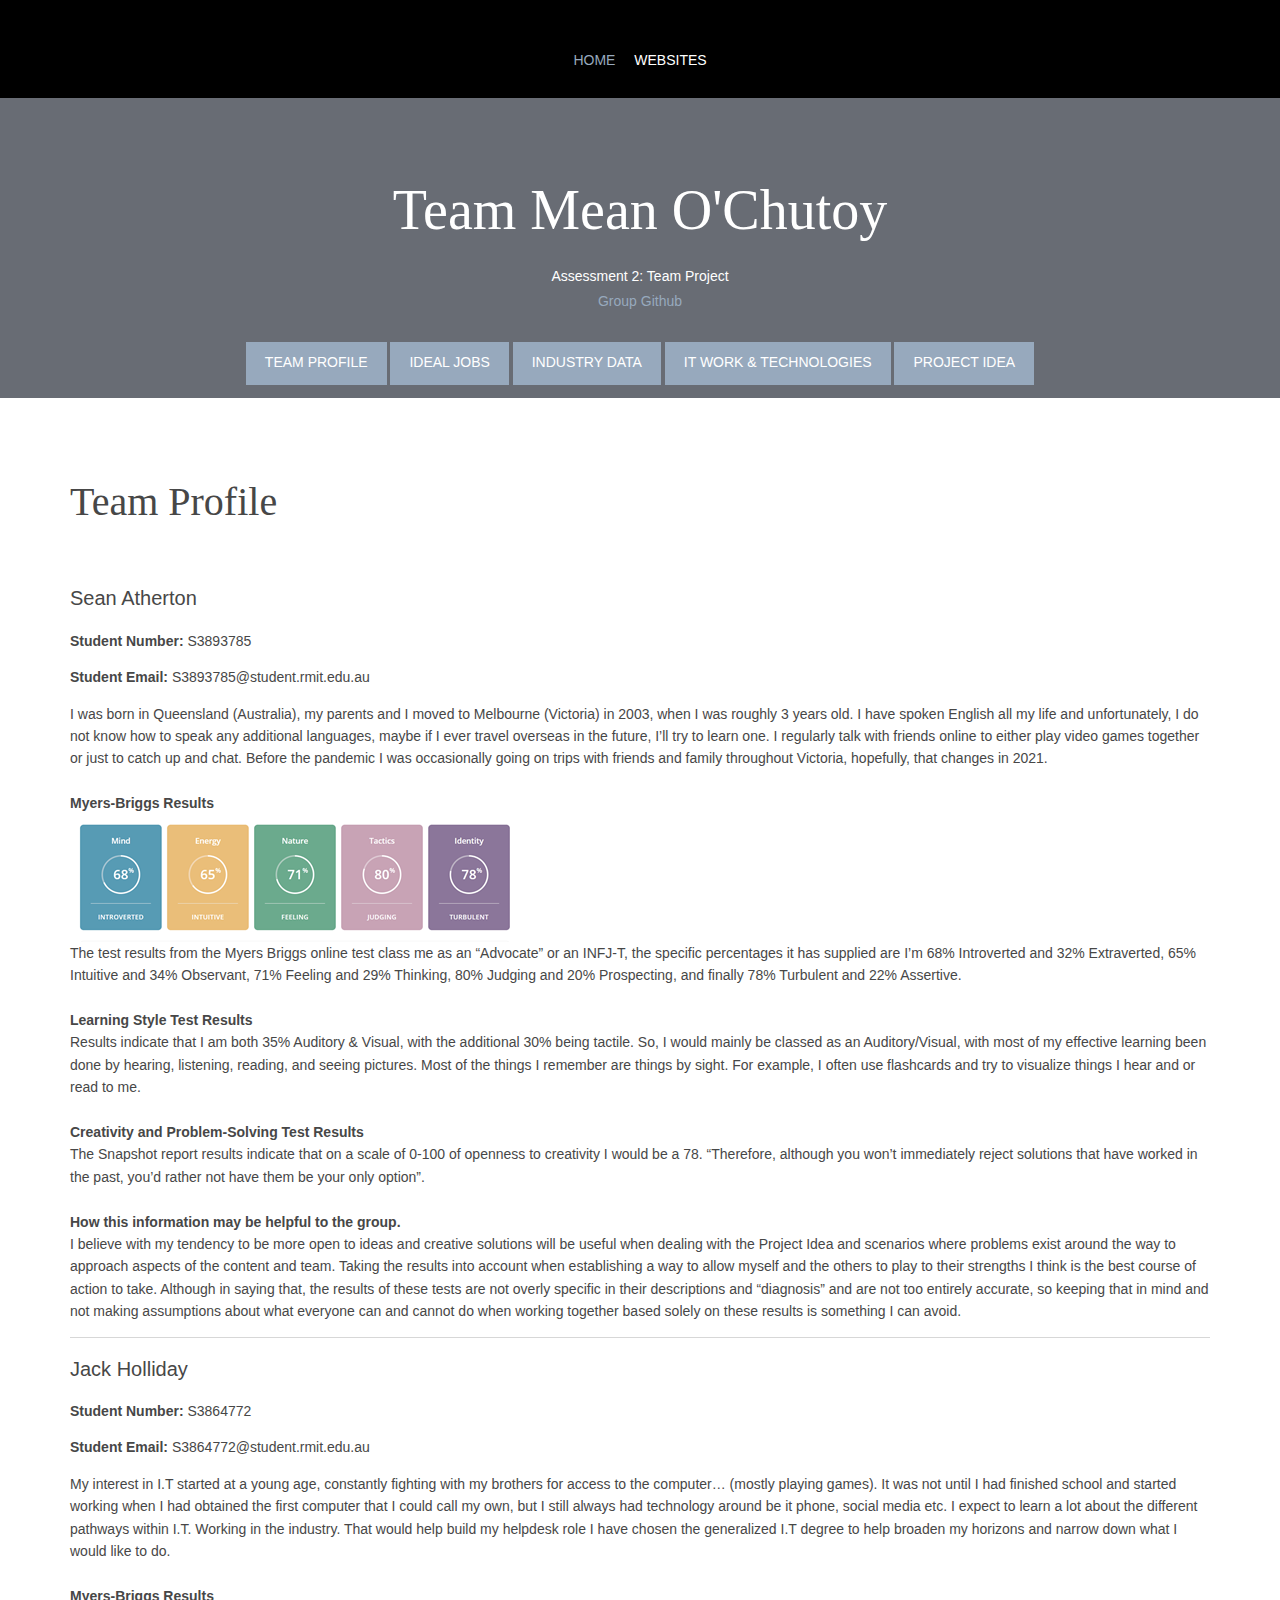
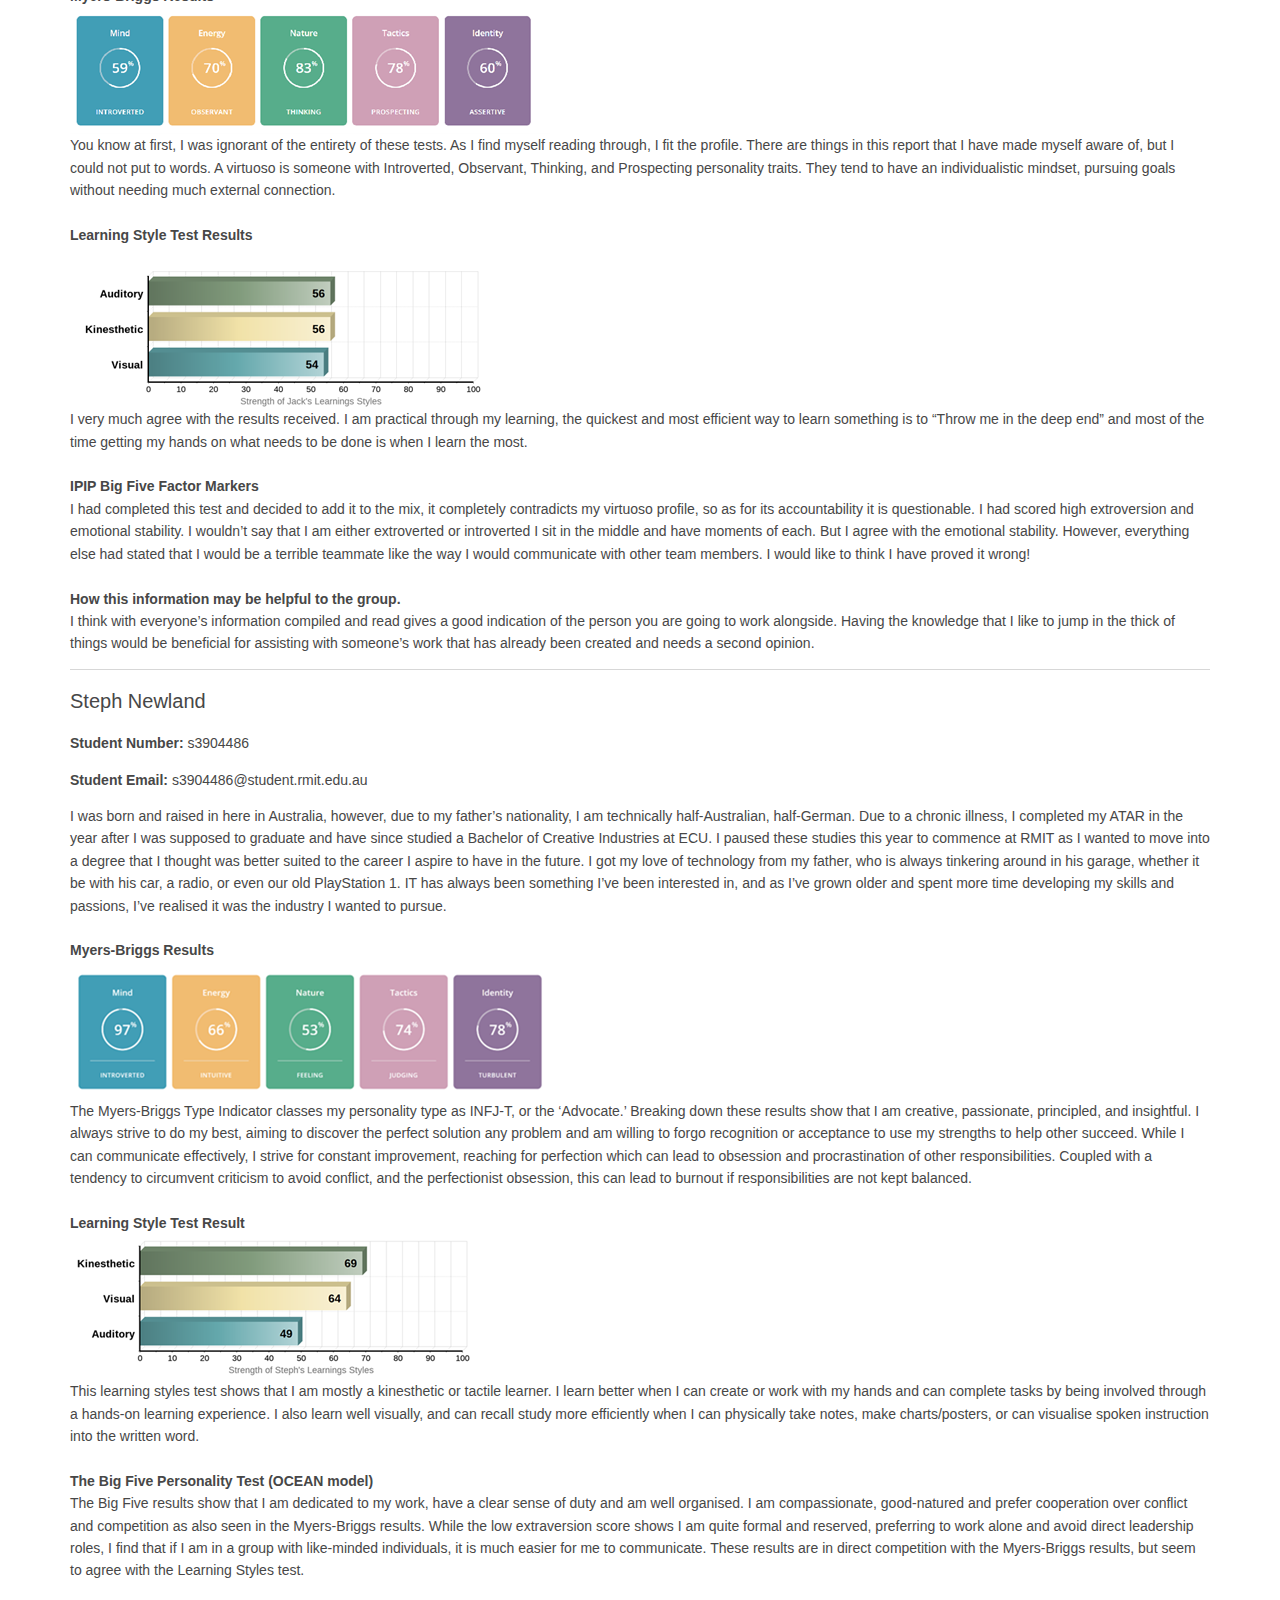
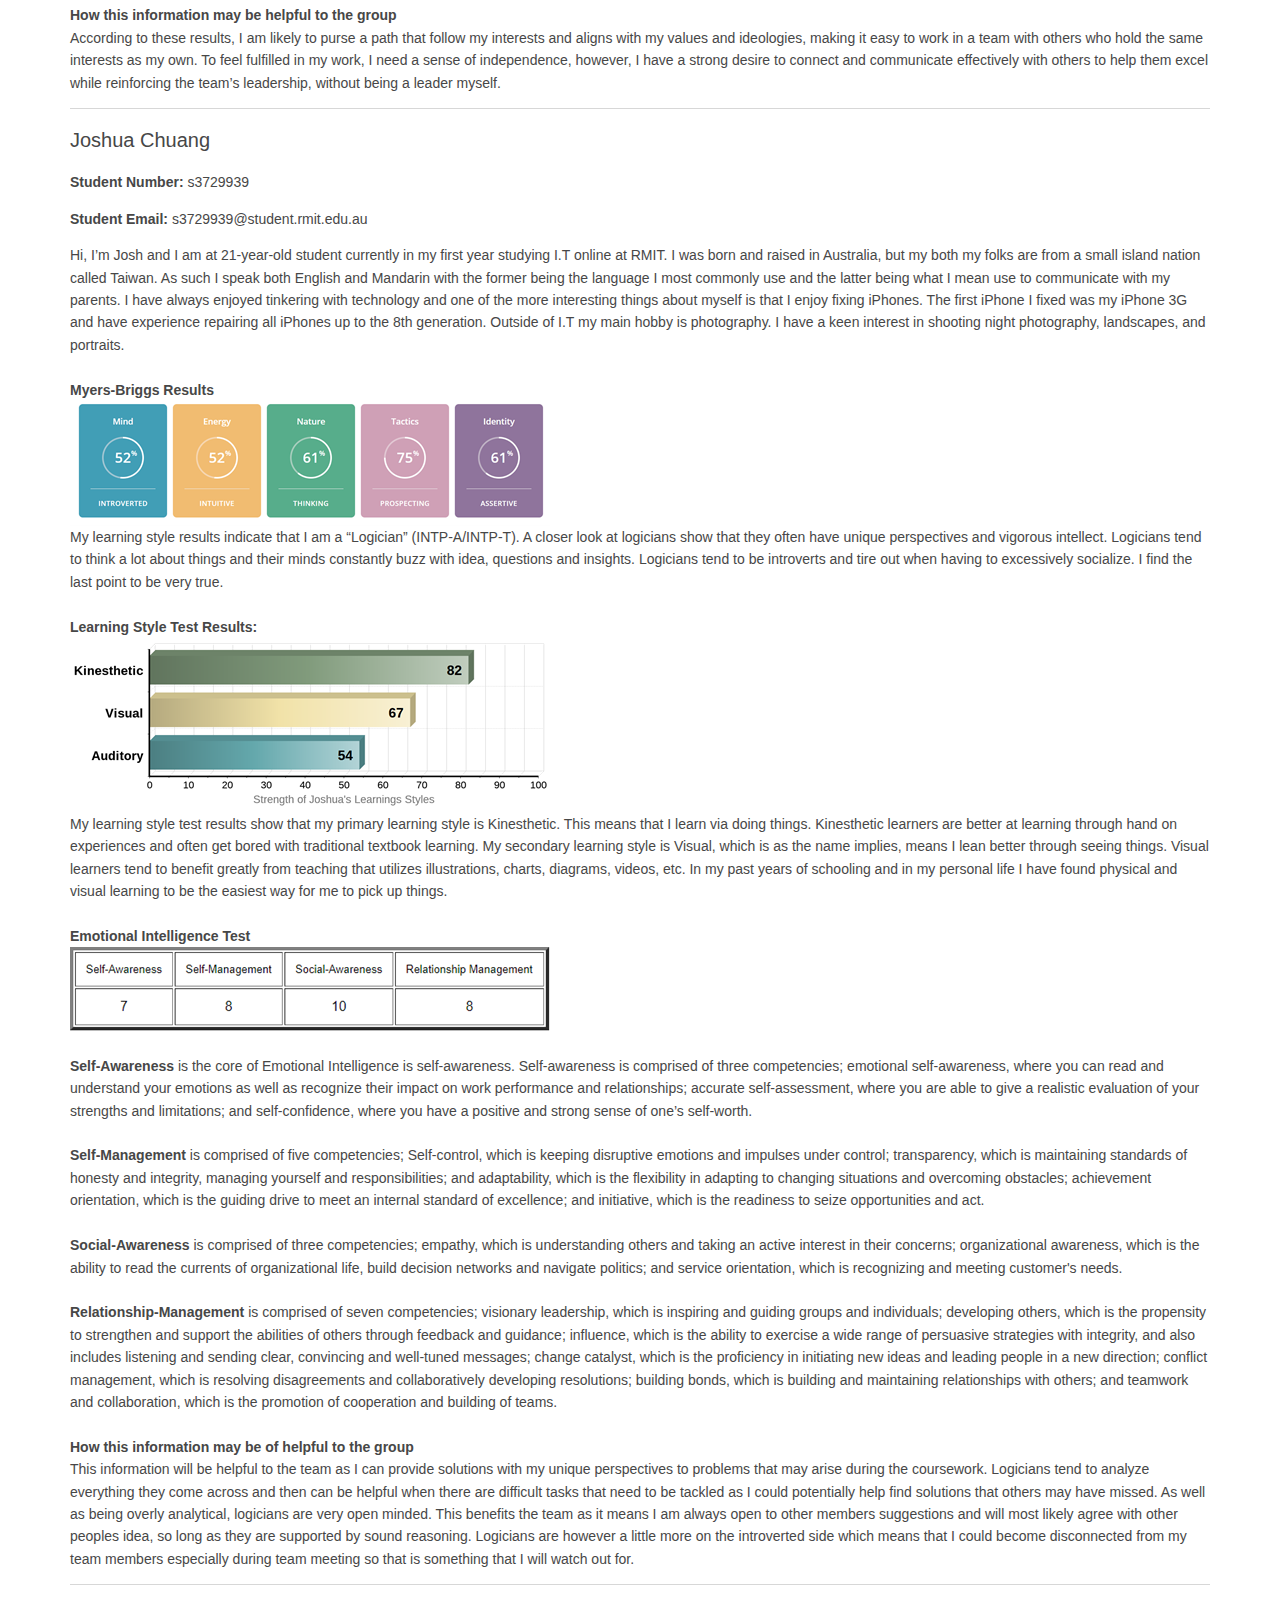
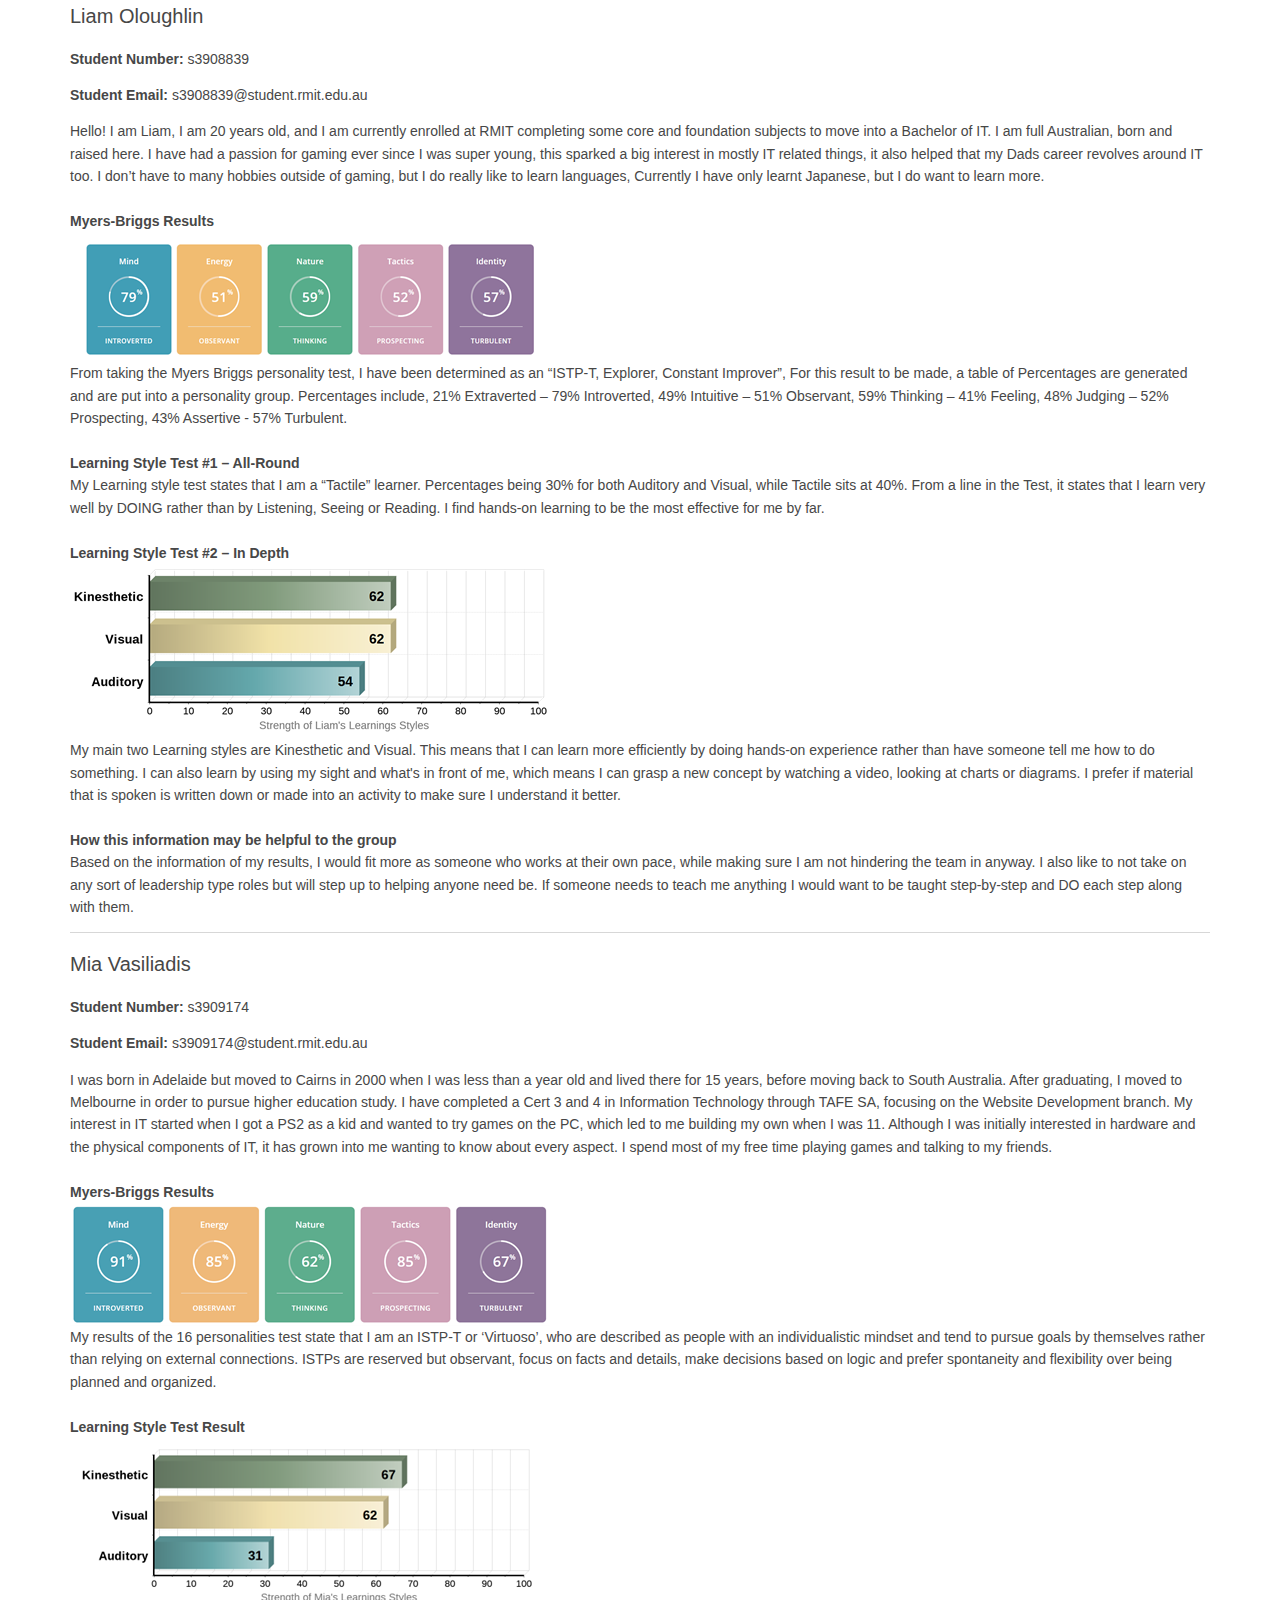
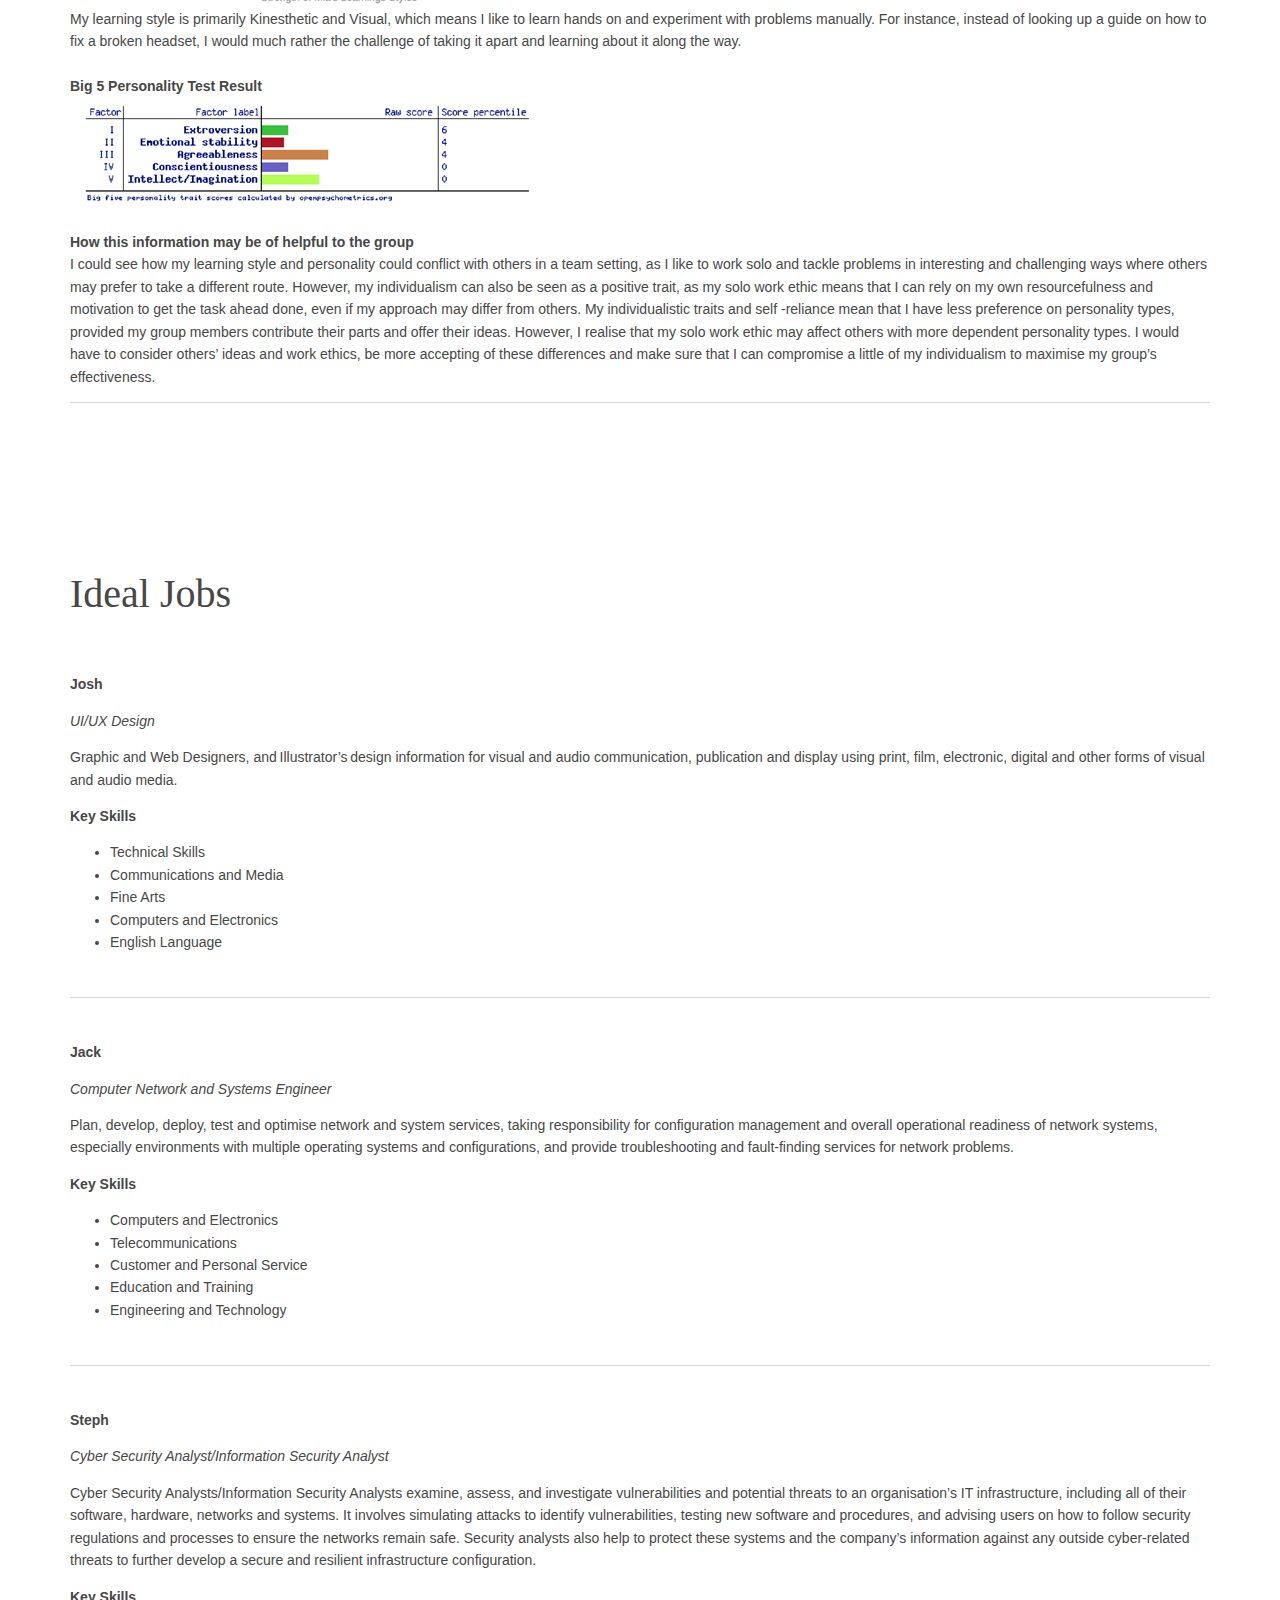
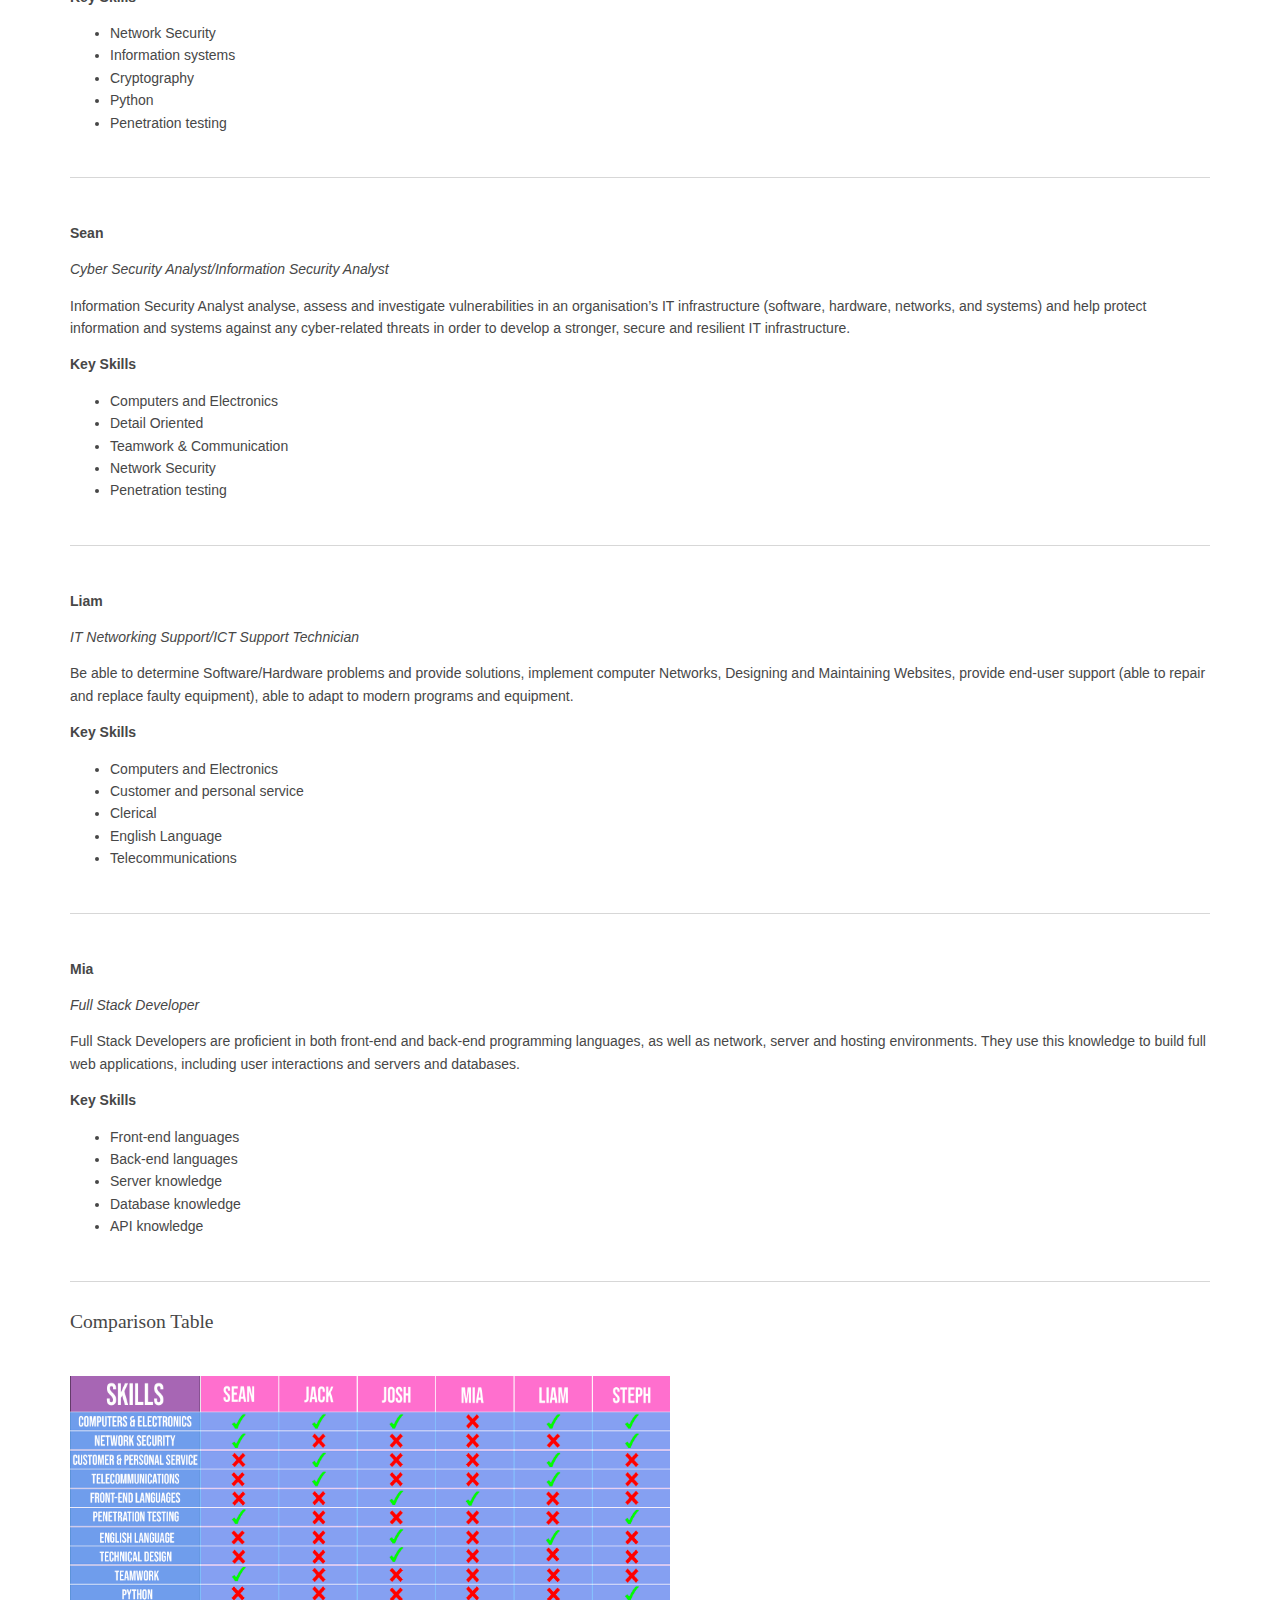
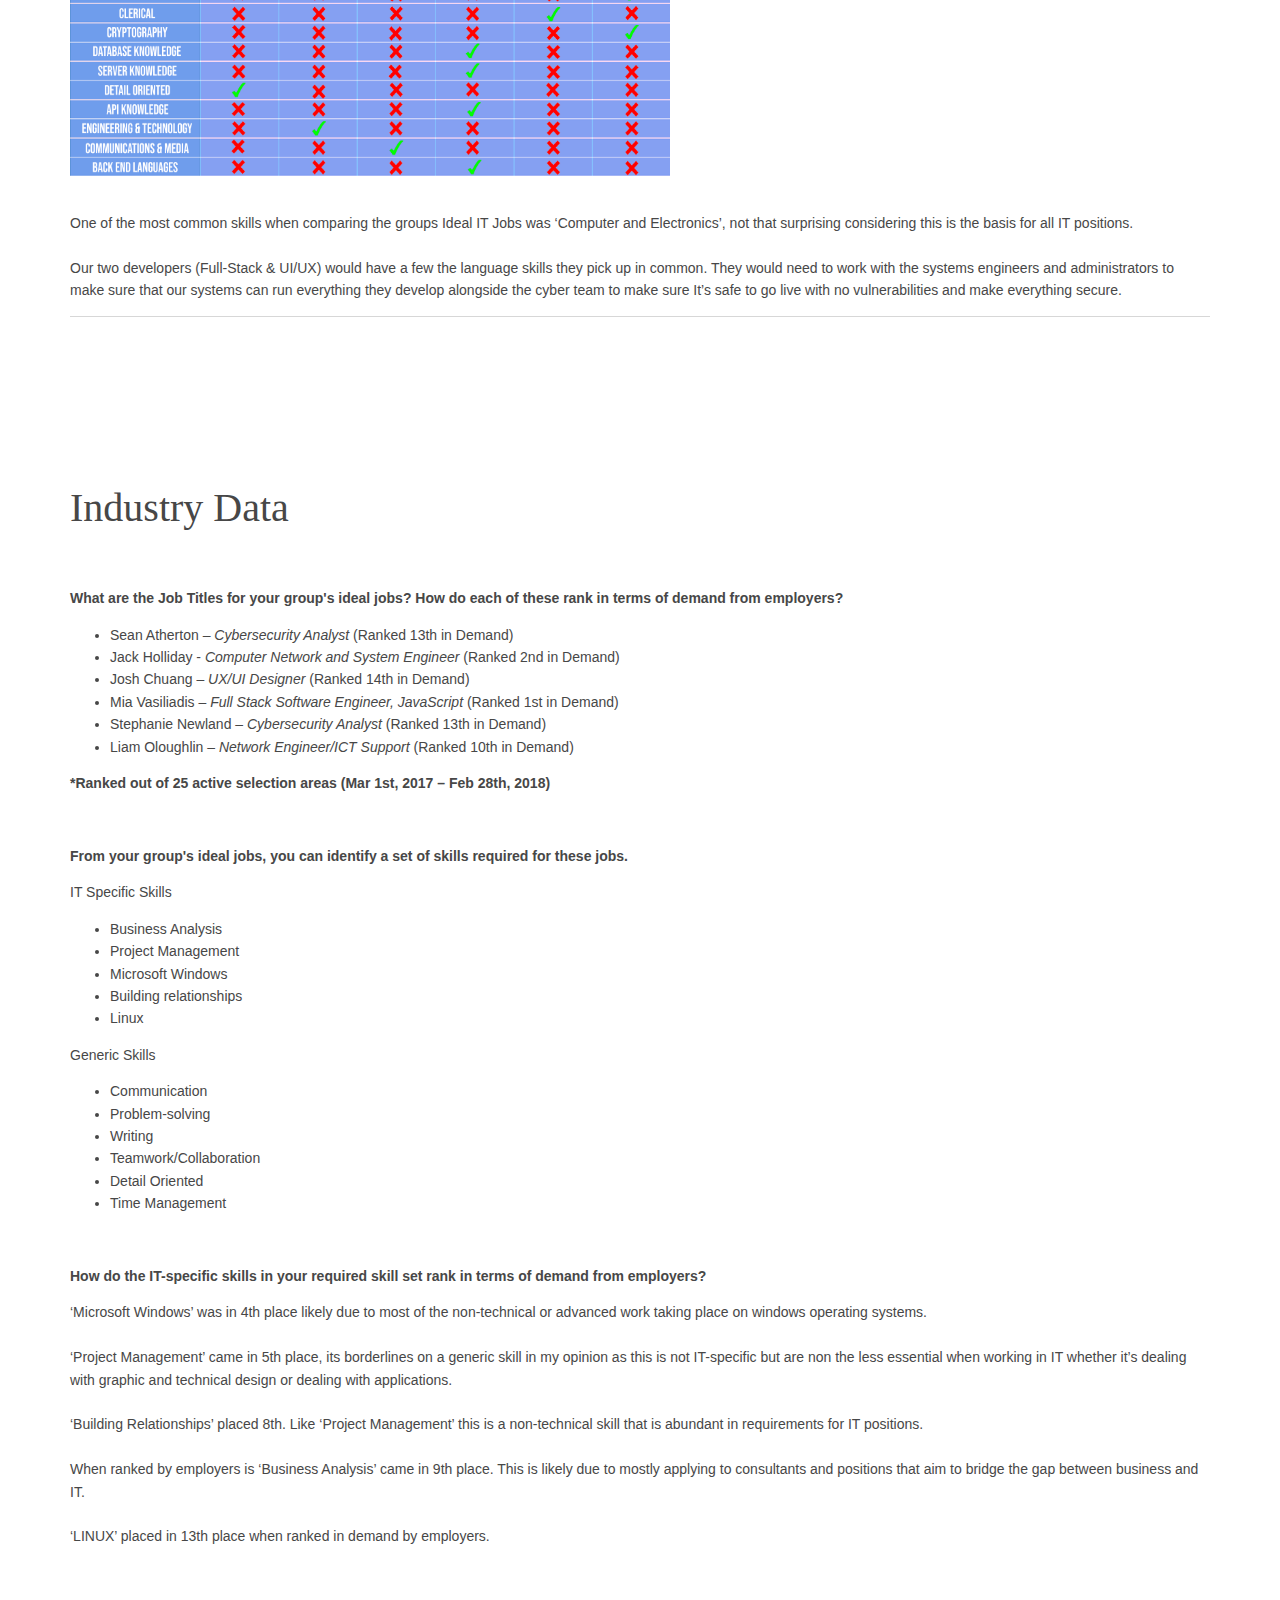
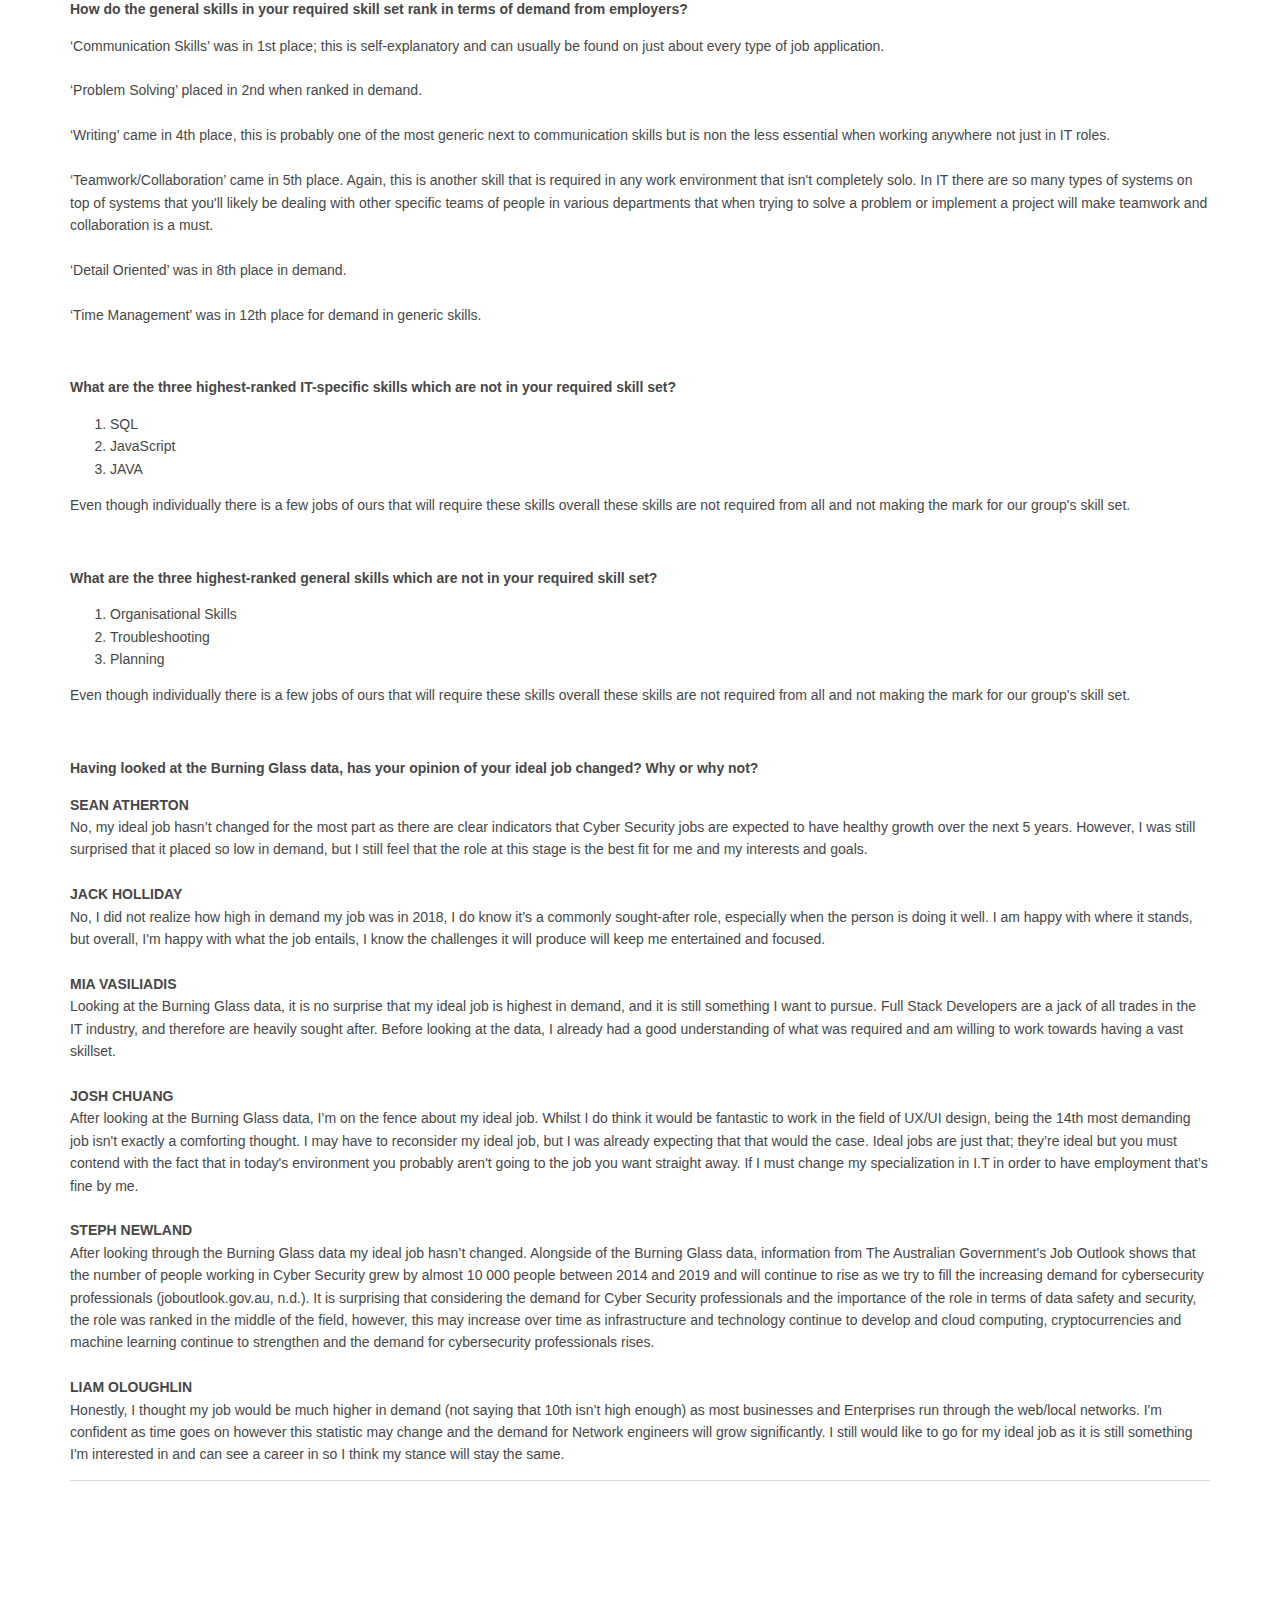
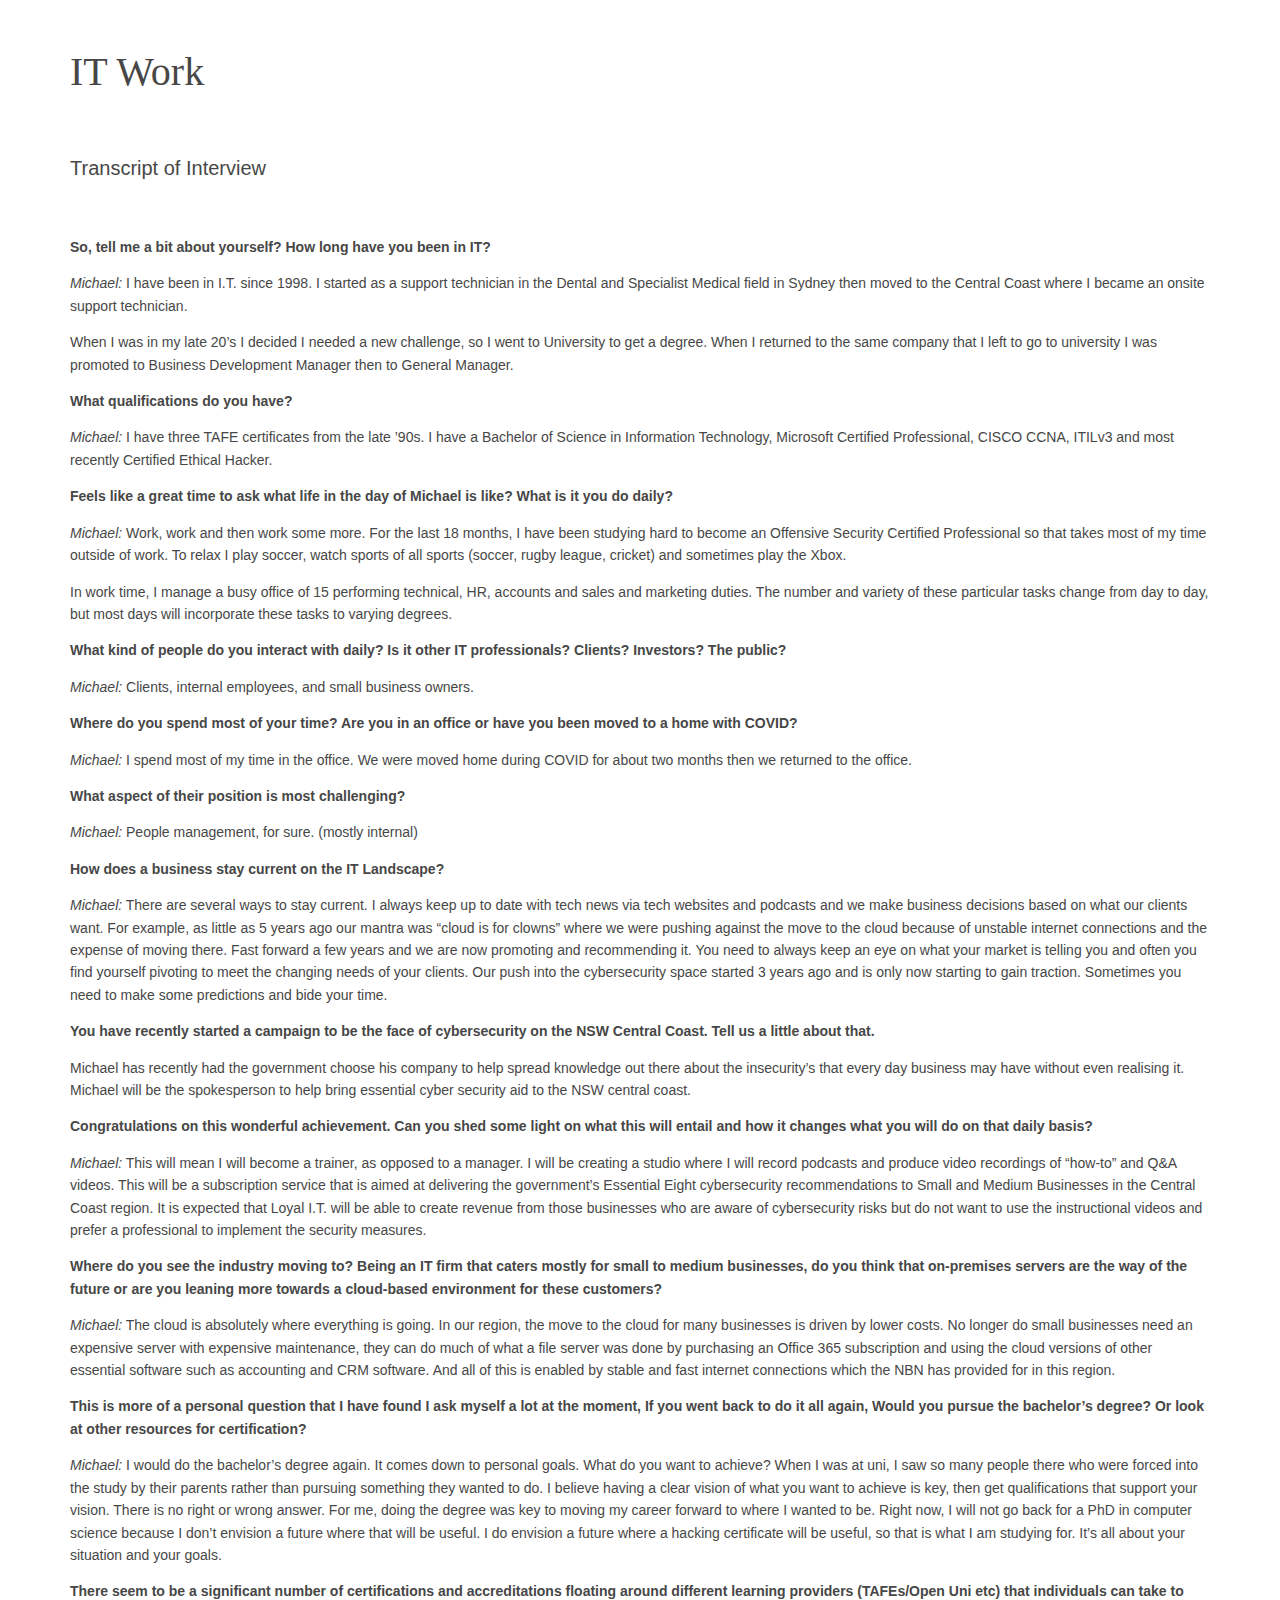
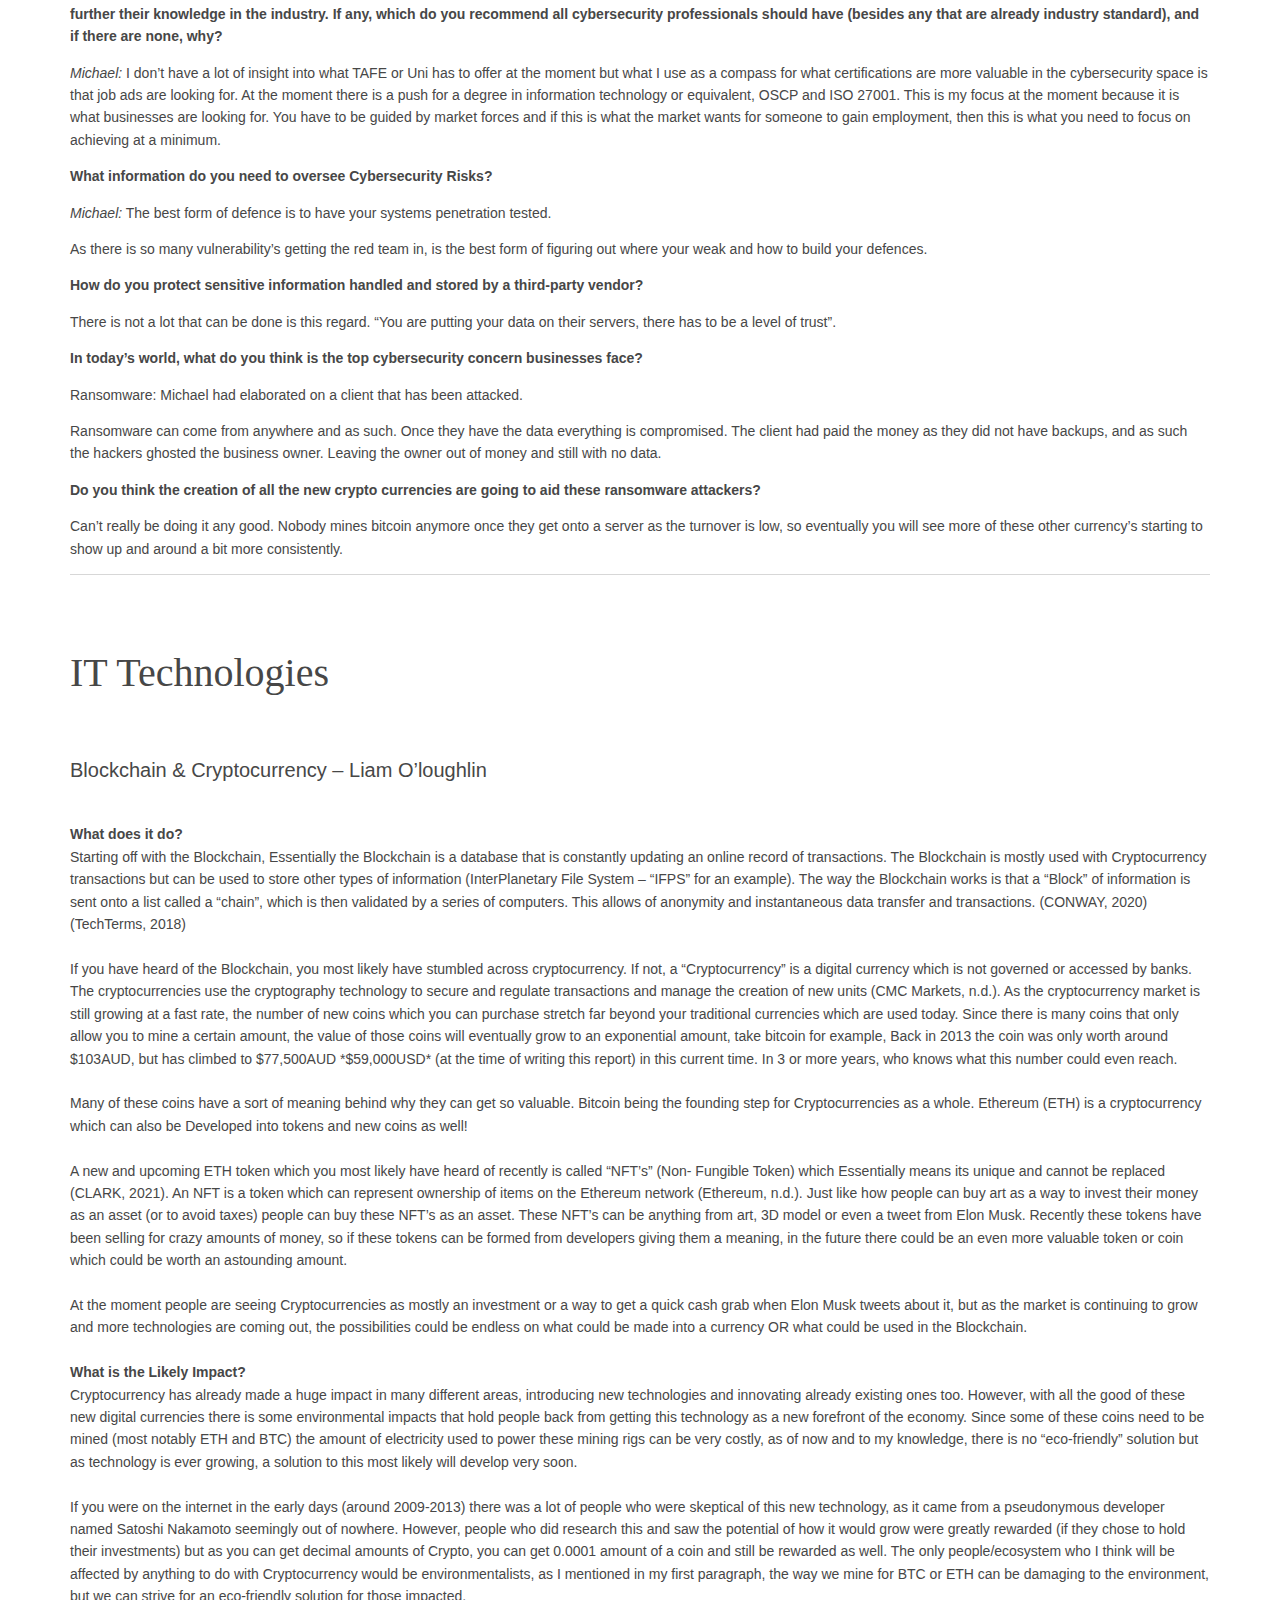
<file: index.html>
<!DOCTYPE html>

<html lang="">

<head>
<title>A2</title>
<meta charset="utf-8">
<meta name="viewport" content="width=device-width, initial-scale=1.0, maximum-scale=1.0, user-scalable=no">
<link href="layout/styles/layout.css" rel="stylesheet" type="text/css" media="all">
</head>

<body id="top">

<div class="wrapper row1">
  <header id="header" class="hoc clear">
    <div id="logo" class="fl_left">

    </div>
    <nav id="mainav" class="center">

      <ul class="clear">
        <li class="active"><a href="index.html">Home</a></li>
        <li><a href="websites.html">Websites</a></li>
      </ul>
    </nav>
  </header>
</div>


<div class="bgded overlay" style="height:300px">
  <div id="pageintro" class="hoc clear" style="height:300px">
    <!-- ################################################################################################ -->
    <article>
      <h3 class="heading" style="color:white;">Team Mean O'Chutoy</h3>
      <p style="color:white;">Assessment 2: Team Project</p>
        <a href="https://github.com/loloughlin1705/ssjjml"> Group Github</a>
      <footer><a class="btn" href="#one">Team Profile</a>
              <a class="btn" href="#two">Ideal Jobs</a>
              <a class="btn" href="#three">Industry Data</a>
              <a class="btn" href="#four">IT Work & Technologies</a>
              <a class="btn" href="#five">Project Idea</a>

      </footer>
    </article>
  </div>
</div>



    </div>
  </div>

    <div id="one" a href="one" class="wrapper row3">
      <main class="hoc container clear">
        <div class="content">

        <h1 style="font-size:40px;">Team Profile</h1>
        <br>
        <p style="font-size:20px;">Sean Atherton</p>
        <p><b>Student Number:</b> S3893785</p>
        <p><b>Student Email:</b> S3893785@student.rmit.edu.au</p>
        <p>I was born in Queensland (Australia), my parents and I moved to Melbourne (Victoria) in 2003, when I was roughly 3 years old.
           I have spoken English all my life and unfortunately, I do not know how to speak any additional languages, maybe if I ever travel overseas in the future, I’ll try to learn one.
           I regularly talk with friends online to either play video games together or just to catch up and chat.
           Before the pandemic I was occasionally going on trips with friends and family throughout Victoria, hopefully, that changes in 2021.
           <br>
           <br>
           <b>Myers-Briggs Results</b>
           <br>
           <img src="images/demo/seanmb.png" alt="">
           <br>
           The test results from the Myers Briggs online test class me as an “Advocate” or an INFJ-T, the specific percentages it has supplied are I’m 68% Introverted and 32% Extraverted, 65% Intuitive and 34% Observant, 71% Feeling and 29% Thinking, 80% Judging and 20% Prospecting, and finally 78% Turbulent and 22% Assertive.
           <br>
           <br>
           <b>Learning Style Test Results</b>
           <br>
           Results indicate that I am both 35% Auditory & Visual, with the additional 30% being tactile. So, I would mainly be classed as an Auditory/Visual, with most of my effective learning been done by hearing, listening, reading, and seeing pictures. Most of the things I remember are things by sight. For example, I often use flashcards and try to visualize things I hear and or read to me.
           <br>
           <br>
           <b>Creativity and Problem-Solving Test Results</b>
           <br>
           The Snapshot report results indicate that on a scale of 0-100 of openness to creativity I would be a 78. “Therefore, although you won’t immediately reject solutions that have worked in the past, you’d rather not have them be your only option”.
           <br>
           <br>
           <b>How this information may be helpful to the group.</b>
           <br>
           I believe with my tendency to be more open to ideas and creative solutions will be useful when dealing with the Project Idea and scenarios where problems exist around the way to approach aspects of the content and team.
           Taking the results into account when establishing a way to allow myself and the others to play to their strengths I think is the best course of action to take. Although in saying that, the results of these tests are not overly specific in their descriptions and “diagnosis” and are not too entirely accurate, so keeping that in mind and not making assumptions about what everyone can and cannot do when working together based solely on these results is something I can avoid.
         </p>

           <hr>


        <p style="font-size:20px;">Jack Holliday</p>
        <p><b>Student Number:</b> S3864772</p>
        <p><b>Student Email:</b> S3864772@student.rmit.edu.au</p>
        <p>My interest in I.T started at a young age, constantly fighting with my brothers for access to the computer… (mostly playing games).
           It was not until I had finished school and started working when I had obtained the first computer that I could call my own, but I still always had technology around be it phone, social media etc.
           I expect to learn a lot about the different pathways within I.T. Working in the industry. That would help build my helpdesk role I have chosen the generalized I.T degree to help broaden my horizons and narrow down what I would like to do.
           <br>
           <br>
           <b>Myers-Briggs Results</b>
           <br>
           <img src="images/demo/jackmb.png" alt="">
           <br>
           You know at first, I was ignorant of the entirety of these tests. As I find myself reading through, I fit the profile. There are things in this report that I have made myself aware of, but I could not put to words. A virtuoso is someone with Introverted, Observant, Thinking, and Prospecting personality traits. They tend to have an individualistic mindset, pursuing goals without needing much external connection.
           <br>
           <br>
           <b>Learning Style Test Results</b>
           <br>
           <img src="images/demo/jackls.png" alt="">
           <br>
           I very much agree with the results received. I am practical through my learning, the quickest and most efficient way to learn something is to “Throw me in the deep end” and most of the time getting my hands on what needs to be done is when I learn the most.
           <br>
           <br>
           <b>IPIP Big Five Factor Markers</b>
           <br>
           I had completed this test and decided to add it to the mix, it completely contradicts my virtuoso profile, so as for its accountability it is questionable. I had scored high extroversion and emotional stability. I wouldn’t say that I am either extroverted or introverted I sit in the middle and have moments of each. But I agree with the emotional stability.
           However, everything else had stated that I would be a terrible teammate like the way I would communicate with other team members. I would like to think I have proved it wrong!
           <br>
           <br>
           <b>How this information may be helpful to the group.</b>
           <br>
           I think with everyone’s information compiled and read gives a good indication of the person you are going to work alongside. Having the knowledge that I like to jump in the thick of things would be beneficial for assisting with someone’s work that has already been created and needs a second opinion.
         </p>

           <hr>


         <p style="font-size:20px;">Steph Newland</p>
         <p><b>Student Number:</b> s3904486</p>
         <p><b>Student Email:</b> s3904486@student.rmit.edu.au</p>
         <p>I was born and raised in here in Australia, however, due to my father’s nationality, I am technically half-Australian, half-German. Due to a chronic illness, I completed my ATAR in the year after I was supposed to graduate and have since studied a Bachelor of Creative Industries at ECU. I paused these studies this year to commence at RMIT as I wanted to move into a degree that I thought was better suited to the career I aspire to have in the future. I got my love of technology from my father, who is always tinkering around in his garage, whether it be with his car, a radio, or even our old PlayStation 1. IT has always been something I’ve been interested in, and as I’ve grown older and spent more time developing my skills and passions, I’ve realised it was the industry I wanted to pursue.
         <br>
         <br>
         <b>Myers-Briggs Results</b>
         <br>
         <img src="images/demo/stephmb.png" alt="">
         <br>
         The Myers-Briggs Type Indicator classes my personality type as INFJ-T, or the ‘Advocate.’ Breaking down these results show that I am creative, passionate, principled, and insightful. I always strive to do my best, aiming to discover the perfect solution any problem and am willing to forgo recognition or acceptance to use my strengths to help other succeed. While I can communicate effectively, I strive for constant improvement, reaching for perfection which can lead to obsession and procrastination of other responsibilities. Coupled with a tendency to circumvent criticism to avoid conflict, and the perfectionist obsession, this can lead to burnout if responsibilities are not kept balanced.
         <br>
         <br>
         <b>Learning Style Test Result</b>
         <br>
         <img src="images/demo/stephls.png" alt="">
         <br>
         This learning styles test shows that I am mostly a kinesthetic or tactile learner. I learn better when I can create or work with my hands and can complete tasks by being involved through a hands-on learning experience. I also learn well visually, and can recall study more efficiently when I can physically take notes, make charts/posters, or can visualise spoken instruction into the written word.
         <br>
         <br>
         <b>The Big Five Personality Test (OCEAN model)</b>
         <br>
         The Big Five results show that I am dedicated to my work, have a clear sense of duty and am well organised. I am compassionate, good-natured and prefer cooperation over conflict and competition as also seen in the Myers-Briggs results. While the low extraversion score shows I am quite formal and reserved, preferring to work alone and avoid direct leadership roles, I find that if I am in a group with like-minded individuals, it is much easier for me to communicate. These results are in direct competition with the Myers-Briggs results, but seem to agree with the Learning Styles test.
         <br>
         <br>
         <b>How this information may be helpful to the group</b>
         <br>
         According to these results, I am likely to purse a path that follow my interests and aligns with my values and ideologies, making it easy to work in a team with others who hold the same interests as my own. To feel fulfilled in my work, I need a sense of independence, however, I have a strong desire to connect and communicate effectively with others to help them excel while reinforcing the team’s leadership, without being a leader myself.
       </p>
       <hr>

         <p style="font-size:20px;">Joshua Chuang</p>
         <p><b>Student Number:</b> s3729939</p>
         <p><b>Student Email:</b> s3729939@student.rmit.edu.au</p>
         <p>Hi, I’m Josh and I am at 21-year-old student currently in my first year studying I.T online at RMIT. I was born and raised in Australia, but my both my folks are from a small island nation called Taiwan. As such I speak both English and Mandarin with the former being the language I most commonly use and the latter being what I mean use to communicate with my parents. I have always enjoyed tinkering with technology and one of the more interesting things about myself is that I enjoy fixing iPhones. The first iPhone I fixed was my iPhone 3G and have experience repairing all iPhones up to the 8th generation. Outside of I.T my main hobby is photography. I have a keen interest in shooting night photography, landscapes, and portraits.
         <br>
         <br>
         <b>Myers-Briggs Results</b>
         <br>
         <img src="images/demo/joshmb.png" alt="">
         <br>
         My learning style results indicate that I am a “Logician” (INTP-A/INTP-T). A closer look at logicians show that they often have unique perspectives and vigorous intellect. Logicians tend to think a lot about things and their minds constantly buzz with idea, questions and insights. Logicians tend to be introverts and tire out when having to excessively socialize. I find the last point to be very true.
         <br>
         <br>
         <b>Learning Style Test Results:</b>
         <br>
         <img src="images/demo/joshls.png" alt="">
         <br>
         My learning style test results show that my primary learning style is Kinesthetic. This means that I learn via doing things. Kinesthetic learners are better at learning through hand on experiences and often get bored with traditional textbook learning. My secondary learning style is Visual, which is as the name implies, means I lean better through seeing things. Visual learners tend to benefit greatly from teaching that utilizes illustrations, charts, diagrams, videos, etc. In my past years of schooling and in my personal life I have found physical and visual learning to be the easiest way for me to pick up things.
         <br>
         <br>
         <b>Emotional Intelligence Test</b>
         <br>
         <img src="images/demo/joshie.png" alt="">
         <br>
         <br>
        <b> Self-Awareness</b> is the core of Emotional Intelligence is self-awareness. Self-awareness is comprised of three competencies; emotional self-awareness, where you can read and understand your emotions as well as recognize their impact on work performance and relationships; accurate self-assessment, where you are able to give a realistic evaluation of your strengths and limitations; and self-confidence, where you have a positive and strong sense of one’s self-worth.
        <br>
        <br>
         <b>Self-Management</b> is comprised of five competencies; Self-control, which is keeping disruptive emotions and impulses under control; transparency, which is maintaining standards of honesty and integrity, managing yourself and responsibilities; and adaptability, which is the flexibility in adapting to changing situations and overcoming obstacles; achievement orientation, which is the guiding drive to meet an internal standard of excellence; and initiative, which is the readiness to seize opportunities and act.
         <br>
         <br>
        <b>Social-Awareness</b> is comprised of three competencies; empathy, which is understanding others and taking an active interest in their concerns; organizational awareness, which is the ability to read the currents of organizational life, build decision networks and navigate politics; and service orientation, which is recognizing and meeting customer's needs.
        <br>
        <br>
        <b>Relationship-Management</b> is comprised of seven competencies; visionary leadership, which is inspiring and guiding groups and individuals; developing others, which is the propensity to strengthen and support the abilities of others through feedback and guidance; influence, which is the ability to exercise a wide range of persuasive strategies with integrity, and also includes listening and sending clear, convincing and well-tuned messages; change catalyst, which is the proficiency in initiating new ideas and leading people in a new direction; conflict management, which is resolving disagreements and collaboratively developing resolutions; building bonds, which is building and maintaining relationships with others; and teamwork and collaboration, which is the promotion of cooperation and building of teams.
        <br>
        <br>
        <b>How this information may be of helpful to the group</b>
        <br>
        This information will be helpful to the team as I can provide solutions with my unique perspectives to problems that may arise during the coursework. Logicians tend to analyze everything they come across and then can be helpful when there are difficult tasks that need to be tackled as I could potentially help find solutions that others may have missed. As well as being overly analytical, logicians are very open minded. This benefits the team as it means I am always open to other members suggestions and will most likely agree with other peoples idea, so long as they are supported by sound reasoning. Logicians are however a little more on the introverted side which means that I could become disconnected from my team members especially during team meeting so that is something that I will watch out for.
      </p>

       <hr>

       <p style="font-size:20px;">Liam Oloughlin</p>
       <p><b>Student Number:</b> s3908839</p>
       <p><b>Student Email:</b> s3908839@student.rmit.edu.au</p>
       <p>Hello! I am Liam, I am 20 years old, and I am currently enrolled at RMIT completing some core and foundation subjects to move into a Bachelor of IT. I am full Australian, born and raised here. I have had a passion for gaming ever since I was super young, this sparked a big interest in mostly IT related things, it also helped that my Dads career revolves around IT too. I don’t have to many hobbies outside of gaming, but I do really like to learn languages, Currently I have only learnt Japanese, but I do want to learn more.
         <br>
         <br>
         <b>Myers-Briggs Results</b>
         <br>
         <img src="images/demo/liammb.png" alt="">
         <br>
         From taking the Myers Briggs personality test, I have been determined as an “ISTP-T, Explorer, Constant Improver”, For this result to be made, a table of Percentages are generated and are put into a personality group. Percentages include, 21% Extraverted – 79% Introverted, 49% Intuitive – 51% Observant, 59% Thinking – 41% Feeling, 48% Judging – 52% Prospecting, 43% Assertive - 57% Turbulent.
         <br>
         <br>
         <b>Learning Style Test #1 – All-Round</b>
         <br>
         My Learning style test states that I am a “Tactile” learner. Percentages being 30% for both Auditory and Visual, while Tactile sits at 40%. From a line in the Test, it states that I learn very well by DOING rather than by Listening, Seeing or Reading. I find hands-on learning to be the most effective for me by far.
         <br>
         <br>
         <b>Learning Style Test #2 – In Depth</b>
         <br>
         <img src="images/demo/liamls.png" alt="">
         <br>
         My main two Learning styles are Kinesthetic and Visual. 	This means that I can learn more efficiently by doing hands-on experience rather than have someone tell me how to do something. I can also learn by using my sight and what's in front of me, which means I can grasp a new concept by watching a video, looking at charts or diagrams. I prefer if material that is spoken is written down or made into an activity to make sure I understand it better.
        <br>
        <br>
        <b>How this information may be helpful to the group</b>
        <br>
        Based on the information of my results, I would fit more as someone who works at their own pace, while making sure I am not hindering the team in anyway. I also like to not take on any sort of leadership type roles but will step up to helping anyone need be. If someone needs to teach me anything I would want to be taught step-by-step and DO each step along with them.
      </p>
       <hr>

       <p style="font-size:20px;">Mia Vasiliadis</p>
       <p><b>Student Number:</b> s3909174</p>
       <p><b>Student Email:</b> s3909174@student.rmit.edu.au</p>
       <p>I was born in Adelaide but moved to Cairns in 2000 when I was less than a year old and lived there for 15 years, before moving back to South Australia. After graduating, I moved to Melbourne in order to pursue higher education study. I have completed a Cert 3 and 4 in Information Technology through TAFE SA, focusing on the Website Development branch. My interest in IT started when I got a PS2 as a kid and wanted to try games on the PC, which led to me building my own when I was 11. Although I was initially interested in hardware and the physical components of IT, it has grown into me wanting to know about every aspect. I spend most of my free time playing games and talking to my friends.
         <br>
         <br>
         <b>Myers-Briggs Results</b>
         <br>
         <img src="images/demo/miamb.png" alt="">
         <br>
         My results of the 16 personalities test state that I am an ISTP-T or ‘Virtuoso’, who are described as people with an individualistic mindset and tend to pursue goals by themselves rather than relying on external connections. ISTPs are reserved but observant, focus on facts and details, make decisions based on logic and prefer spontaneity and flexibility over being planned and organized.
         <br>
         <br>
         <b>Learning Style Test Result</b>
         <br>
         <img src="images/demo/mials.png" alt="">
          <br>
          My learning style is primarily Kinesthetic and Visual, which means I like to learn hands on and experiment with problems manually. For instance, instead of looking up a guide on how to fix a broken headset, I would much rather the challenge of taking it apart and learning about it along the way.
         <br>
         <br>
         <b>Big 5 Personality Test Result</b>
         <br>
         <img src="images/demo/miabig5.png" alt="">
         <br>
        <br>
          <b>How this information may be of helpful to the group</b>
          <br>
          I could see how my learning style and personality could conflict with others in a team setting, as I like to work solo and tackle problems in interesting and challenging ways where others may prefer to take a different route. However, my individualism can also be seen as a positive trait, as my solo work ethic means that I can rely on my own resourcefulness and motivation to get the task ahead done, even if my approach may differ from others. My individualistic traits and self -reliance mean that I have less preference on personality types, provided my group members contribute their parts and offer their ideas. However, I realise that my solo work ethic may affect others with more dependent personality types. I would have to consider others’ ideas and work ethics, be more accepting of these differences and make sure that I can compromise a little of my individualism to maximise my group’s effectiveness.
        </p>

       <hr>

        </div>
      </div>


    <div id="two" a href="two" class="wrapper row3">
      <main class="hoc container clear">
        <h1 style="font-size:40px;">Ideal Jobs</h1>
        <br>
        <p><b>Josh</b></p>
        <p><i>UI/UX Design</i></p>
        <p>Graphic and Web Designers, and Illustrator’s design information for visual and audio communication, publication and display using print, film, electronic, digital and other forms of visual and audio media.</p>
        <p><b>Key Skills</b></p>
        <ul>
          <li>Technical Skills</li>
          <li>Communications and Media</li>
          <li>Fine Arts</li>
          <li>Computers and Electronics</li>
          <li>English Language</li>
        </ul>
        <br>
        <hr>
        <br>

        <p><b>Jack</b></p>
        <p><i>Computer Network and Systems Engineer</i></p>
        <p>Plan, develop, deploy, test and optimise network and system services, taking responsibility for configuration management and overall operational readiness of network systems, especially environments with multiple operating systems and configurations, and provide troubleshooting and fault-finding services for network problems. </p>
        <p><b>Key Skills</b></p>
        <ul>
          <li>Computers and Electronics</li>
          <li>Telecommunications</li>
          <li>Customer and Personal Service</li>
          <li>Education and Training</li>
          <li>Engineering and Technology</li>
        </ul>
        <br>
          <hr>
          <br>

        <p><b>Steph</b></p>
        <p><i>Cyber Security Analyst/Information Security Analyst</i></p>
        <p>Cyber Security Analysts/Information Security Analysts examine, assess, and investigate vulnerabilities and potential threats to an organisation&rsquo;s IT infrastructure, including all of their software, hardware, networks and systems. It involves simulating attacks to identify vulnerabilities, testing new software and procedures, and advising users on how to follow security regulations and processes to ensure the networks remain safe. Security analysts also help to protect these systems and the company&rsquo;s information against any outside cyber-related threats to further develop a secure and resilient infrastructure configuration.</p>
        <p><b>Key Skills</b></p>
        <ul>
          <li>Network Security</li>
          <li>Information systems</li>
          <li>Cryptography</li>
          <li>Python</li>
          <li>Penetration testing</li>
        </ul>
        <br>
        <hr>
        <br>


        <p><b>Sean</b></p>
        <p><i>Cyber Security Analyst/Information Security Analyst</i></p>
        <p>Information Security Analyst analyse, assess and investigate vulnerabilities in an organisation&rsquo;s IT infrastructure (software, hardware, networks, and systems) and help protect information and systems against any cyber-related threats in order to develop a stronger, secure and resilient IT infrastructure.  </p>
        <p><b>Key Skills</b></p>
        <ul>
          <li>Computers and Electronics</li>
          <li>Detail Oriented</li>
          <li>Teamwork &amp; Communication</li>
          <li>Network Security</li>
          <li>Penetration testing</li>
        </ul>
        <br>
        <hr>
        <br>

        <p><b>Liam</b></p>
        <p><i>IT Networking Support/ICT Support Technician</i></p>
        <p>Be able to determine Software/Hardware problems and provide solutions, implement computer Networks, Designing and Maintaining Websites, provide end-user support (able to repair and replace faulty equipment), able to adapt to modern programs and equipment.</p>
        <p><b>Key Skills</b></p>
        <ul>
          <li>Computers and Electronics</li>
          <li>Customer and personal service</li>
          <li>Clerical</li>
          <li>English Language</li>
          <li>Telecommunications</li>
        </ul>
        <br>
        <hr>
        <br>


        <p><b>Mia</b></p>
        <p><i>Full Stack Developer</i></p>
        <p>Full Stack Developers are proficient in both front-end and back-end programming languages, as well as network, server and hosting environments. They use this knowledge to build full web applications, including user interactions and servers and databases.</p>
        <p><b>Key Skills</b></p>
        <ul>
          <li>Front-end languages</li>
          <li>Back-end languages</li>
          <li>Server knowledge</li>
          <li>Database knowledge</li>
          <li>API knowledge</li>
      </ul>
      <br>
      <hr>
      <br>
      <h1>Comparison Table</h1>

      <br>
      <img src="images/demo/jobgraph.png" alt="Job" style="width:600px;height:400px;">
      <br>
      <br>
      <p>One of the most common skills when comparing the groups Ideal IT Jobs was ‘Computer and Electronics’, not that surprising considering this is the basis for all IT positions.
        <br>
        <br>
        Our two developers (Full-Stack & UI/UX) would have a few the language skills they pick up in common. They would need to work with the systems engineers and administrators to make sure that our systems can run everything they develop alongside the cyber team to make sure It’s safe to go live with no vulnerabilities and make everything secure.
      </p>
      <hr>
      </div>




    <div id="three" a href="three" class="wrapper row3">
      <main class="hoc container clear">
        <h1 style="font-size:40px;">Industry Data</h1>
        <br>
        <p><b>What are the Job Titles for your group's ideal jobs? How do each of these rank in terms of demand from employers?</b></p>

        <ul>
        <li>Sean Atherton – <i>Cybersecurity Analyst</i> (Ranked 13th in Demand)</li>
        <li>Jack Holliday - <i>Computer Network and System Engineer</i> (Ranked 2nd in Demand)</li>
        <li>Josh Chuang – <i>UX/UI Designer</i> (Ranked 14th in Demand)</li>
        <li>Mia Vasiliadis – <i>Full Stack Software Engineer, JavaScript</i> (Ranked 1st in Demand)</li>
        <li>Stephanie Newland – <i>Cybersecurity Analyst</i> (Ranked 13th in Demand)</li>
        <li>Liam Oloughlin – <i>Network Engineer/ICT Support</i> (Ranked 10th in Demand)</li>
      </ul>
      <p><b>*Ranked out of 25 active selection areas (Mar 1st, 2017 – Feb 28th, 2018)</b></p>
      <br>

      <p><b>From your group's ideal jobs, you can identify a set of skills required for these jobs.</b></p>

      <p>IT Specific Skills</p>
      <ul>
      <li>Business Analysis</li>
      <li>Project Management</li>
      <li>Microsoft Windows</li>
      <li>Building relationships</li>
      <li>Linux</li>
      </ul>

      <p>Generic Skills</p>
      <ul>
      <li>Communication</li>
      <li>Problem-solving</li>
      <li>Writing </li>
      <li>Teamwork/Collaboration</li>
      <li>Detail Oriented </li>
      <li>Time Management </li>
    </ul>
    <br>

    <p><b>How do the IT-specific skills in your required skill set rank in terms of demand from employers?</b></p>
    <p> ‘Microsoft Windows’ was in 4th place likely due to most of the non-technical or advanced work taking place on windows operating systems.
        <br>
        <br>
        ‘Project Management’ came in 5th place, its borderlines on a generic skill in my opinion as this is not IT-specific but are non the less essential when working in IT whether it’s dealing with graphic and technical design or dealing with applications.
        <br>
        <br>
        ‘Building Relationships’ placed 8th. Like ‘Project Management’ this is a non-technical skill that is abundant in requirements for IT positions.
        <br>
        <br>
        When ranked by employers is ‘Business Analysis’ came in 9th place. This is likely due to mostly applying to consultants and positions that aim to bridge the gap between business and IT.
        <br>
        <br>
        ‘LINUX’ placed in 13th place when ranked in demand by employers.</p>
        <br>

      <p><b>How do the general skills in your required skill set rank in terms of demand from employers?</b></p>
      <p>‘Communication Skills’ was in 1st place; this is self-explanatory and can usually be found on just about every type of job application.
        <br>
        <br>
        ‘Problem Solving’ placed in 2nd when ranked in demand.
        <br>
        <br>
        ‘Writing’ came in 4th place, this is probably one of the most generic next to communication skills but is non the less essential when working anywhere not just in IT roles.
        <br>
        <br>
        ‘Teamwork/Collaboration’ came in 5th place. Again, this is another skill that is required in any work environment that isn't completely solo. In IT there are so many types of systems on top of systems that you'll likely be dealing with other specific teams of people in various departments that when trying to solve a problem or implement a project will make teamwork and collaboration is a must.
        <br>
        <br>
        ‘Detail Oriented’ was in 8th place in demand.
        <br>
        <br>
        ‘Time Management’ was in 12th place for demand in generic skills.</p>
        <br>


      <p><b>What are the three highest-ranked IT-specific skills which are not in your required skill set?</b></p>
        <ol>
          <li>SQL</li>
          <li>JavaScript</li>
          <li>JAVA</li>
        </ol>

        <p>Even though individually there is a few jobs of ours that will require these skills overall these skills are not required from all and not making the mark for our group's skill set.</p>
        <br>

        <p><b>What are the three highest-ranked general skills which are not in your required skill set?</b></p>
        <ol>
          <li>Organisational Skills</li>
          <li>Troubleshooting</li>
          <li>Planning</li>
        </ol>

        <p>Even though individually there is a few jobs of ours that will require these skills overall these skills are not required from all and not making the mark for our group's skill set.</p>
        <br>

        <p><b>Having looked at the Burning Glass data, has your opinion of your ideal job changed? Why or why not?</b></p>
        <p><b>SEAN ATHERTON</b>
            <br>
        No, my ideal job hasn’t changed for the most part as there are clear indicators that Cyber Security jobs are expected to have healthy growth over the next 5 years. However, I was still surprised that it placed so low in demand, but I still feel that the role at this stage is the best fit for me and my interests and goals.
        <br>
        <br>
        <b>JACK HOLLIDAY</b>
          <br>
        No, I did not realize how high in demand my job was in 2018, I do know it’s a commonly sought-after role, especially when the person is doing it well.
        I am happy with where it stands, but overall, I'm happy with what the job entails, I know the challenges it will produce will keep me entertained and focused.
        <br>
          <br>
        <b>MIA VASILIADIS</b>
          <br>
        Looking at the Burning Glass data, it is no surprise that my ideal job is highest in demand, and it is still something I want to pursue. Full Stack Developers are a jack of all trades in the IT industry, and therefore are heavily sought after. Before looking at the data, I already had a good understanding of what was required and am willing to work towards having a vast skillset.
        <br>
          <br>
      <b>JOSH CHUANG</b>
          <br>
        After looking at the Burning Glass data, I’m on the fence about my ideal job. Whilst I do think it would be fantastic to work in the field of UX/UI design, being the 14th most demanding job isn't exactly a comforting thought. I may have to reconsider my ideal job, but I was already expecting that that would the case. Ideal jobs are just that; they’re ideal but you must contend with the fact that in today's environment you probably aren't going to the job you want straight away. If I must change my specialization in I.T in order to have employment that’s fine by me.
        <br>
          <br>
        <b>STEPH NEWLAND</b>
          <br>
        After looking through the Burning Glass data my ideal job hasn’t changed. Alongside of the Burning Glass data, information from The Australian Government’s Job Outlook shows that the number of people working in Cyber Security grew by almost 10 000 people between 2014 and 2019 and will continue to rise as we try to fill the increasing demand for cybersecurity professionals (joboutlook.gov.au, n.d.). It is surprising that considering the demand for Cyber Security professionals and the importance of the role in terms of data safety and security, the role was ranked in the middle of the field, however, this may increase over time as infrastructure and technology continue to develop and cloud computing, cryptocurrencies and machine learning continue to strengthen and the demand for cybersecurity professionals rises.
        <br>
          <br>
      <b>LIAM OLOUGHLIN</b>
          <br>
        Honestly, I thought my job would be much higher in demand (not saying that 10th isn’t high enough) as most businesses and Enterprises run through the web/local networks. I'm confident as time goes on however this statistic may change and the demand for Network engineers will grow significantly.
        I still would like to go for my ideal job as it is still something I'm interested in and can see a career in so I think my stance will stay the same.
      </p>
      <hr>
      </div>

    <div id="four" a href="four" class="wrapper row3">
      <main class="hoc container clear">
        <h1 style="font-size:40px;">IT Work</h1>
        <br>

        <p style="font-size:20px;">Transcript of Interview &#8239;</p>
        <br>


          <p><b>So, tell me a bit about yourself? How long have you been in IT?&#8239;</b></p>
          <p><i>Michael:</i> I have been in I.T. since 1998. I started as a support technician in the Dental and Specialist Medical field in Sydney then moved to the Central Coast where I became an onsite support technician.&#8239;</p>
          <p>When I was in my late 20&rsquo;s I decided I needed a new challenge, so I went to University to get a degree. When I returned to the same company that I left to go to university I was promoted to Business Development Manager then to General Manager.</p>
          <p><b>What qualifications do you have?&#8239;</b></p>
          <p><i>Michael:</i> I have three TAFE certificates from the late &rsquo;90s. I have a Bachelor of Science in Information Technology, Microsoft Certified Professional, CISCO CCNA, ITILv3 and most recently Certified Ethical Hacker.</p>
          <p><b>Feels like a great time to ask what life in the day of Michael is like? What is it you do daily?&#8239;</b></p>
          <p><i>Michael:</i> Work, work and then work some more. For the last 18 months, I have been studying hard to become an Offensive Security Certified Professional so that takes most of my time outside of work. To relax I play soccer, watch sports of all sports (soccer, rugby league, cricket) and sometimes play the Xbox.</p>
          <p>In work time, I manage a busy office of 15 performing technical, HR, accounts and sales and marketing duties. The number and variety of these particular tasks change from day to day, but most days will incorporate these tasks to varying degrees.</p>
          <p><b>What kind of people do you interact with daily? Is it other IT professionals? Clients? Investors? The public?</b></p>
          <p><i>Michael:</i> Clients, internal employees, and small business owners.</p>

          <p><b>Where do you spend most of your time? Are you in an office or have you been moved to a home with COVID?&#8239;</b></p>

          <p><i>Michael:</i> I spend most of my time in the office. We were moved home during COVID for about two months then we returned to the office.</p>
          <p><b>What aspect of their position is most challenging?</b></p>
          <p><i>Michael:</i> People management, for sure. (mostly internal)</p>

          <p><b>How does a business stay current on the IT Landscape?&#8239;</b></p>
          <p><i>Michael:</i> There are several ways to stay current. I always keep up to date with tech news via tech websites and podcasts and we make business decisions based on what our clients want. For example, as little as 5 years ago our mantra was &ldquo;cloud is for clowns&rdquo; where we were pushing against the move to the cloud because of unstable internet connections and the expense of moving there. Fast forward a few years and we are now promoting and recommending it. You need to always keep an eye on what your market is telling you and often you find yourself pivoting to meet the changing needs of your clients. Our push into the cybersecurity space started 3 years ago and is only now starting to gain traction. Sometimes you need to make some predictions and bide your time.</p>

          <p><b>You have recently started a campaign to be the face of cybersecurity on the NSW Central Coast. Tell us a little about that.</b></p>
          <p>Michael has recently had the government choose his company to help spread knowledge out there about the insecurity&rsquo;s that every day business may have without even realising it. Michael will be the spokesperson to help bring essential cyber security aid to the NSW central coast.</p>

          <p><b>Congratulations on this wonderful achievement. Can you shed some light on what this will entail and how it changes what you will do on that daily basis?&#8239;</b></p>
          <p><i>Michael:</i> This will mean I will become a trainer, as opposed to a manager. I will be creating a studio where I will record podcasts and produce video recordings of &ldquo;how-to&rdquo; and Q&amp;A videos. This will be a subscription service that is aimed at delivering the government&rsquo;s Essential Eight cybersecurity recommendations to Small and Medium Businesses in the Central Coast region. It is expected that Loyal I.T. will be able to create revenue from those businesses who are aware of cybersecurity risks but do not want to use the instructional videos and prefer a professional to implement the security measures.</p>

          <p><b>Where do you see the industry moving to? Being an IT firm that caters mostly for small to medium businesses, do you think that on-premises servers are the way of the future or are you leaning more towards a cloud-based environment for these customers?&#8239;&#8239;</b></p>
          <p><i>Michael:</i> The cloud is absolutely where everything is going. In our region, the move to the cloud for many businesses is driven by lower costs. No longer do small businesses need an expensive server with expensive maintenance, they can do much of what a file server was done by purchasing an Office 365 subscription and using the cloud versions of other essential software such as accounting and CRM software. And all of this is enabled by stable and fast internet connections which the NBN has provided for in this region.</p>

          <p><b>This is more of a personal question that I have found I ask myself a lot at the moment, If you went back to do it all again, Would you pursue the bachelor&rsquo;s degree? Or look at other resources for certification?</b></p>
          <p><i>Michael:</i> I would do the bachelor&rsquo;s degree again. It comes down to personal goals. What do you want to achieve? When I was at uni, I saw so many people there who were forced into the study by their parents rather than pursuing something they wanted to do. I believe having a clear vision of what you want to achieve is key, then get qualifications that support your vision. There is no right or wrong answer. For me, doing the degree was key to moving my career forward to where I wanted to be. Right now, I will not go back for a PhD in computer science because I don&rsquo;t envision a future where that will be useful. I do envision a future where a hacking certificate will be useful, so that is what I am studying for. It&rsquo;s all about your situation and your goals.</p>

          <p><b>There seem to be a significant number of certifications and accreditations floating around different learning providers (TAFEs/Open Uni etc) that individuals can take to further their knowledge in the industry. If any, which do you recommend all cybersecurity professionals should have (besides any that are already industry standard), and if there are none, why?&#8239;&#8239;</b></p>
          <p><i>Michael:</i> I don&rsquo;t have a lot of insight into what TAFE or Uni has to offer at the moment but what I use as a compass for what certifications are more valuable in the cybersecurity space is that job ads are looking for. At the moment there is a push for a degree in information technology or equivalent, OSCP and ISO 27001. This is my focus at the moment because it is what businesses are looking for. You have to be guided by market forces and if this is what the market wants for someone to gain employment, then this is what you need to focus on achieving at a minimum.</p>
          <p><b>What information do you need to oversee Cybersecurity Risks?&#8239;</b></p>
          <p><i>Michael:</i> The best form of defence is to have your systems penetration tested.</p>
          <p>As there is so many vulnerability&rsquo;s getting the red team in, is the best form of figuring out where your weak and how to build your defences.</p>
          <p><b>How do you protect sensitive information handled and stored by a third-party vendor?&#8239;</b></p>
          <p>There is not a lot that can be done is this regard. &ldquo;You are putting your data on their servers, there has to be a level of trust&rdquo;.</p>
          <p><b>In today&rsquo;s world, what do you think is the top cybersecurity concern businesses face?&#8239;</b></p>
          <p>Ransomware: Michael had elaborated on a client that has been attacked.</p>
          <p>Ransomware can come from anywhere and as such. Once they have the data everything is compromised. The client had paid the money as they did not have backups, and as such the hackers ghosted the business owner. Leaving the owner out of money and still with no data.</p>
          <p><b>Do you think the creation of all the new crypto currencies are going to aid these ransomware attackers?</b></p>
          <p>Can&rsquo;t really be doing it any good. Nobody mines bitcoin anymore once they get onto a server as the turnover is low, so eventually you will see more of these other currency&rsquo;s starting to show up and around a bit more consistently.</p>
          <hr>
          <br>
          <br>
          <br>


        <h1 style="font-size:40px;">IT Technologies</h1>
        <br>
        <p style="font-size:20px;">
          Blockchain & Cryptocurrency – Liam O’loughlin
        </p>
        <p>
          <br>
          <b>What does it do?</b>
          <br>
          Starting off with the Blockchain, Essentially the Blockchain is a database that is constantly updating an online record of transactions. The Blockchain is mostly used with Cryptocurrency transactions but can be used to store other types of information (InterPlanetary File System – “IFPS” for an example). The way the Blockchain works is that a “Block” of information is sent onto a list called a “chain”, which is then validated by a series of computers. This allows of anonymity and instantaneous data transfer and transactions. (CONWAY, 2020) (TechTerms, 2018)
          <br>
          <br>
          If you have heard of the Blockchain, you most likely have stumbled across cryptocurrency. If not, a “Cryptocurrency” is a digital currency which is not governed or accessed by banks. The cryptocurrencies use the cryptography technology to secure and regulate transactions and manage the creation of new units (CMC Markets, n.d.). As the cryptocurrency market is still growing at a fast rate, the number of new coins which you can purchase stretch far beyond your traditional currencies which are used today. Since there is many coins that only allow you to mine a certain amount, the value of those coins will eventually grow to an exponential amount, take bitcoin for example, Back in 2013 the coin was only worth around $103AUD, but has climbed to $77,500AUD *$59,000USD* (at the time of writing this report) in this current time. In 3 or more years, who knows what this number could even reach.
          <br>
          <br>
          Many of these coins have a sort of meaning behind why they can get so valuable. Bitcoin being the founding step for Cryptocurrencies as a whole. Ethereum (ETH) is a cryptocurrency which can also be Developed into tokens and new coins as well!
          <br>
          <br>
          A new and upcoming ETH token which you most likely have heard of recently is called “NFT’s” (Non- Fungible Token) which Essentially means its unique and cannot be replaced (CLARK, 2021). An NFT is a token which can represent ownership of items on the Ethereum network (Ethereum, n.d.). Just like how people can buy art as a way to invest their money as an asset (or to avoid taxes) people can buy these NFT’s as an asset. These NFT’s can be anything from art, 3D model or even a tweet from Elon Musk. Recently these tokens have been selling for crazy amounts of money, so if these tokens can be formed from developers giving them a meaning, in the future there could be an even more valuable token or coin which could be worth an astounding amount.
          <br>
          <br>
          At the moment people are seeing Cryptocurrencies as mostly an investment or a way to get a quick cash grab when Elon Musk tweets about it, but as the market is continuing to grow and more technologies are coming out, the possibilities could be endless on what could be made into a currency OR what could be used in the Blockchain.
          <br>
          <br>

          <b>What is the Likely Impact?</b>
          <br>
          Cryptocurrency has already made a huge impact in many different areas, introducing new technologies and innovating already existing ones too. However, with all the good of these new digital currencies there is some environmental impacts that hold people back from getting this technology as a new forefront of the economy. Since some of these coins need to be mined (most notably ETH and BTC) the amount of electricity used to power these mining rigs can be very costly, as of now and to my knowledge, there is no “eco-friendly” solution but as technology is ever growing, a solution to this most likely will develop very soon.
          <br>
          <br>
          If you were on the internet in the early days (around 2009-2013) there was a lot of people who were skeptical of this new technology, as it came from a pseudonymous developer named Satoshi Nakamoto seemingly out of nowhere. However, people who did research this and saw the potential of how it would grow were greatly rewarded (if they chose to hold their investments) but as you can get decimal amounts of Crypto, you can get 0.0001 amount of a coin and still be rewarded as well. The only people/ecosystem who I think will be affected by anything to do with Cryptocurrency would be environmentalists, as I mentioned in my first paragraph, the way we mine for BTC or ETH can be damaging to the environment, but we can strive for an eco-friendly solution for those impacted.
          <br>
          <br>
          For now, Crypto has only been recently added by some online retailers and some middleman payment systems (PayPal for example) but a huge development with Tesla has been made to which you can actually use Bitcoin to pay for a Tesla car (SHEAD, 2021). I do not see Crypto taking over any people’s jobs, but I can see it replacing some economic systems in the near future, since I think a lot of people are valuing privacy and anonymity as technology and AI become more smart and powerful.
          <br>
          <br>

          <b>How will this affect you?</b>
          <br>
          As of now, I have been investing in Cryptocurrency for around 2 years now. I started mining Bitcoin in my free time but decided I was not going to turn a profit as I was only 18 years old at the time and could not afford a proper mining rig. So, I decided to buy Bitcoin from the Crypto market when the price was around $8,000USD *$10,000AUD*, however I did not have that amount of money, so I only bought a small fraction of that price. I managed to hold this for a year or so and sold in mid-way 2020 when the lockdown for COVID was in full force and I managed to make a profit from holding this amount. However, I managed to get lucky at the time I sold at since the price dropped around $3000 in a matter of days after I sold, if I decided to sell a bit later then I may have not turned a profit.
          <br>
          <br>
          As many of these coins can be HEAVILY volatile, it may be scary for others to come on board but since the more valuable coins (notably BTC and ETH) have actual grounding and a cap on how many coins can be in circulation, it becomes a way stronger investment. Analysts predict that the coin could even hit $500,000 per coin by the end of the decade. (KHARPAL, 2021)
          <br>
          <br>
          I think we can improve a lot of our technologies with Crypto & the blockchain, and that could put us on path to a future full of ease and convenience.
          <br>
          <br>
        </p>
        <hr>

        <p style="font-size:20px;">
          Machine Learning – Stephanie Newland
        </p>
        <p>
          <br>
          <b>What does it do?</b>
          <br>
          Machine learning is considered a branch of Artificial Intelligence where computers can learn and improve upon their own performance by incorporating and building upon the data it acquires, using algorithms and statistical models to draw inferences from patterns in the data it holds (Machine Learning, 2021). More simply, machine learning is a subset of AI in which computers learn from experience and discovery, inferring concepts and conclusions through patterns and data without the need for human instruction or interference (Casey, 2019).
          <br>
          <br>
          Machine learning is probably the most common form of AI we use today and is more pervasive and widespread than many believe it to be (Casey, 2019).  Machines learn through the use of past examples and historical trends. New models can then be developed and used to predict new values based on previous experiences (Bansal, Singh and Kaur, 2019).  It can be used where data and questions are too substantial to be solved naturally, finding answers to questions by analysing the data it is supplied with (Bansal, Singh and Kaur, 2019).
          Machine learning algorithms are broken up loosely into three broad areas of learning. Although there are more, the main three are supervised learning, unsupervised learning, and reinforcement learning. Supervised learning is the type of machine learning where data scientists supply both the variables and the labelled training data for which the algorithm uses to determine any correlations. Both the input and the output are specified for the algorithm being used (Loukas, 2020).
          <br>
          <br>
          Unsupervised learning is when the machine learns through algorithms that do not require data to be labelled. The algorithm searches through the data provided for any significant connections and sorts it into subcategories are required. The training data and the predictions and recommendations they output used by the algorithm are all predetermined (Loukas, 2020).
          <br>
          <br>
          Reinforcement learning is generally used to teach a machine a multi-step process, for which there are clearly defined rules and a definitive goal to be reached. The algorithms are programmed to complete a task, and positive or negative cues are reinforced as it works towards achieving the objective. For the most part, the algorithm decides which steps to follow along the way, but it is programmed to seek out the positive cues it receives for performing actions that are beneficial to reaching the goal and not the negative cues that reinforce its actions are taking it farther from its objective (Loukas, 2020).
          <br>
          <br>
          Common uses for machine learning include recommendation engines (an information filtering system that suggests information, products and services to its users based on data analysis from themselves and the behaviour of similar users), malware detection software, image and speech recognition software, online fraud detection, virtual personal assistants (Siri, Alexa, etc.) medical diagnosis and location services (such as Google Maps) (Applications of Machine Learning, 2021).
          <br>
          <br>
          Machine learning has applications in many different fields. In healthcare, it can discover new medications and allow doctors to predict the evolution of diseases before they occur, speeding up diagnosis and treatment for patients (Bansal, Singh and Kaur, 2019). Machine learning is also helpful in social media and marketing. It can be used to discover trends and patterns in behaviour according to different specifications (gender, age, location etc.) and analyse purchases to determine developments in style, quality, and value and apply them to market research and consumption (Bansal, Singh and Kaur, 2019). There are even benefits to the economic sector, with machine learning able to work alongside fraud detection software to determine if transactions are genuine, spam and malware filtering, and search engine result refining.
          <br>
          <br>

          <b>What is the Likely Impact?</b>
          <br>
          Artificial intelligence, and therefore machine learning, in turn, might be one of the most significant innovations seen in the tech industry. After a relatively slow start (decades of development and waiting for businesses to understand just what AI and machine learning could do for them), the innovation within the industry has ignited and continues to grow daily. One of the reasons for this is necessity. For society to keep up with the continuous growth of infrastructure and data that we are acquiring and discovering, we need a system that adapts as we continue to grow. AI and machine learning help bridge this significant delay in our current processes and continuously move forward.
          <br>
          <br>
          As information is fundamental to our position within society, it is essential for our growth as individuals, in business, and on a larger scale, as a civilisation. The amount of data we develop and consume continues to grow every minute. Data-driven decisions are the difference between one individual, business, or country keeping up with each other or falling further and further behind. Machine learning is a valuable tool in this case. It helps determine patterns based on trends and predictions, shuffling through an abundance of data and allowing the individuals who would typically be puzzling over the information to focus on other matters while solving the problem at hand.
          <br>
          <br>
          According to the industry professionals interviewed in Pickell’s article What is the future of Machine Learning? (2019), we can expect to see continuous improvement and innovation in machine learning. Precise machine learning algorithms that can effectively sort and categorise different varieties and volumes of data meticulously and quickly become more cost-effective, accurate, and profitable to users. These users then save time and avoid any unknown risks they could have otherwise missed in the mountains of data. Machine learning could progress toward the optimisation of search engines by tailoring results based on past interactions and learned user data without the need for manual configuration (Pickell, 2019). Personalisation between corporations and consumers, to inform upon their target audience and create customised products, marketing and sales based on data learned and examined is also a route machine learning could continue to advance (Pickell, 2019).
          <br>
          <br>

          <b>How will this affect you?</b>
          <br>
          Considering that machine learning is found in technologies all around us, and it will come as no surprise that it has already influenced our lives. With application functionality in areas including healthcare, fraud detection, resource management systems, recommendation engines, map and geolocator software, virtual assistants, social media, and video games, machine learning is comprehensively integrated into society as we know it (Casey, 2019).
          <br>
          <br>
          On an individual note, I think machine learning will affect my day-to-day life immensely. I currently work in retail, and the ability to upsell and cross-channel market between our target audience through social media platforms, newsletters, and the website itself would increase sales significantly for the company I work for, including many others. Advances in healthcare and life sciences would aid doctors in discovering treatments and medicines quicker and more accurately for not only the neurological condition I have but for thousands of other illnesses many experience. With advancements in machine learning and data management within the financial sector, I can be sure that risk and security regulations are being developed and applied accurately and promptly, ensuring my finances are secure, despite risks online banking services and contactless payment terminals can present.
          <br>
          <br>
          AI and machine learning have progressed rapidly over the last fifty years and will continue to innovate technology throughout many different industries in the future. The results are seen throughout all of our products, systems, and services. Encyclopedia information and instant communication services are taken for granted, with the knowledge available at our fingertips. The increase in our productivity is extraordinary, and the lifestyle we hold are now very different to those living in years prior, and it will only continue to advance.
          <br>
          <br>
        </p>
        <hr>

        <p style="font-size:20px;">
          Cybersecurity – Sean Atherton
        </p>
        <p>
          <br>
          <b>What does it do?</b>
          <br>
          Cybersecurity is generally considered the protection of computer systems and networks. What specifically falls under this umbrella is the hardware, software, and electronically stored data. The field has and still is becoming more relevant by the day with our increased reliance on computer systems and networks. Having something like a WAN (Wide Area Network) means that criminals will inevitably try to find exploits and vulnerabilities in the design, operation, and implementation.
          <br>
          <br>
          There are several different types of Cybersecurity attacks. Some types of Cybersecurity threats and attacks are Phishing (Example: sending fraudulent emails that resemble emails from official sources and companies), Ransomware (Example: Blocking access to computer systems or files until a ransom is paid), Malware (Example: Software used to cause damage or gain access to computer systems or files etc.) and Social Engineering (Example: Using strategies and tactics to “trick” users into revealing sensitive information, this can be combined with other types of attacks) (Cisco Systems, 2021)
          <br>
          <br>
          If you have ever set up a home network, then it is almost certain that some form of automation was used along the way to cut back on the time needed to get everything secure and up and running. This is something that has been happening for a long time not just in cybersecurity but is starting to take shape in areas that had previously required administrators and users to be involved in every step of the tedious process. In an article from Connected – Official Technology Community of Connection they stated that ‘The Adoption of security automation technologies has increased 12% year over year, with signs of further growth’ (Connected, 2020, para. 1).
          Automated Cybersecurity’s main purpose is to highlight and resolve common security events/alerts missed by the IT team which are usually attributed to human error, inexperience workload and negligence.  According to research conducted by the ESG (ESG & Phantom, 2016), ‘IT Teams ignore 74 per cent of security/alerts- even when they have security solutions in place.
          The applications and roles that Security Automation fills are ‘Threat Hunting’ and ‘Security Incident Response’ (Red Hat, 2021). Threat Hunting would usually involve going through organizations IT environment and identifying potential openings and weaknesses prone to cybersecurity attacks ideally before they happen. A Security Incident response involves both detecting and containing a security breach. Both these processes are hardly viable to perform manually in a large business by a security team, however, with automated security, a business can identify, validate, and escalate threats faster without manual intervention (Red Hat, 2021).
          <br>
          <br>
          Automated Security software can be created from scratch by a business but often is implemented and customized from an existing security playbook which provides existing configurations to automate responses to threats. An Automated IT Tool like a SOAR (Security Orchestration, Automation and Response) combines both human inputs and administration with machine power to ‘Help define, prioritize and drive standardized incident response activities’ (Gartner Glossary, 2021, para 1). When using Security Automation, the Security team needs to communicate with the other IT departments and teams in an organization to allow automated responses to be carried out without always requiring direct approval for the immediate changes and solutions.
          <br>
          <br>
          With the way Security Automation is developing and progressing I would estimate that it would be likely that the algorithms and machine learning could monitor and be fed large quantities of information and effectively be able to predict attacks by taking preemptive actions and adapting on the fly, operating almost entirely without the need for user intervention. Ultimately a system like this is very similar to AI-based learning close to the likes of Facial Scan technology being used to identify criminals.
          <br>
          <br>

          <b>What is the Likely Impact?</b>
          <br>
          Since the implementation of these systems into Cybersecurity, organizations have been able to more specifically understand how to maximize their security investment and improve operations through automation. Reports and incidents can be recorded with more precise and important information when compared to more simplistic write-ups from the Security and IT teams. Although I doubt anytime soon that an organizations cybersecurity system and infostructure will be entirely automated, common sense and evidence suggest that these systems will no doubt improve and become more optimized for the lower-level threats and analysis freeing up cybersecurity teams focus and allowing them to become more productive and effective when monitoring and problem solving the higher-level security.
          <br>
          <br>
          People working in positions and areas of Cybersecurity where the threats that they are monitoring and resolving are considered to be low-level threats and relatively unsophisticated in design will likely be made obsolete by automation and machine learning like other industries that once required humans to be hands-on. Although these positions will likely shift towards training and dealing with the Security Automation software and systems that now deal with the threats directly as opposed to the people who previously performed the tasks and responsibilities.
          <br>
          <br>

          <b>How will this affect you?</b>
          <br>
          The impact and changes I will likely experience in my day-to-day life are abundances of identity and system verifications for my devices such as computers and phones and interacting with software and applications that monitor and report cyber-related threats and attacks instead of human support etc. If an organizations systems and data is breached/comprised the case of an attacker outmaneuvering the automated security will become more of a talking point in the media and reports.
          <br>
          <br>
          When setting out to progress through a career in IT or any organization I will need to keep in mind that the demand for positions where the level of complicity and human input is almost null will become less and less. I will likely require training and education surrounding how these automated systems operate and how to work with and around them in an organization or business environment to improve effectiveness. ‘According to The US Bureau of Labor Statistics’ Information Security Analyst’s Outlook, cybersecurity jobs are among the fastest-growing career areas nationally. The BLS predicts cybersecurity jobs will grow 31% through 2029, over seven times faster than the national average job growth of 4%.’(Bureau of Labor Statistics, 2021, para. 3). Based on this information demand for high-level Cybersecurity careers is only going to increase and grow as more companies look to develop their IT systems. Employers are prepared to hire and pay more for workers with the skills to prevent attacks before they occur rather than those how can work in an environment as attacks occur. So, going forward I would need to follow the recent changes and stay up to date on new strategies and threats if I wanted to pursue a career in Cybersecurity as companies begin to hand over tasks to automation to increase efficiency and avoid human error.
          <br>
          <br>
        </p>
        <hr>

        <p style="font-size:20px;">
          Cloud Gaming - Josh Chuang
        </p>
        <p>
          <br>
          <b>What does it do?</b>
          <br>
          What is cloud gaming? Most people today have already used or had experience with a video streaming service such as Netflix. Cloud gaming (Wikipedia, 2021) is basically the same thing, but instead of streaming your favourite tv show or movie, you are streaming a video game. Currently, the main limitation of cloud gaming has to do with internet speeds and network latency. For someone using a cloud gaming service to achieve stable gameplay, the user must have a high-speed internet connection with low latency. Any interruptions to this connection will result in gameplay cut-offs and having high network latency will result in a user’s input to the game being delayed. This is the main barrier of entry for most users who would want to access cloud gaming and in countries like Australia where average internet speeds are slow, this is completely unfeasible. Currently there are 3 main companies that provide cloud gaming as a service, Microsoft Xcloud, Nvidia (NVIDIA, 2021) and Google Stadia. Microsoft’s Xcloud functions much like a streaming service, where users pay a monthly fee and are given access to a library of games, Nvidia’s Geforce Now allows you to stream whatever games you already have for a monthly fee but does not give you a library of games. Google Stadia requires users to pay for the streaming service itself and then requires users to pay for the game they wish to stream as well.
          <br>
          <br>
          Over the course of the next 3 years nothing it likely to improve unless global internet speeds drastically improve. While there are some countries that have fantastic internet speeds such and South Korea, there are still many countries such as Australia with laughable internet speeds. In countries such as these the growth of cloud gaming as a service depends almost entirely on the average internet speeds being improved upon. As well as having fast internet speeds, cloud gaming requires significant infrastructure to be built, including data centres and server farms which requires significant time and money. Another issue that cloud gaming must contend with is money, for value. Google stadia failed miserably in this regard, as users had to pay for the streaming service itself, and then pay again for the games instead of just paying for the streaming service and having a library of games included, like how Netflix operates. Google stadia also suffered from numerous performance issues such as low image quality, latency issues, gameplay stuttering and cut-off’s as well as other various performance issues that made gameplay inconsistent and unplayable.
          <br>
          <br>

          <b>What is the Likely Impact?</b>
          <br>
          Given that internet speeds in the future are likely to get significantly faster with the advent of 5G telecommunications and fibre optic internet, it is entirely feasible that within the next decade there will be many people that switch to cloud gaming as their main way of playing video games. A likely effect of this is a significant reduction on the sales of high-end computer components such as graphics cards, CPU’s and motherboards that people typically purchase when building a gaming-oriented PC.
          <br>
          <br>
         Because cloud gaming allows the games you play to be entirely streamed and handled by a remote server, there would be simply no need for an individual to fork out thousands of dollars on a PC just to play video games. My prediction is that cloud gaming will be most impactful on 2 specific groups of people; people that frequently travel and people who are not able to afford a gaming PC. People that travel a lot would benefit as they typically already carry with them a laptop and cloud gaming would mean that with a sufficiently fast internet connection, their laptops would be capable of playing even the most intensive games without the need to a powerful PC. Secondly, there would people on tighter budgets that cannot afford to dish out $1000’s of dollars on a gaming PC that would be able to game on average computers with the help of a cloud gaming service. If cloud gaming does in fact become widely adopted in the future, we could see a significant reduction in physical store fronts that sell video games (EB Games) as more cloud gaming services adopt a Netflix type of subscription service, whereby paying a fee monthly you get access to a library of games that is constantly updated. This has already happened to the now dead video rental industry such as BlockBuster and physical video game storefronts could see a similar fate. (ASH, 2020)
          <br>
          <br>

          <b>How will this affect you?</b>
          <br>
          From a personal standpoint I do not think that cloud gaming will have a major impact me. Given that I have a relatively modern gaming PC and do not travel much, cloud gaming would only be of use to me very limited scenarios. The only time I can see cloud gaming impact me directly is when I partake in LAN parties with friends. This is a rare occasion due to the fact that it is quite a bit harder for my friends and I to find time to have a LAN party. Even then, I almost always bring my own computer to use during the LAN party and so cloud gaming once again would not really make a difference. Given that current internet speeds in Australia are not suitable for cloud gaming, it would be quite some time before I would even consider using a cloud gaming service personally. As for my family and friends, my younger brother could potentially benefit from cloud gaming in the future as he is currently an avid gamer but does not have a PC powerful enough to run a lot of intensive games.
          <br>
          <br>
          My friends that do game, are in a similar situation to me, where they don’t travel much and already have powerful PC’s; the effect of cloud gaming on them, would be insignificant as well for the foreseeable future.
          <br>
          <br>
          </p>
          <hr>




        </div>

      <div id="five" a href="five" class="wrapper row3">
        <main class="hoc container clear">
          <h1 style="font-size:40px;">Project Idea</h1>
          <p><b>Dating App</b>
            <br>
            <br>
          With more and more people using online dating nowadays as means to find a potential partner, it can feel like online dating is straight up the most effective way to find love in the digital age, but is this really the case? Even though dating apps are meant to be a fun and exciting way to meet new people whilst being accessible from your fingertips, this is not always the case. The goal for this dating app is to enhance, expand and improve the traditional online dating experience for mobile users, with a strong emphasis on more user choices and options.
          <br>
          <br>
          <b>Why dating apps?</b>
          <br>
          <br>
          It is no surprise that online dating is now one of the popular ways to meet new people. Tinder, one of the most popular dating apps has an estimated 50 million users worldwide and has been downloaded over 100 million times on Android’s Google Play Store. It has 5.2 million paying users and Tinder’s combined annual revenue grew by 920% over the past 5 years. (Stancheva, 2020) Online dating services such as Tinder are being seen increasingly by people as a convenient way for people to find partners, but they are not without their flaws. Even though dating apps can be a convenient alternative to face-to-face meetups or Speed Dating these apps are not without their pitfalls. One of the biggest issues with a lot of dating apps is that former statement is false for many users and people end up spend large amounts of time on these apps with little to no results. Having used dating apps like Tinder myself it became obvious to me that there were many issues present throughout these apps. From simple things such as general annoyances, to biggest more design related issues most dating apps in my opinion could have room for improvement.
          <br>
          <br>
          <b>What will this dating app look like?</b>
          <br>
          <br>
          At its core, this dating app would be like most dating apps on the current market. In terms of design, I think that most apps currently out there on the market do a fairly good job of displaying critical and important information to users. Because of this, my design proposal for this app is to use traditional, well known styles and elements and then giving it changes in specific areas that I feel could be improved on or are not up to scratch. Once again using Tinder as an example, many people that use dating apps may not use the app sole for its original intended purpose. Tinder although primary intended for dating, is also widely known to be used for casual hook-ups and even people just looking to meet new people. Although this is not necessarily a bad thing, it creates a problem on the platform where many users are not using the app for same intended purpose. This means that for person who is using Tinder solely to find dates, the user may end up getting matched with people who are only looking for casual hook-ups, vice versa. This is problematic because it is a huge waste of time to be matching people up with others who are not looking for the same thing. In order to rectify this, the app would simply contain 3 different categories for users to choose from: dating, hook-ups and users looking to meet new people. These options would be the first thing users see after creating an account. Whilst this would not eliminate potential matching errors, it would greatly reduce the amount of people being mismatched.
          <br>
          <br>
          Another improvement is that would be that the app would force users to fill out a more comprehensive profile before being able to connect with other users. The profile will not contain any optional forms and every blank space must contain information with minimum word counts being enforced on certain forms This comprehensive profile would include things such a minimum number of photos of the person, race and a more detailed bio. With so many people using cheesy one liners and having very little information about themselves, the biography section on many dating apps is next to meaningless. Although this would be a very controversial, the app would also contain expanded filtering options for dating section giving users the option to filter their matches by race. This would not apply to the hook-up section or to users wanting to meet new people. The introduction of the comprehensive profile and the ability to filter out matches by race is to ultimately give users as much important information in the most convenient way. The more information user has upfront about someone, the quicker they can make decisions about whether that person is worth pursuing, and the more time they can spend having meaningful conversation. Another feature of the app is that it will encourage users to have more meaningful and engaging conversations using suggested talking points that will pop up on the user's screen. The messaging part of the app will not allow a user to use a singular word such as “hey” to start off a conversation. Another feature that would help users control the amount of traffic they have on the app is the ability for a user to limit the number of people that they match with. This is especially helpful for women who are inundated with hundreds of matches but do not actually have time to respond to all the matches. The app would also contain public statistic of users such as when they are most active and their typical response time to a message. In terms of monetization, user would have a limited number of profile views per day, but this limit could be increased temporarily by having user either watch a mobile advertisement or by paying a small fee which would grant unlimited views.
          <br>
          <br>
          <b>What tools and technologies are needed?</b>
          <br>
          <br>
          The app would be developed on iOS (Potential to move to other platforms but not until the product is stable). In terms of developing on iOS, Apple’s own app development software, Xcode will be used.
          <br>
          <br>
          For our database and server options we have weighed out the pros and cons of hosting both a local and cloud option.
          <br>
          <br>
          We have decided to go with our cloud option, the Amazon Aurora MySQL-Compatible. One of the main reasons we have decided to go with AWS is the Aurora specifically has a model that grows with our application, if it demands more and requires rescaling the server will locate that this needs to be done and will complete it itself.
          <br>
          <br>
          <ul>
          <li>As the program grows, our server will adapt to its needs.</li>
          <br>
          <br>
          <li>Each ACU is 2GB of memory so to start it off I have assigned 32GB per hour.</li>
          <br>
          <br>
          <li>We have started with 4TB of space with 100 reads and writes per minute.</li>
          <br>
          <br>
          <li>With a 2TB backup drive. (We will be using Shadow Protect SPX to back up our data that archives it)</li>
        </ul>
          <br>
          <br>
          <a href="https://calculator.aws/#/estimate?id=6552ad7c712b4e989a16fba92c389c98fe8e9d2e"> Pricing Estimate </a>

          <br>
          <br>
          This should be more than enough to launch our apps and it is based on a model to easily upgrade at a moment's notice.
          <br>
          <br>
          Geolocation services are becoming an increasingly vital component in dating applications such as the one we are exploring for our project. Location-based apps such as this allow users to access services that are in their immediate geographical whereabouts. Using these tools within a dating app increases the likelihood of the consumer facilitating interactions between themselves and others nearby, and not say a thousand kilometres away, and avoids subjecting the user to any unwanted risks (Veel and Thylstrup, 2018). Many dating applications have adopted this Tinder-based model of matching users through their location due to the convenience it provides its users. People are much more inclined to meet others in a similar location to themselves, or one with which they are comfortable travelling within, and will match far more frankly. 
          <br>
          <br>


          Geolocation features within dating applications are used as part of the matching algorithms that the user builds into their profile, allowing them to set their desired proximity limit for which the potential partner matches the app produces must be encompassed within (Veel and Thylstrup, 2018). Users will set a geographic limit from which matches will be considered, scaling between 5km and 150km subject to their current preferences. Users would have the option to change the maximum distance radius from which their matches appear at any point in time through their user profile. 
          <br>
          <br>


          For this application to work, we will need to look into a couple of different location service tools – the user’s mobile device and its in-built GPS/location services, the Google Maps SDK for iOS, and Google’s Geolocation API. While we believe the best platform to develop this app initially is for the Apple iOS, Google has made its geolocation tools accessible for most platforms through different versions of the Google Maps SDKs (Maps SDK for iOS, 2021). Therefore, if we want continuity and uniformity between future versions, the use of these tools via the integration of the Google Maps SDK for iOS will allow us to begin with the platform of our choice and have the ability to adapt easily in the future. 
          <br>
          <br>


          Upon sign-up, one preference setting the user will determine is how they would like the application to access their location. They will choose if the app receives their location only when it is in use or whether it is to ask each time it is opened, with the user having to enable location access via their settings each time, allowing them more protection and security over their location. It is, however, a requirement of the app that this location data is provided as without access to this information, we would not be able to provide the users with any matches because we would not know who was in the vicinity to match them with. 
          <br>
          <br>


          The application will need access to the user’s GPS data/geolocation information as built into their mobile device. With integration through Google Maps SDK for iOS, we will utilise Google’s Geolocation API to retrieve the user’s location from their GPS. It will return a location and accuracy radius based on surrounding cell towers and Wi-Fi access points to then allow the application to interpret where they are compared to other active users and potential matches within the proximity radius they have defined within their profile (Google Maps Platform, 2021).  
          <br>
          <br>


          <b>What skills are required for this to be plausible?</b>
          <br>
          <br>
          First and foremost, using Apple’s Xcode will require the team to have programming knowledge. Xcode supports source code for multiple languages such as C++, Java, Python and Swift. The team will need to be familiar with at least one of these languages in order to develop the app. As well as that, the server side and backend development of the app will require the team to learn and use both Linux and SQL.
          <br>
          <br>
          Developing this app would be no simple task and would likely require the assistance of multiple people, each specializing in different fields relating to app development. Because my current interest is in UX/UI design, I would be focusing on design aspects of the app. This requires me to have a solid foundation in UX/UI design and preferably experience creating design mock-ups as well as mobile assets. Another important skill for successful UX/UI design is having a good understanding of different types of typography, font sizes, spacing and colour elements used in visual design. Since the app could potentially incorporate machine learning and AI, these technical aspects and majority of the other work would be outsourced and so finding a team that would be onboard with the app idea would be crucial. Another option is to try and learn as much as possible about app development, but this likely mean development of the app could take much longer but eventually parts of the development would still have to be outsourced.
          <br>
          <br>


          <b>What kind of impact will this app have?</b>
          <br>
          <br>
          If this project were to come to fruition, it would hopefully have a large impact on the way people experienced online dating. My hope is that by reimagining what dating apps are capable and by using new and emerging technological advancements, we can drastically improve how dating apps function. A multitude of changes and refinements could allow users to have a more satisfying experience when using online dating, such as giving them more options and saving them time. The impact of this could potentially change the way that other big companies look at their own dating apps and inspire them to change as well as give dating apps a more positive outlook.
          <br>
          <br>


          <b>Assignment Three Feasibility</b>
          <br>
          <br>
          For assignment three, we are looking into ways to bring this idea into tangibility. We may not be able to develop, design and complete this application ourselves at this current point in time with the skills we currently possess. However, we should hopefully be able to produce some working artifacts in line with our chosen project idea. Using Figma, the digital design and prototyping tool, we hope to create wireframes of each part of the dating application. These wireframes will briefly outline each page's features and design, including the registration, log-in/log-out, profile, timeline (for matches and messages) and settings pages needed for it to work.
          <br>
          <br>


          Figma could also be used to create a separate landing page to bring attention to the application and allow us to generate demos of each page around the wireframes we create. We are (tentatively) hoping to create a very basic website for this landing page to be housed on, that future hypothetical users can be directed towards to find out more information about exactly how it works. Here they will find demos of how the app will work (via Figma prototyping if they can be created easily) and discover additional details about why we chose the project and developed the idea further.
          <br>
          <br>


          <b>References</b>
          <br>
          <br>


          <i>Google Developers, 2021. Google Maps Platform. [Online]
          Available at: https://developers.google.com/maps/documentation
          [Accessed 18 April 2021].
          <br>
          <br>
          Google Developers, 2021. Maps SDK for iOS. [Online]
          Available at: https://developers.google.com/maps/documentation/ios-sdk/overview
          [Accessed 18 April 2021].
          <br>
          <br>
          Stancheva, T., 2020. How Many People Are on Tinder in 2020?. [Online]
          Available at: https://techjury.net/blog/tinder-statistics/#gref
          [Accessed 2021 04 2021].
          <br>
          <br>
          Veel, K. & Thylstrup, N., 2017. Geolocating the Stranger: The mapping of uncertaintiy as a configuration of matching and warranting techniques in dating apps. Journal of Aesthetics & Culture, [Online] 10(3), pp. 43-52. Avaliable at: httpe://www.tandfonline.com/doi/full/10.1080/20004214.2017.1422924. [Accessed 18 April 2021].</i>
          <br>
          <br>
        </p>

        </div>


    <div class="clear"></div>
  </main>
</div>


<a id="backtotop" href="#top"><i class="fas fa-chevron-up"></i></a>
<!-- JAVASCRIPTS -->
<script src="layout/scripts/jquery.min.js"></script>
<script src="layout/scripts/jquery.backtotop.js"></script>
<script src="layout/scripts/jquery.mobilemenu.js"></script>
<!-- Homepage specific -->
<script src="layout/scripts/jquery.easypiechart.min.js"></script>
<!-- / Homepage specific -->
</body>
</html>
</file>
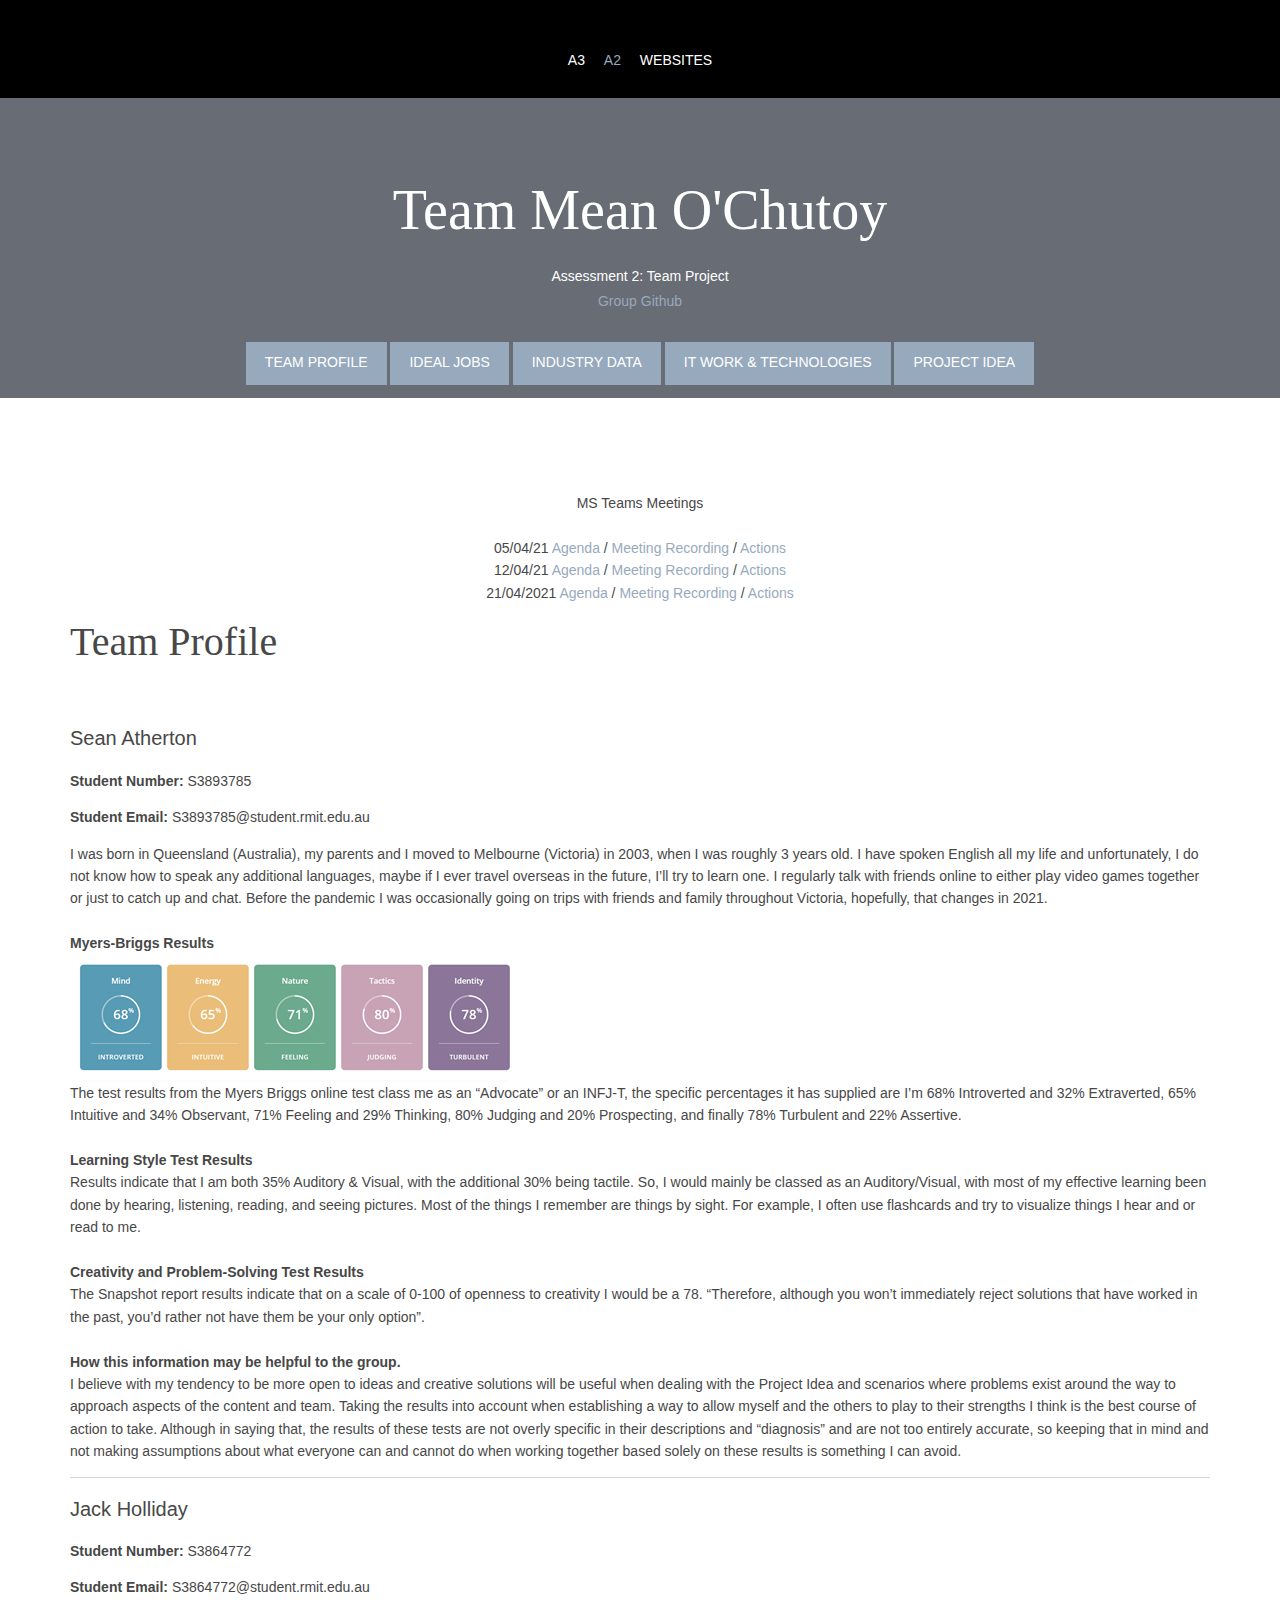
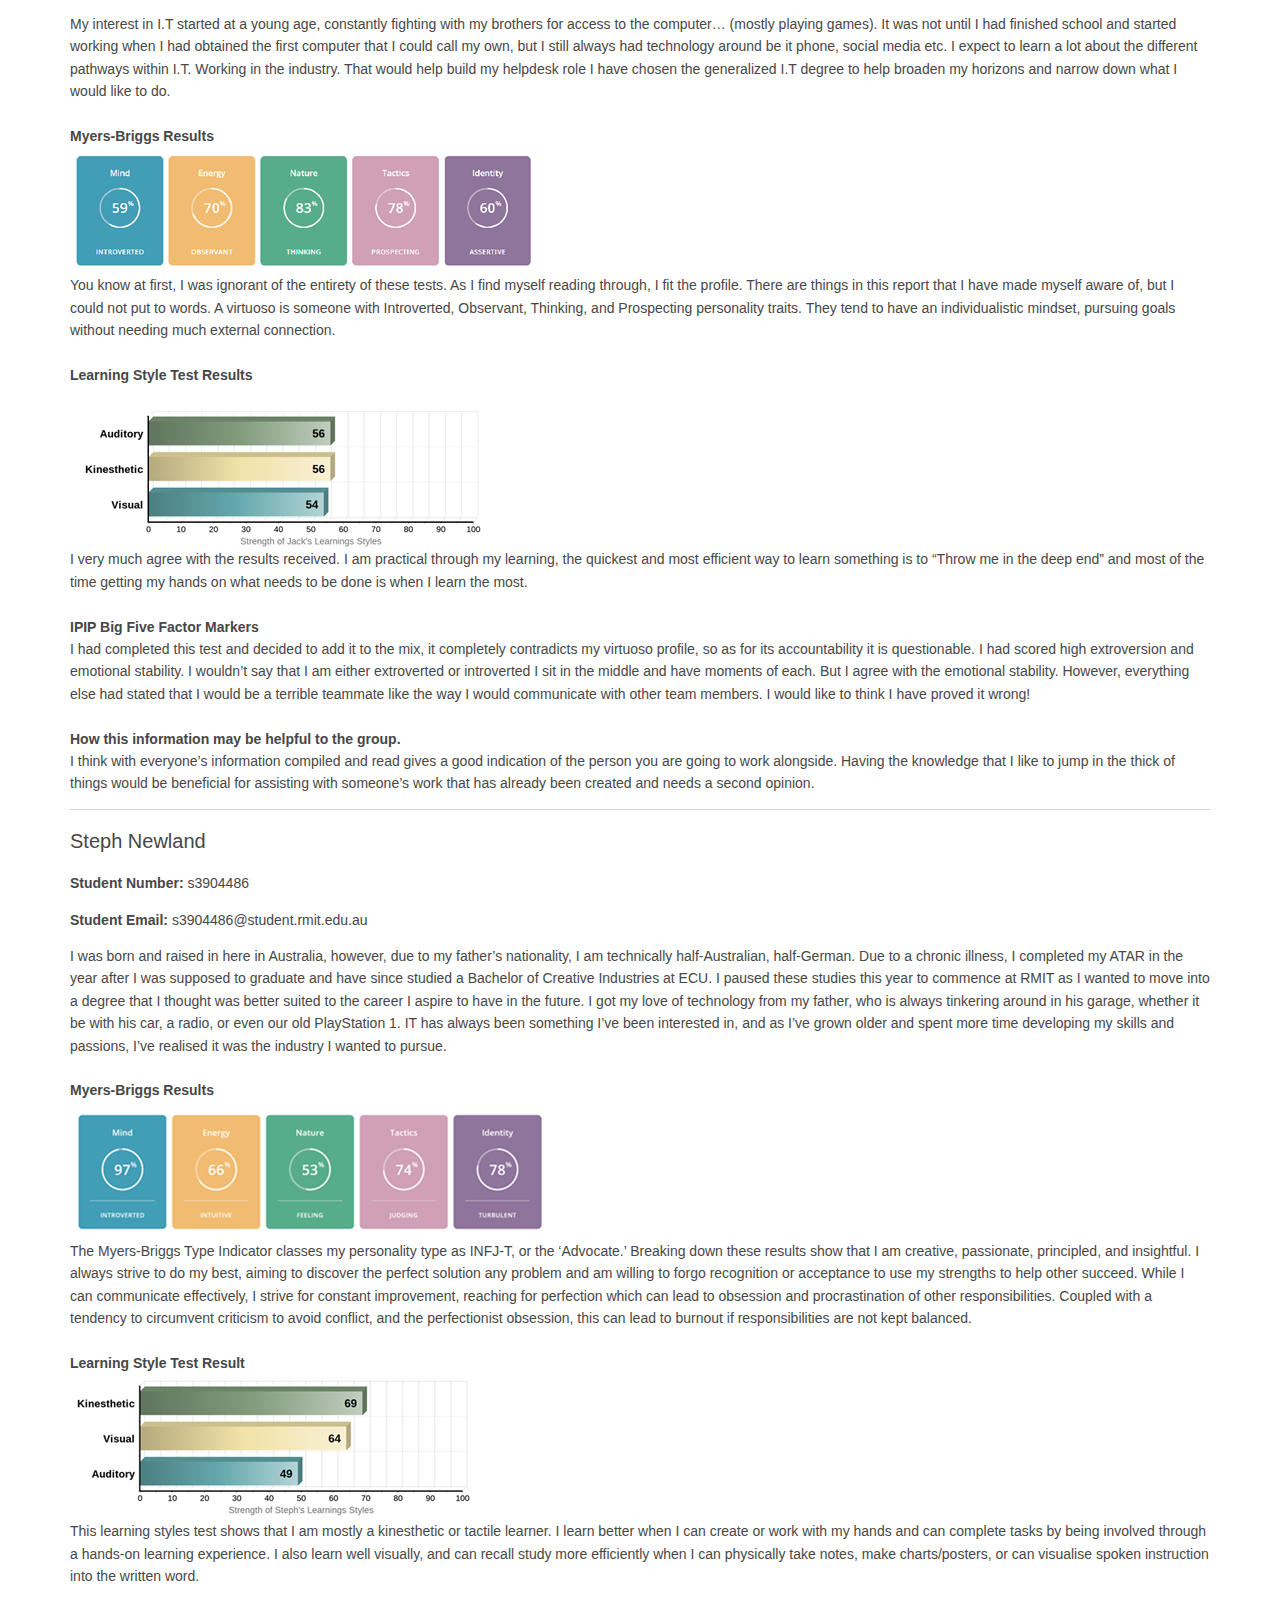
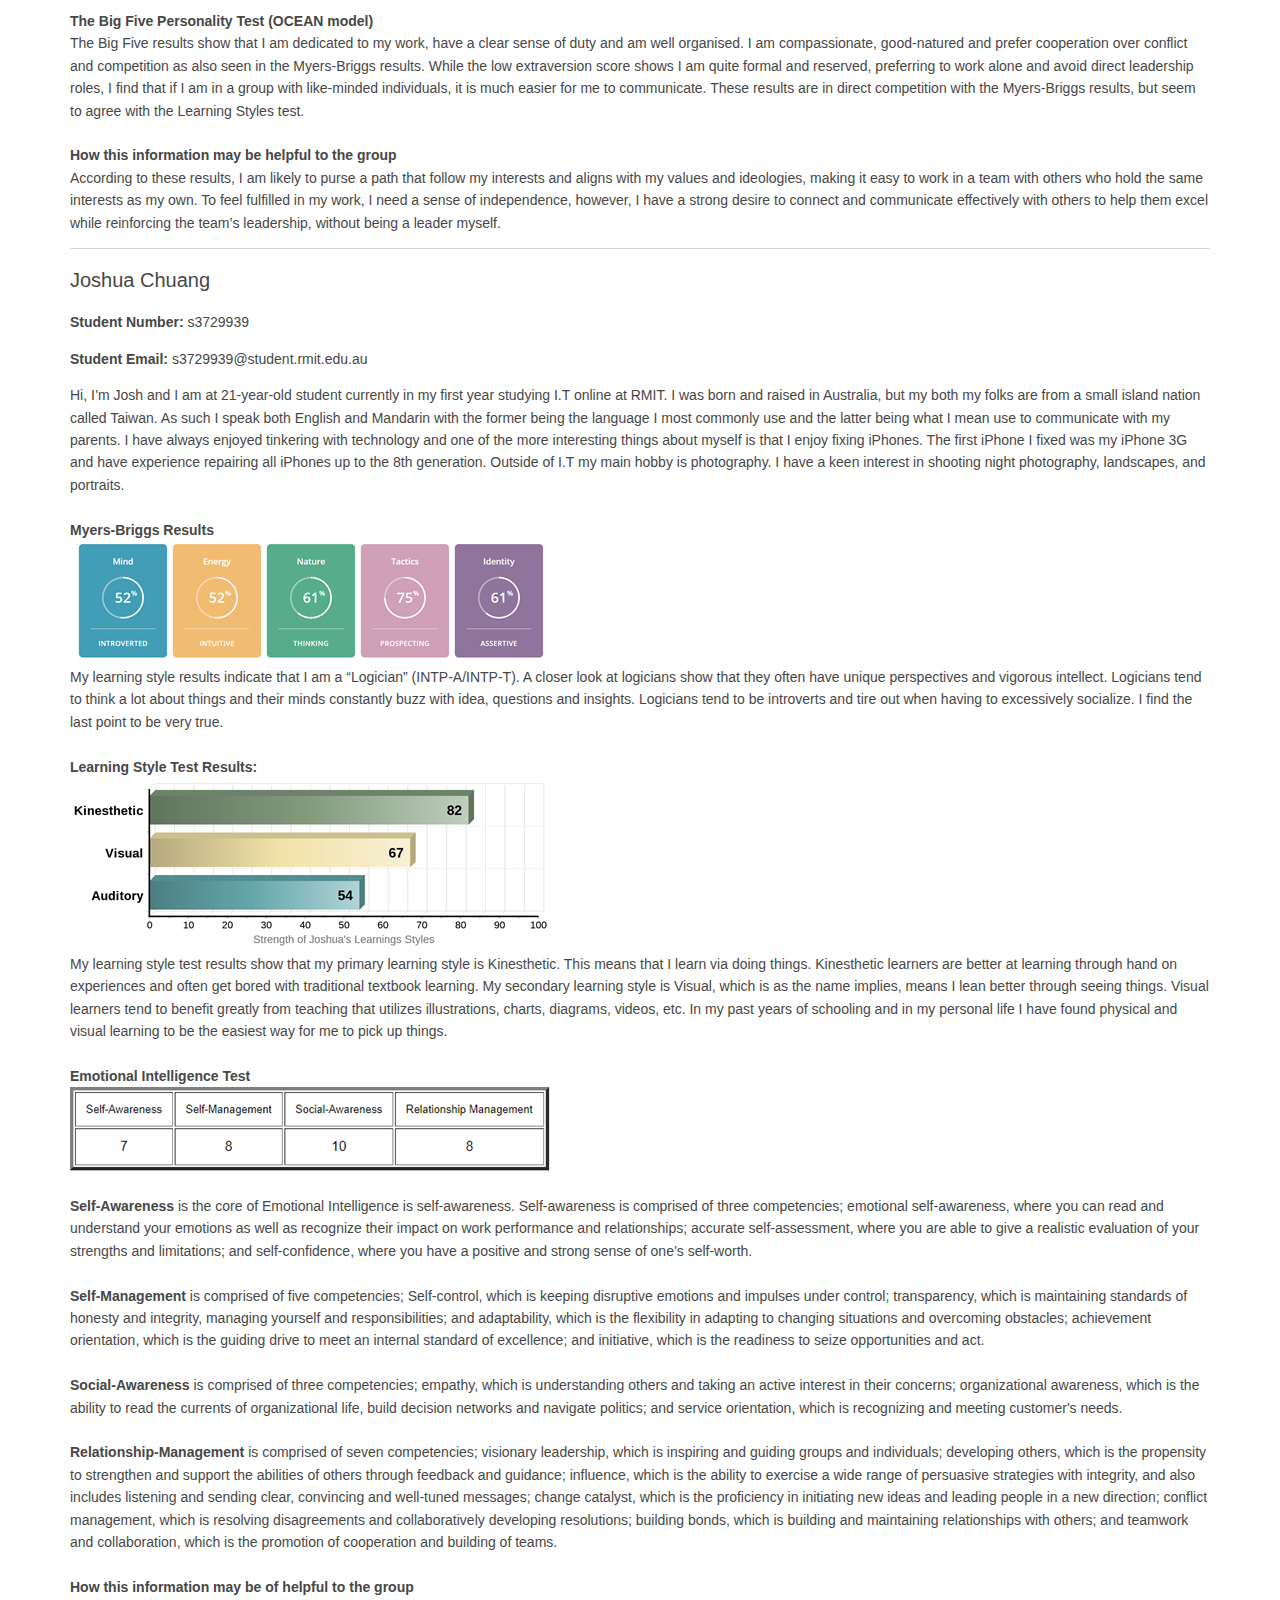
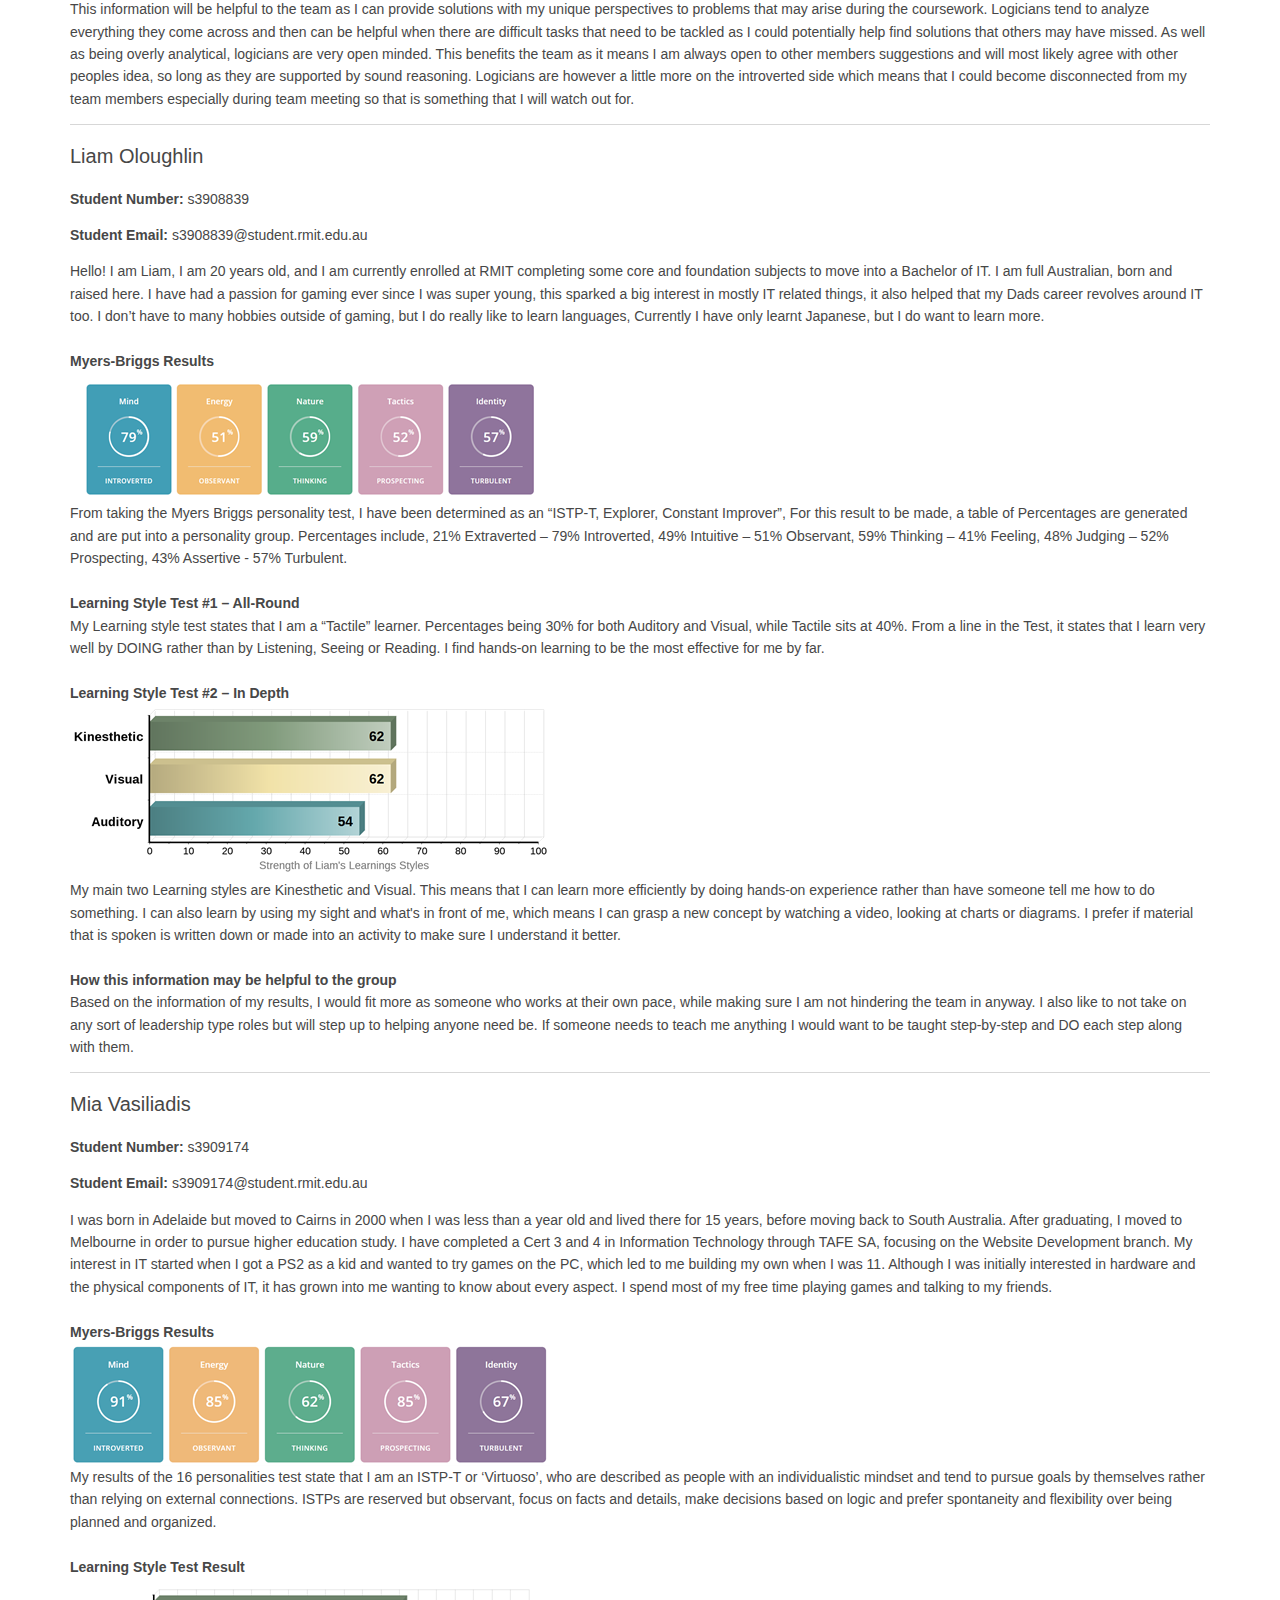
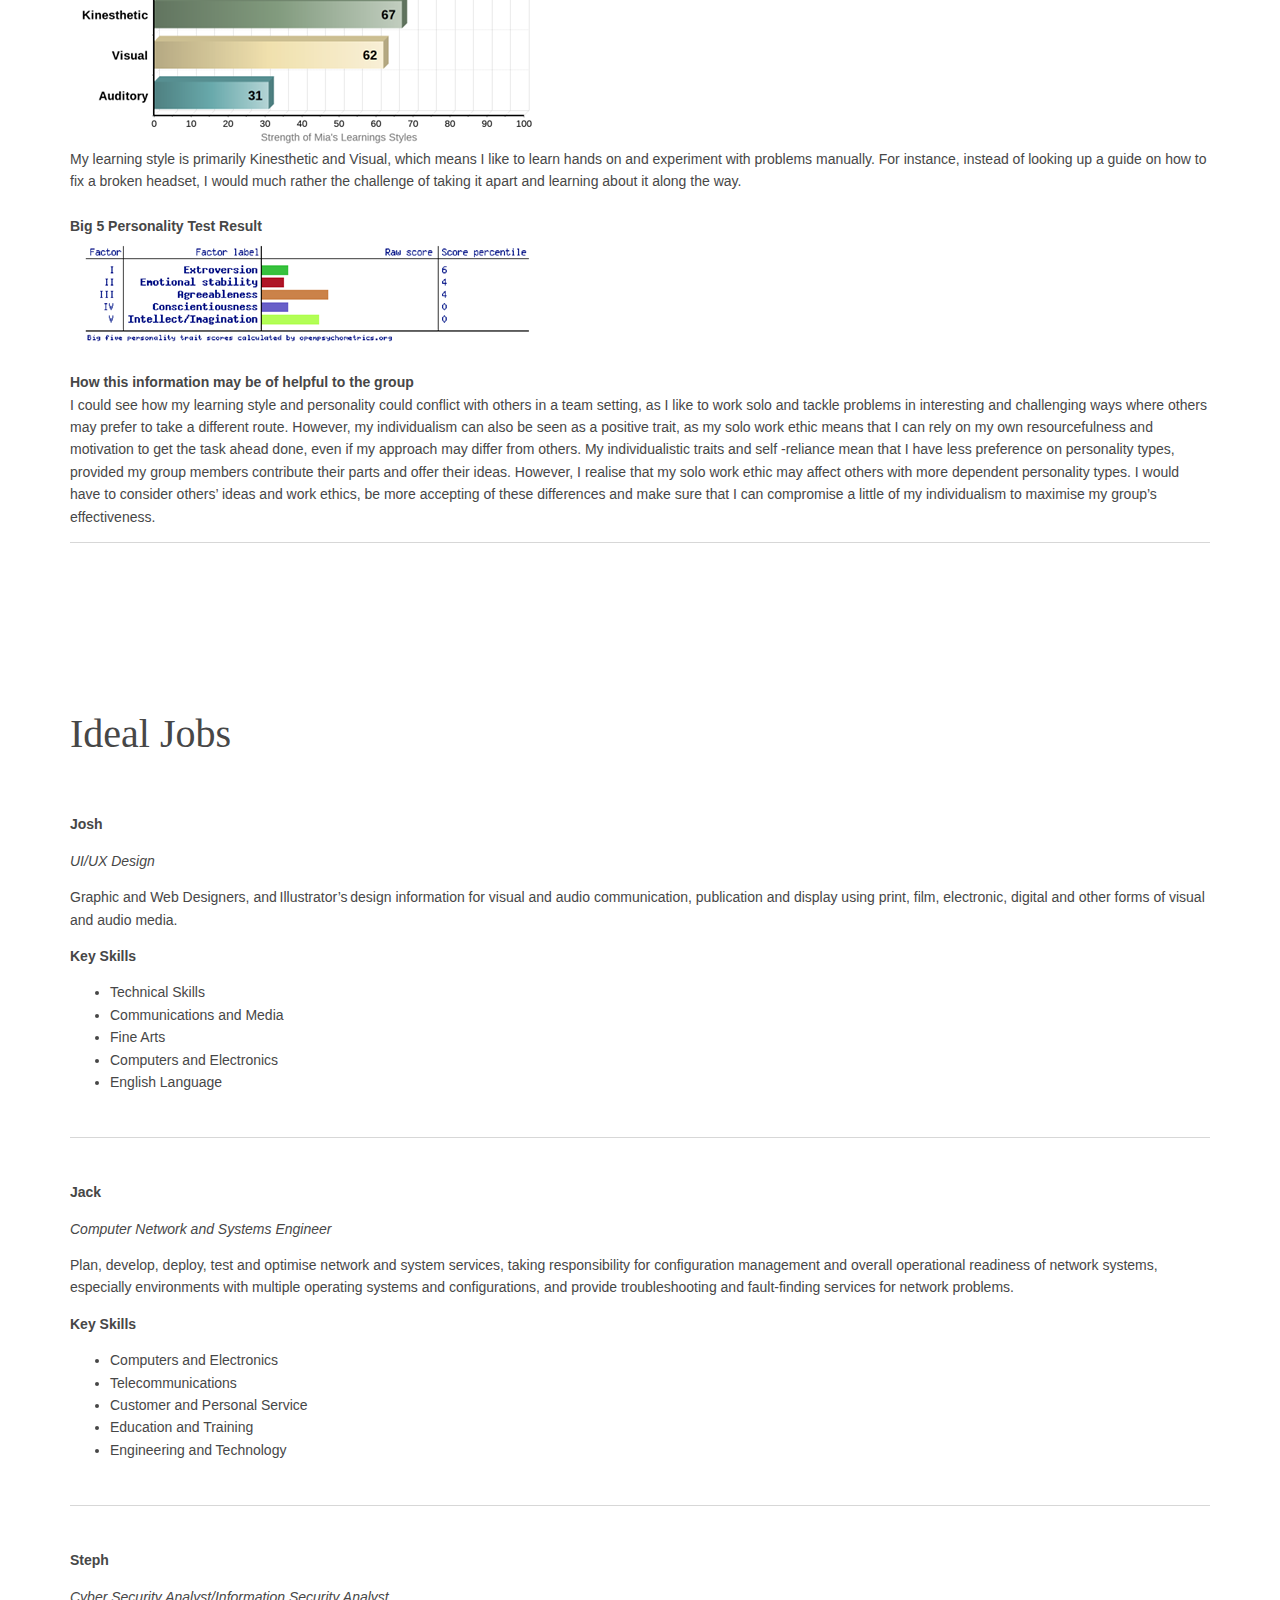
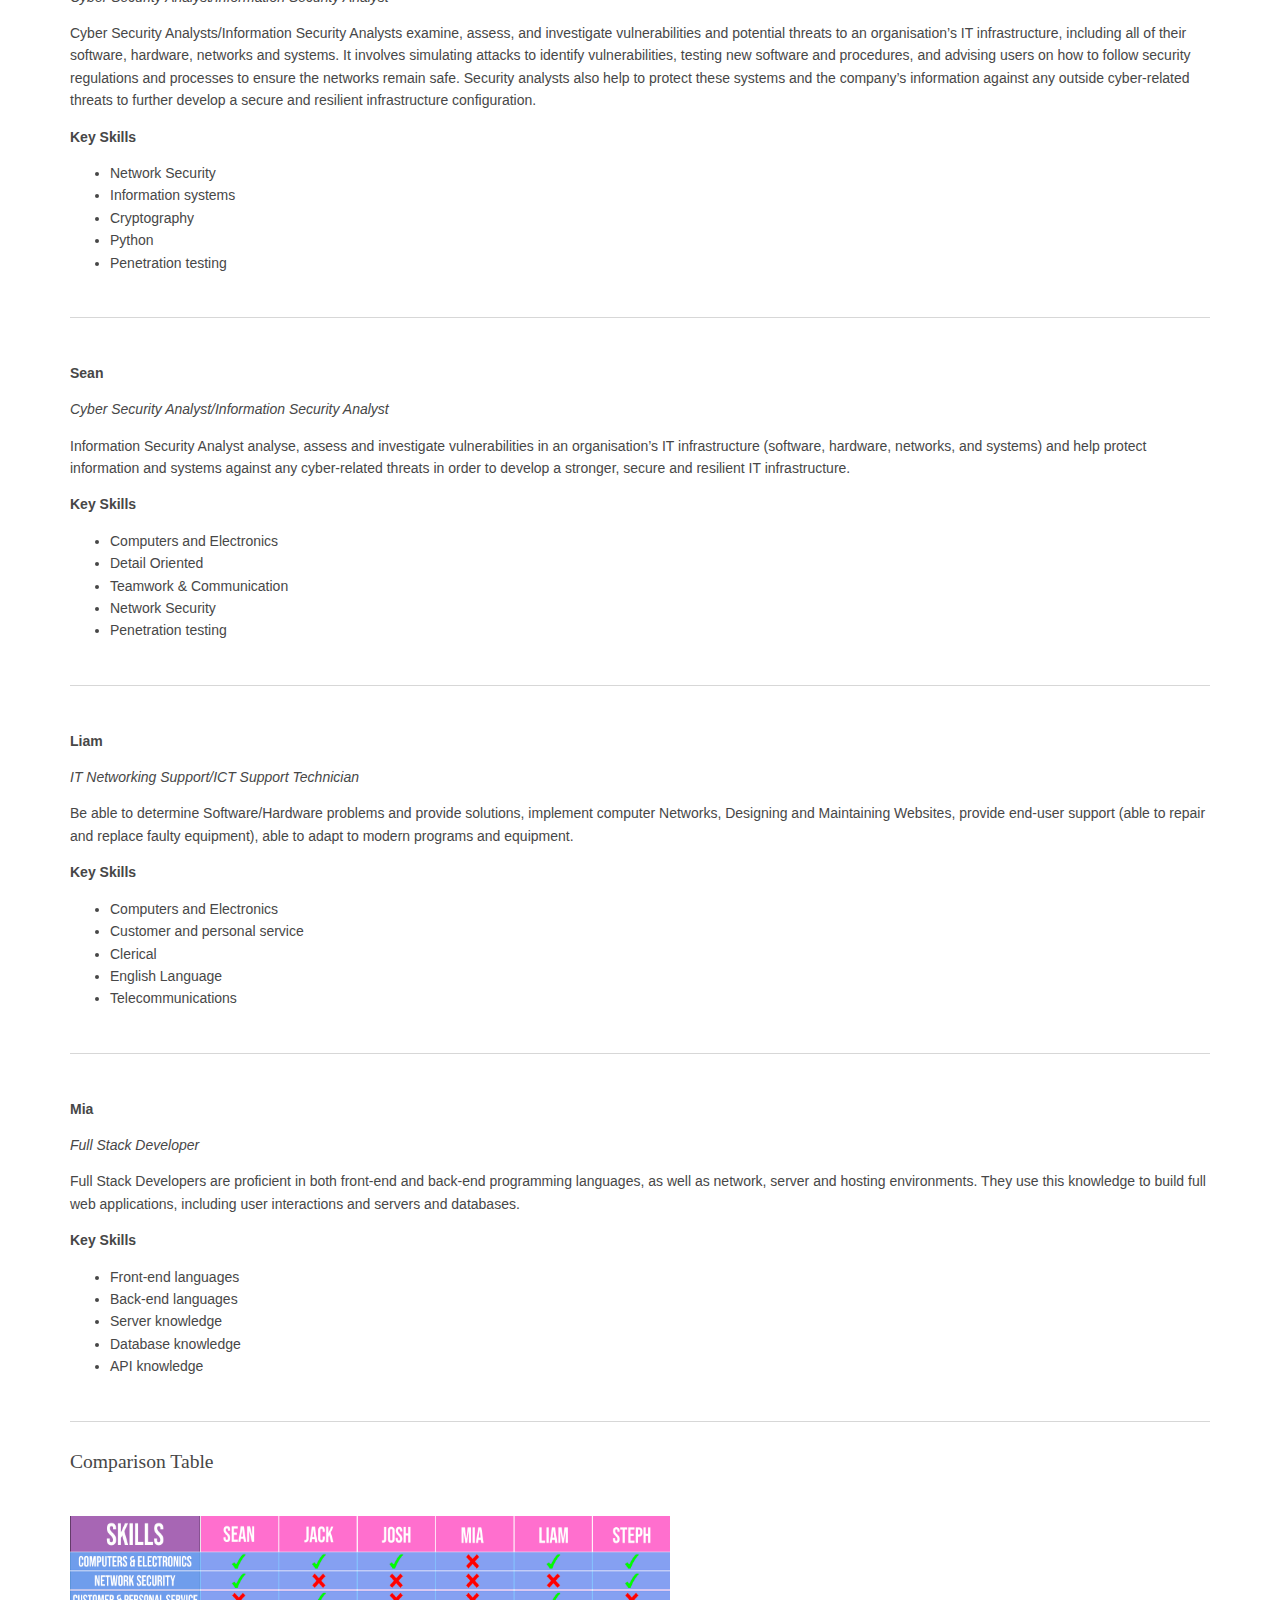
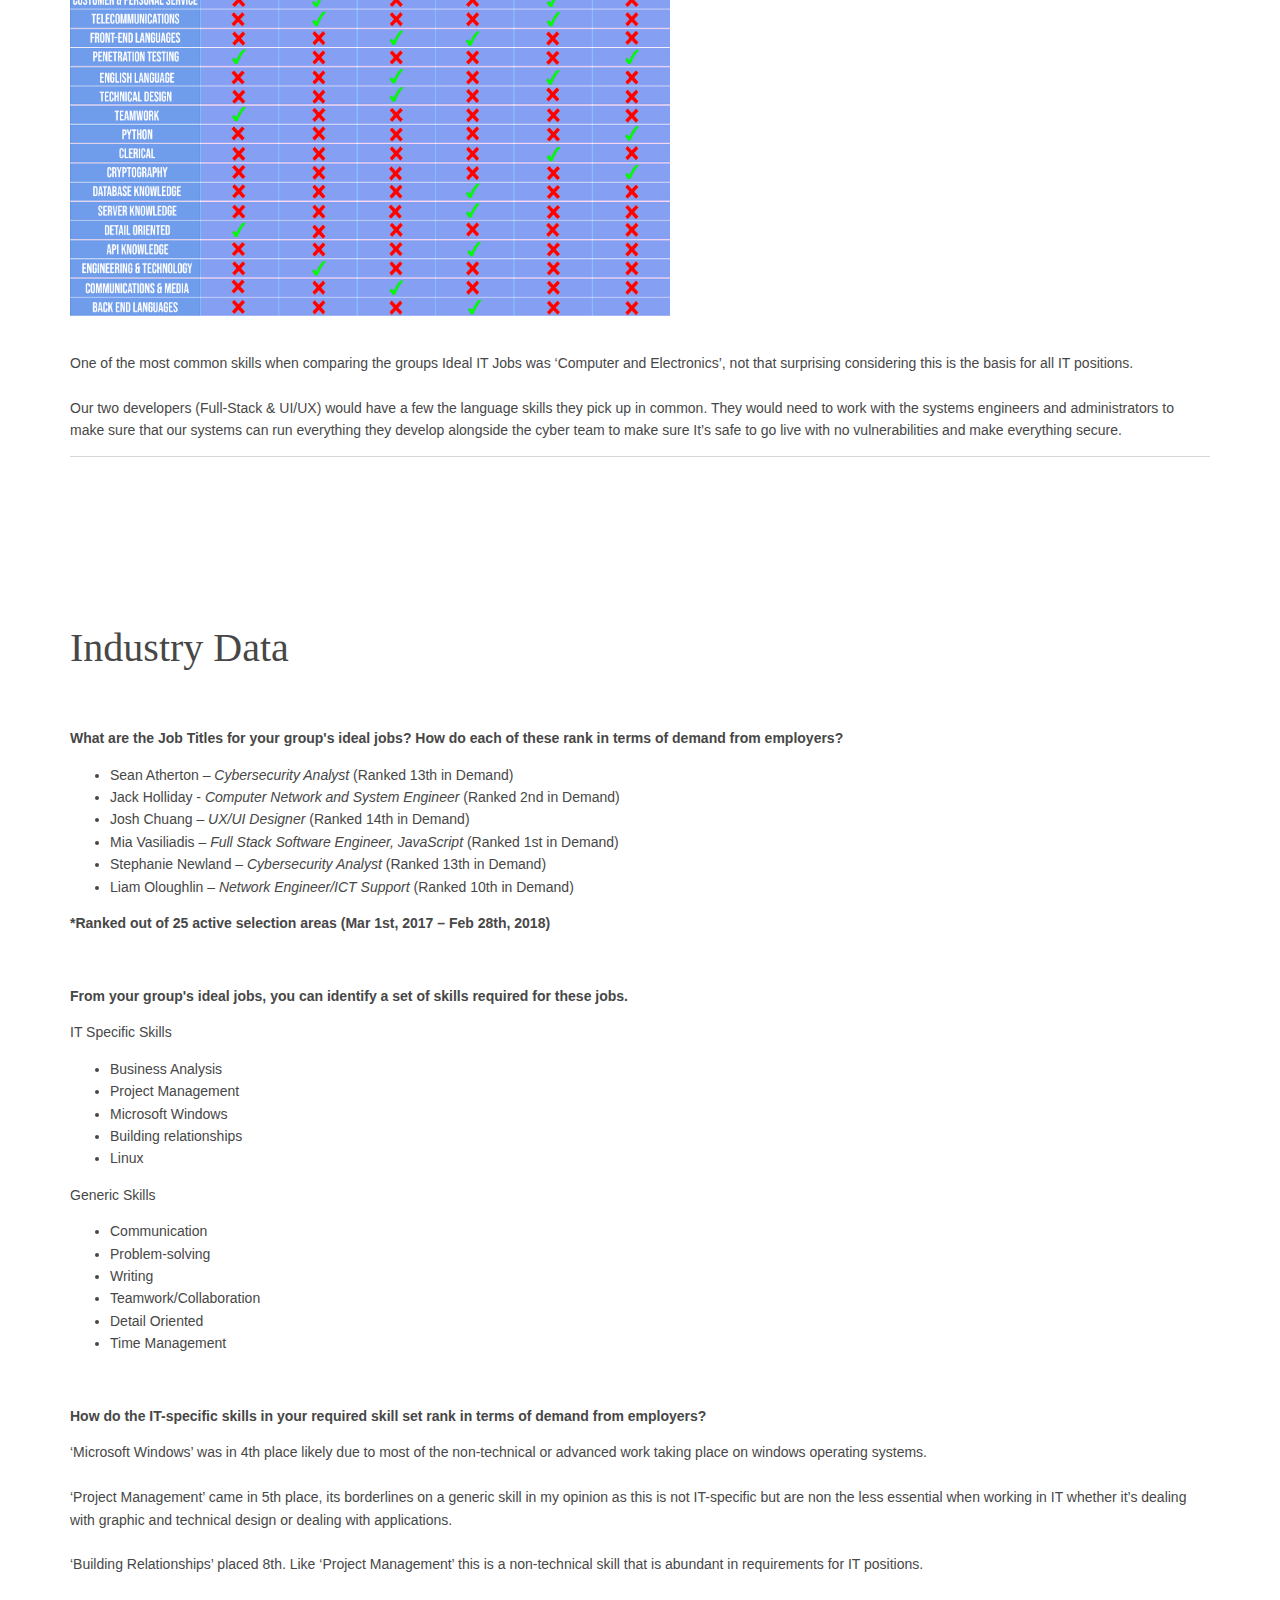
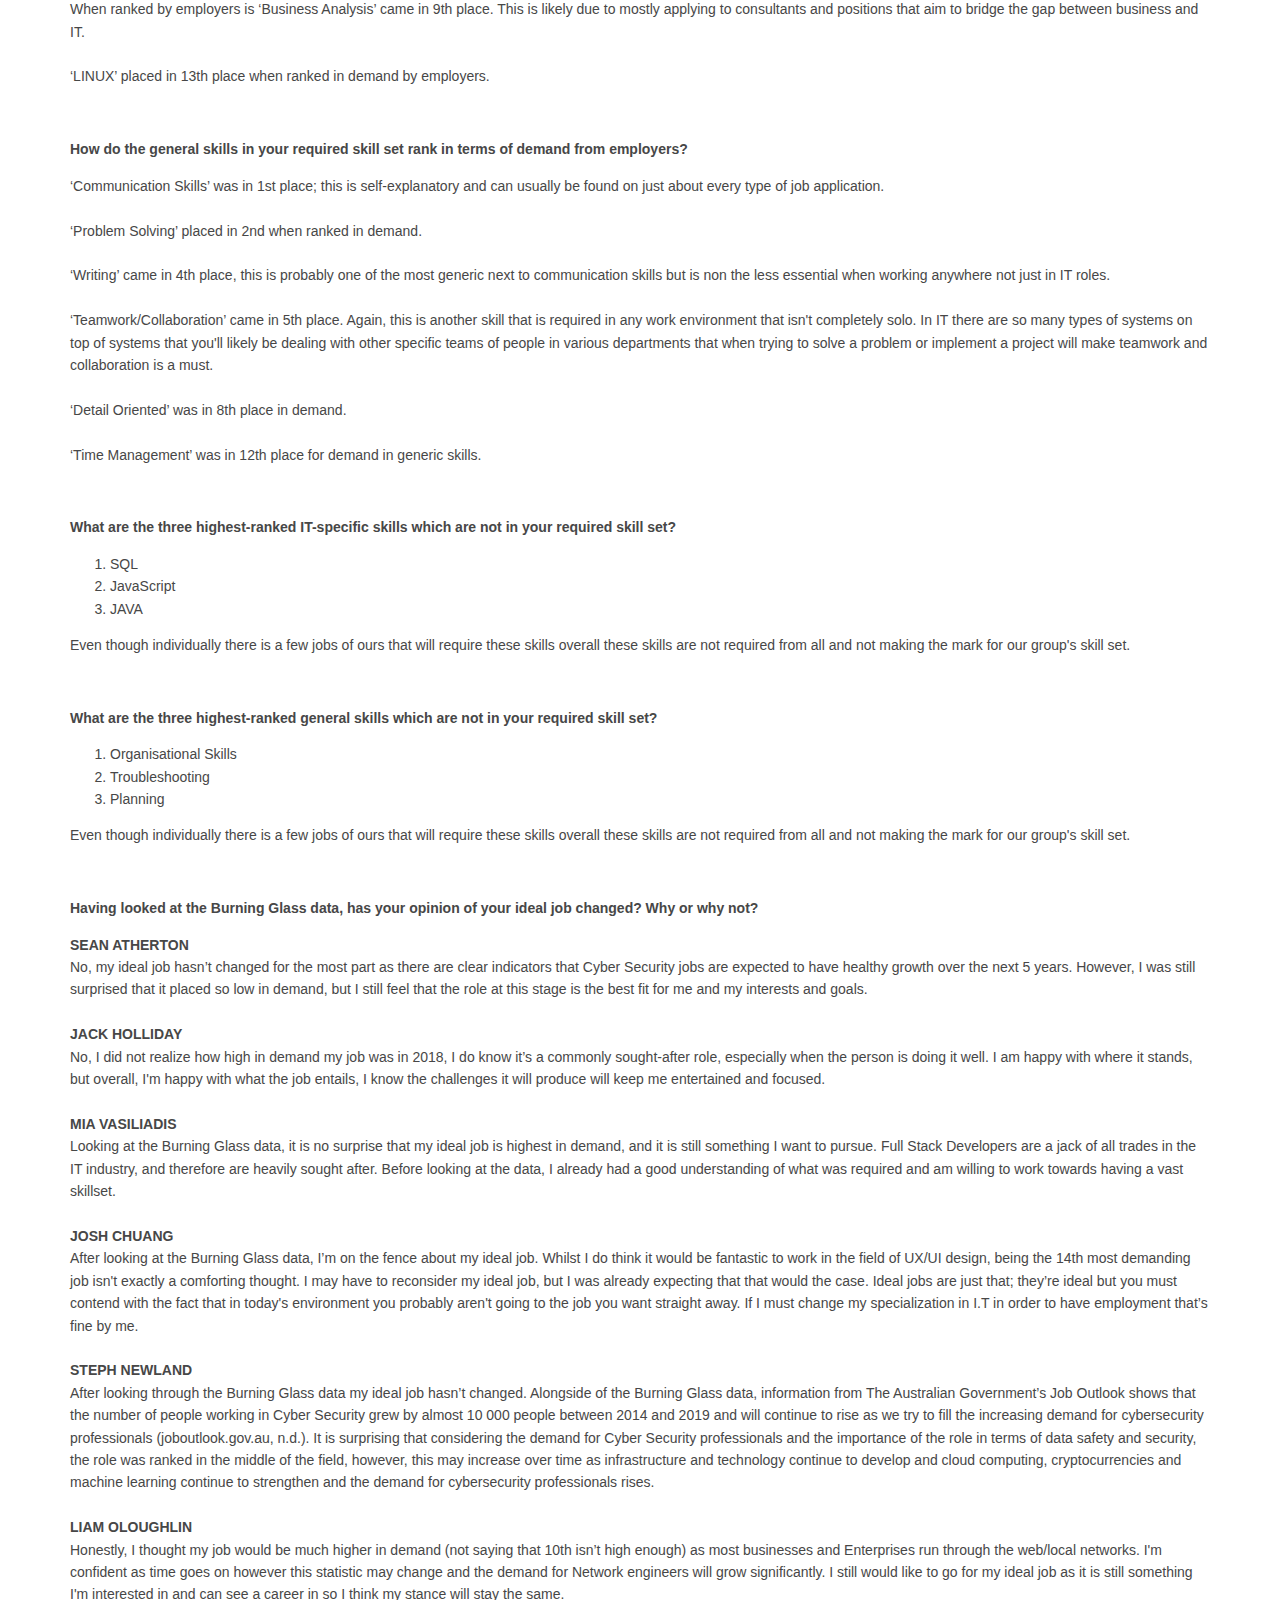
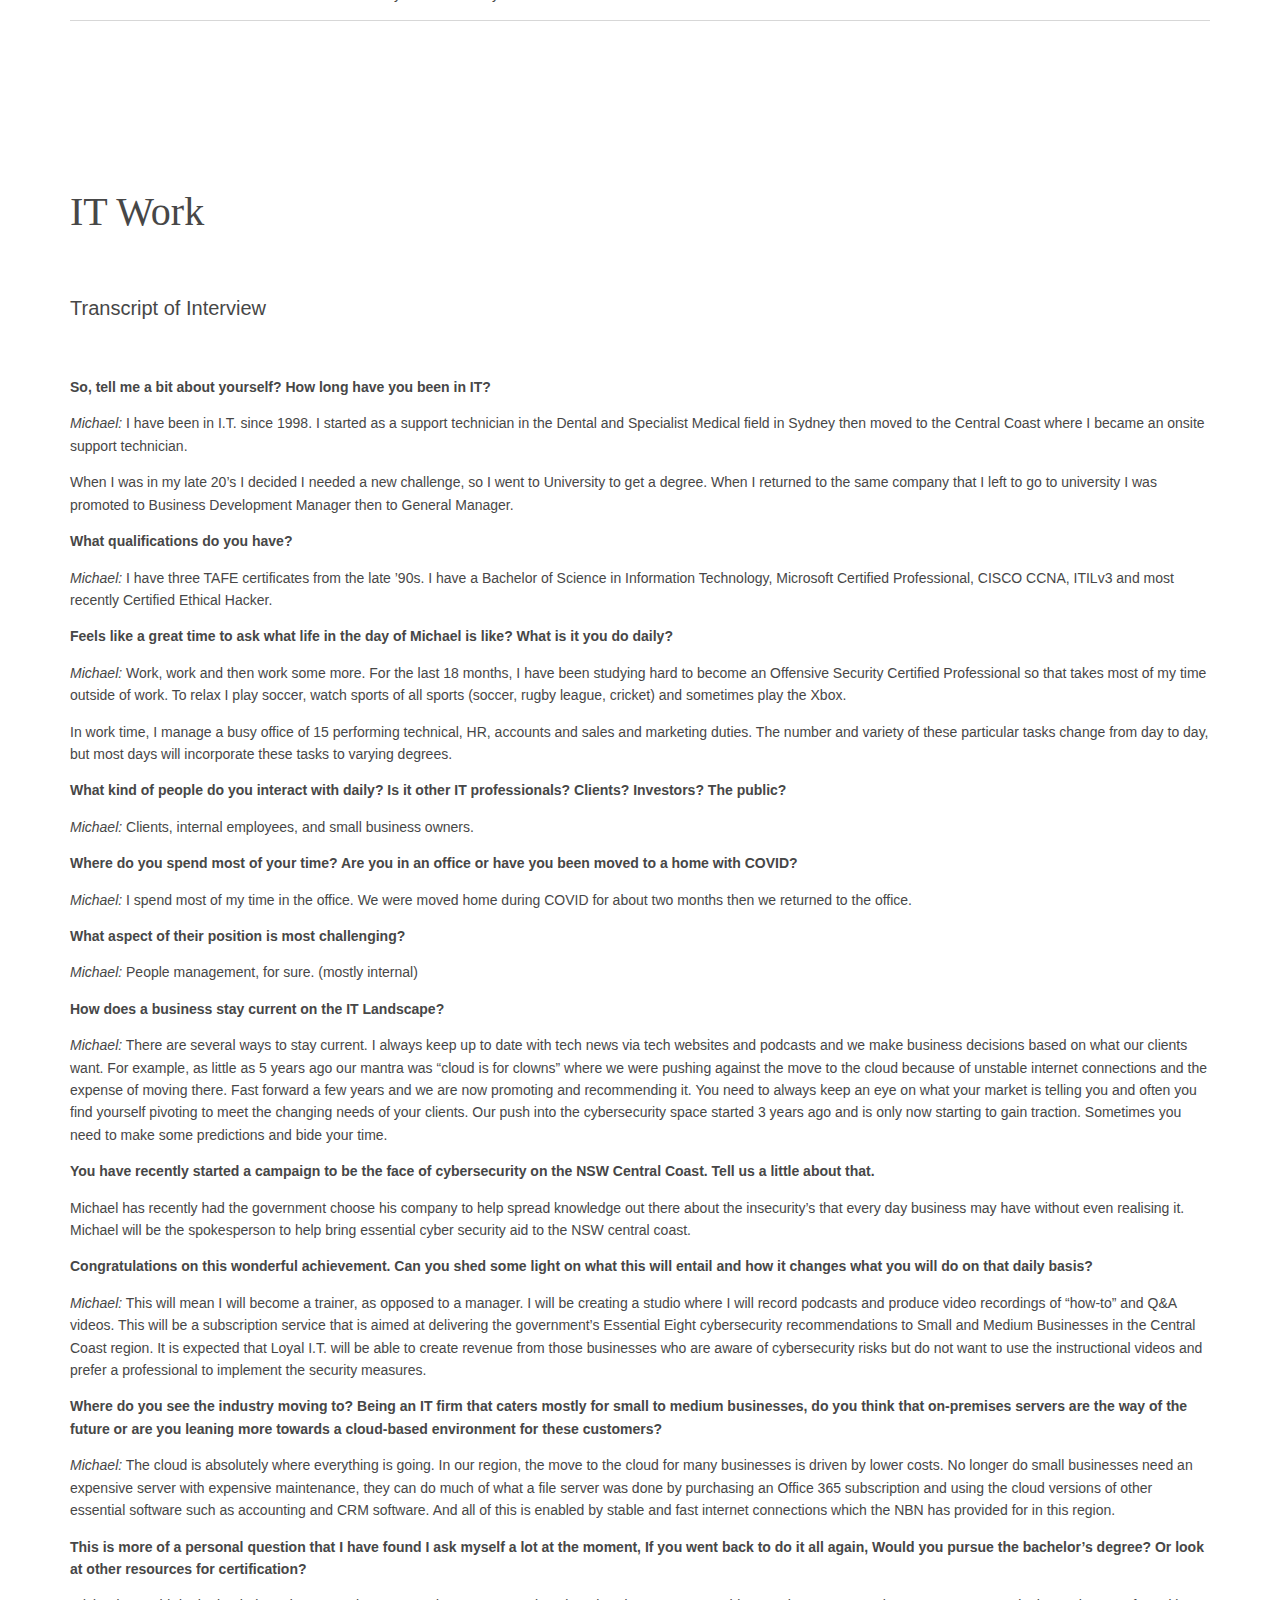
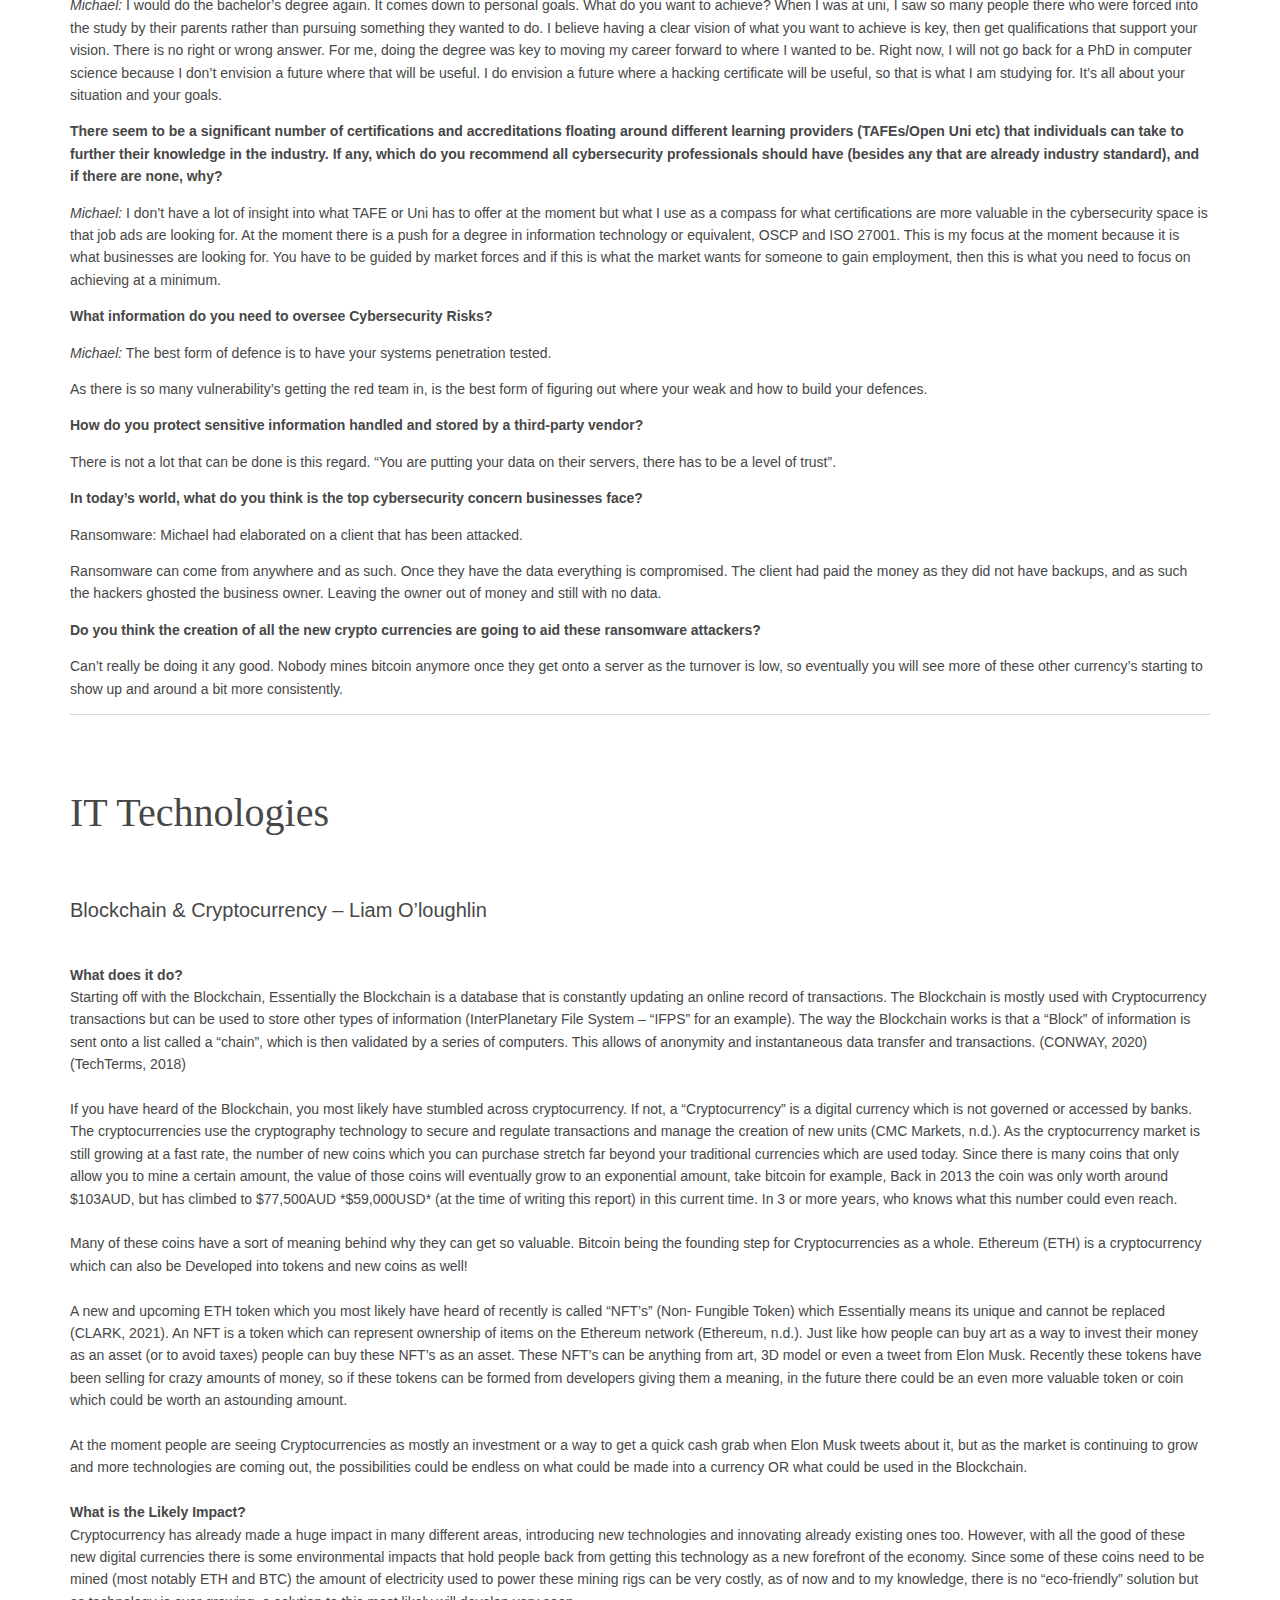
<file: a2.html>
<!DOCTYPE html>

<html lang="">

<head>
<title>A2</title>
<meta charset="utf-8">
<meta name="viewport" content="width=device-width, initial-scale=1.0, maximum-scale=1.0, user-scalable=no">
<link href="layout/styles/layout.css" rel="stylesheet" type="text/css" media="all">
</head>

<body id="top">

<div class="wrapper row1">
  <header id="header" class="hoc clear">
    <div id="logo" class="fl_left">

    </div>
    <nav id="mainav" class="center">

      <ul class="clear">
        <li><a href="index.html">A3</a></li>
        <li class="active"><a href="a2.html">A2</a></li>
        <li><a href="websites.html">Websites</a></li>
      </ul>
    </nav>
  </header>
</div>


<div class="bgded overlay" style="height:300px">
  <div id="pageintro" class="hoc clear" style="height:300px">
    <!-- ################################################################################################ -->
    <article>
      <h3 class="heading" style="color:white;">Team Mean O'Chutoy</h3>
      <p style="color:white;">Assessment 2: Team Project</p>
        <a href="https://github.com/loloughlin1705/ssjjml"> Group Github</a>
      <footer><a class="btn" href="#one">Team Profile</a>
              <a class="btn" href="#two">Ideal Jobs</a>
              <a class="btn" href="#three">Industry Data</a>
              <a class="btn" href="#four">IT Work & Technologies</a>
              <a class="btn" href="#five">Project Idea</a>

      </footer>
    </article>
  </div>
</div>



    </div>
  </div>

    <div id="one" a href="one" class="wrapper row3">
      <main class="hoc container clear">
        <div class="content">


          <p style="text-align: center">MS Teams Meetings
            <br>
            <br>
            05/04/21
            <a href="https://github.com/loloughlin1705/ssjjml/blob/main/MS-Teams%20Info/Agendas/Week%203%20Agenda%20Meeting%201%2005%2004%202021.docx">
              Agenda</a> /
            <a href="https://web.microsoftstream.com/video/060f4418-a094-41af-8ca9-12b0146c9686">
              Meeting Recording</a> /
            <a href="https://github.com/loloughlin1705/ssjjml/blob/main/MS-Teams%20Info/Meeting%20Notes/Meeting%20%233%20Notes%20Group%2010%205.04.2021.docx">
              Actions</a>
              <br>

            12/04/21
            <a href="https://github.com/loloughlin1705/ssjjml/blob/main/MS-Teams%20Info/Agendas/Week%204%20Agenda%20Meeting%2012%2004%202021.docx">
              Agenda</a> /
            <a href="https://web.microsoftstream.com/video/7b3590a3-e6ed-4cf8-a5d6-02eba60427c9">
              Meeting Recording</a> /
            <a href="https://github.com/loloughlin1705/ssjjml/blob/main/MS-Teams%20Info/Meeting%20Notes/Meeting%20%235%20Notes%20Group%2010%2012.04.2021.docx">
              Actions</a>
              <br>
            21/04/2021
            <a href="https://github.com/loloughlin1705/ssjjml/blob/main/MS-Teams%20Info/Agendas/Week%206%20Agenda%20Meeting%2021%2004%202021.docx">
              Agenda</a> /
            <a href="https://web.microsoftstream.com/video/2e92f614-2a23-4d4e-bbe1-07994048c465">
              Meeting Recording</a> /
            <a href="https://github.com/loloughlin1705/ssjjml/blob/main/MS-Teams%20Info/Meeting%20Notes/Meeting%20%238%20Notes%20Group%2010%2021.04.2021.docx">
              Actions </a>

              <br>

            </p>











        <h1 style="font-size:40px;">Team Profile</h1>
        <br>
        <p style="font-size:20px;">Sean Atherton</p>
        <p><b>Student Number:</b> S3893785</p>
        <p><b>Student Email:</b> S3893785@student.rmit.edu.au</p>
        <p>I was born in Queensland (Australia), my parents and I moved to Melbourne (Victoria) in 2003, when I was roughly 3 years old.
           I have spoken English all my life and unfortunately, I do not know how to speak any additional languages, maybe if I ever travel overseas in the future, I’ll try to learn one.
           I regularly talk with friends online to either play video games together or just to catch up and chat.
           Before the pandemic I was occasionally going on trips with friends and family throughout Victoria, hopefully, that changes in 2021.
           <br>
           <br>
           <b>Myers-Briggs Results</b>
           <br>
           <img src="images/demo/seanmb.png" alt="">
           <br>
           The test results from the Myers Briggs online test class me as an “Advocate” or an INFJ-T, the specific percentages it has supplied are I’m 68% Introverted and 32% Extraverted, 65% Intuitive and 34% Observant, 71% Feeling and 29% Thinking, 80% Judging and 20% Prospecting, and finally 78% Turbulent and 22% Assertive.
           <br>
           <br>
           <b>Learning Style Test Results</b>
           <br>
           Results indicate that I am both 35% Auditory & Visual, with the additional 30% being tactile. So, I would mainly be classed as an Auditory/Visual, with most of my effective learning been done by hearing, listening, reading, and seeing pictures. Most of the things I remember are things by sight. For example, I often use flashcards and try to visualize things I hear and or read to me.
           <br>
           <br>
           <b>Creativity and Problem-Solving Test Results</b>
           <br>
           The Snapshot report results indicate that on a scale of 0-100 of openness to creativity I would be a 78. “Therefore, although you won’t immediately reject solutions that have worked in the past, you’d rather not have them be your only option”.
           <br>
           <br>
           <b>How this information may be helpful to the group.</b>
           <br>
           I believe with my tendency to be more open to ideas and creative solutions will be useful when dealing with the Project Idea and scenarios where problems exist around the way to approach aspects of the content and team.
           Taking the results into account when establishing a way to allow myself and the others to play to their strengths I think is the best course of action to take. Although in saying that, the results of these tests are not overly specific in their descriptions and “diagnosis” and are not too entirely accurate, so keeping that in mind and not making assumptions about what everyone can and cannot do when working together based solely on these results is something I can avoid.
         </p>

           <hr>


        <p style="font-size:20px;">Jack Holliday</p>
        <p><b>Student Number:</b> S3864772</p>
        <p><b>Student Email:</b> S3864772@student.rmit.edu.au</p>
        <p>My interest in I.T started at a young age, constantly fighting with my brothers for access to the computer… (mostly playing games).
           It was not until I had finished school and started working when I had obtained the first computer that I could call my own, but I still always had technology around be it phone, social media etc.
           I expect to learn a lot about the different pathways within I.T. Working in the industry. That would help build my helpdesk role I have chosen the generalized I.T degree to help broaden my horizons and narrow down what I would like to do.
           <br>
           <br>
           <b>Myers-Briggs Results</b>
           <br>
           <img src="images/demo/jackmb.png" alt="">
           <br>
           You know at first, I was ignorant of the entirety of these tests. As I find myself reading through, I fit the profile. There are things in this report that I have made myself aware of, but I could not put to words. A virtuoso is someone with Introverted, Observant, Thinking, and Prospecting personality traits. They tend to have an individualistic mindset, pursuing goals without needing much external connection.
           <br>
           <br>
           <b>Learning Style Test Results</b>
           <br>
           <img src="images/demo/jackls.png" alt="">
           <br>
           I very much agree with the results received. I am practical through my learning, the quickest and most efficient way to learn something is to “Throw me in the deep end” and most of the time getting my hands on what needs to be done is when I learn the most.
           <br>
           <br>
           <b>IPIP Big Five Factor Markers</b>
           <br>
           I had completed this test and decided to add it to the mix, it completely contradicts my virtuoso profile, so as for its accountability it is questionable. I had scored high extroversion and emotional stability. I wouldn’t say that I am either extroverted or introverted I sit in the middle and have moments of each. But I agree with the emotional stability.
           However, everything else had stated that I would be a terrible teammate like the way I would communicate with other team members. I would like to think I have proved it wrong!
           <br>
           <br>
           <b>How this information may be helpful to the group.</b>
           <br>
           I think with everyone’s information compiled and read gives a good indication of the person you are going to work alongside. Having the knowledge that I like to jump in the thick of things would be beneficial for assisting with someone’s work that has already been created and needs a second opinion.
         </p>

           <hr>


         <p style="font-size:20px;">Steph Newland</p>
         <p><b>Student Number:</b> s3904486</p>
         <p><b>Student Email:</b> s3904486@student.rmit.edu.au</p>
         <p>I was born and raised in here in Australia, however, due to my father’s nationality, I am technically half-Australian, half-German. Due to a chronic illness, I completed my ATAR in the year after I was supposed to graduate and have since studied a Bachelor of Creative Industries at ECU. I paused these studies this year to commence at RMIT as I wanted to move into a degree that I thought was better suited to the career I aspire to have in the future. I got my love of technology from my father, who is always tinkering around in his garage, whether it be with his car, a radio, or even our old PlayStation 1. IT has always been something I’ve been interested in, and as I’ve grown older and spent more time developing my skills and passions, I’ve realised it was the industry I wanted to pursue.
         <br>
         <br>
         <b>Myers-Briggs Results</b>
         <br>
         <img src="images/demo/stephmb.png" alt="">
         <br>
         The Myers-Briggs Type Indicator classes my personality type as INFJ-T, or the ‘Advocate.’ Breaking down these results show that I am creative, passionate, principled, and insightful. I always strive to do my best, aiming to discover the perfect solution any problem and am willing to forgo recognition or acceptance to use my strengths to help other succeed. While I can communicate effectively, I strive for constant improvement, reaching for perfection which can lead to obsession and procrastination of other responsibilities. Coupled with a tendency to circumvent criticism to avoid conflict, and the perfectionist obsession, this can lead to burnout if responsibilities are not kept balanced.
         <br>
         <br>
         <b>Learning Style Test Result</b>
         <br>
         <img src="images/demo/stephls.png" alt="">
         <br>
         This learning styles test shows that I am mostly a kinesthetic or tactile learner. I learn better when I can create or work with my hands and can complete tasks by being involved through a hands-on learning experience. I also learn well visually, and can recall study more efficiently when I can physically take notes, make charts/posters, or can visualise spoken instruction into the written word.
         <br>
         <br>
         <b>The Big Five Personality Test (OCEAN model)</b>
         <br>
         The Big Five results show that I am dedicated to my work, have a clear sense of duty and am well organised. I am compassionate, good-natured and prefer cooperation over conflict and competition as also seen in the Myers-Briggs results. While the low extraversion score shows I am quite formal and reserved, preferring to work alone and avoid direct leadership roles, I find that if I am in a group with like-minded individuals, it is much easier for me to communicate. These results are in direct competition with the Myers-Briggs results, but seem to agree with the Learning Styles test.
         <br>
         <br>
         <b>How this information may be helpful to the group</b>
         <br>
         According to these results, I am likely to purse a path that follow my interests and aligns with my values and ideologies, making it easy to work in a team with others who hold the same interests as my own. To feel fulfilled in my work, I need a sense of independence, however, I have a strong desire to connect and communicate effectively with others to help them excel while reinforcing the team’s leadership, without being a leader myself.
       </p>
       <hr>

         <p style="font-size:20px;">Joshua Chuang</p>
         <p><b>Student Number:</b> s3729939</p>
         <p><b>Student Email:</b> s3729939@student.rmit.edu.au</p>
         <p>Hi, I’m Josh and I am at 21-year-old student currently in my first year studying I.T online at RMIT. I was born and raised in Australia, but my both my folks are from a small island nation called Taiwan. As such I speak both English and Mandarin with the former being the language I most commonly use and the latter being what I mean use to communicate with my parents. I have always enjoyed tinkering with technology and one of the more interesting things about myself is that I enjoy fixing iPhones. The first iPhone I fixed was my iPhone 3G and have experience repairing all iPhones up to the 8th generation. Outside of I.T my main hobby is photography. I have a keen interest in shooting night photography, landscapes, and portraits.
         <br>
         <br>
         <b>Myers-Briggs Results</b>
         <br>
         <img src="images/demo/joshmb.png" alt="">
         <br>
         My learning style results indicate that I am a “Logician” (INTP-A/INTP-T). A closer look at logicians show that they often have unique perspectives and vigorous intellect. Logicians tend to think a lot about things and their minds constantly buzz with idea, questions and insights. Logicians tend to be introverts and tire out when having to excessively socialize. I find the last point to be very true.
         <br>
         <br>
         <b>Learning Style Test Results:</b>
         <br>
         <img src="images/demo/joshls.png" alt="">
         <br>
         My learning style test results show that my primary learning style is Kinesthetic. This means that I learn via doing things. Kinesthetic learners are better at learning through hand on experiences and often get bored with traditional textbook learning. My secondary learning style is Visual, which is as the name implies, means I lean better through seeing things. Visual learners tend to benefit greatly from teaching that utilizes illustrations, charts, diagrams, videos, etc. In my past years of schooling and in my personal life I have found physical and visual learning to be the easiest way for me to pick up things.
         <br>
         <br>
         <b>Emotional Intelligence Test</b>
         <br>
         <img src="images/demo/joshie.png" alt="">
         <br>
         <br>
        <b> Self-Awareness</b> is the core of Emotional Intelligence is self-awareness. Self-awareness is comprised of three competencies; emotional self-awareness, where you can read and understand your emotions as well as recognize their impact on work performance and relationships; accurate self-assessment, where you are able to give a realistic evaluation of your strengths and limitations; and self-confidence, where you have a positive and strong sense of one’s self-worth.
        <br>
        <br>
         <b>Self-Management</b> is comprised of five competencies; Self-control, which is keeping disruptive emotions and impulses under control; transparency, which is maintaining standards of honesty and integrity, managing yourself and responsibilities; and adaptability, which is the flexibility in adapting to changing situations and overcoming obstacles; achievement orientation, which is the guiding drive to meet an internal standard of excellence; and initiative, which is the readiness to seize opportunities and act.
         <br>
         <br>
        <b>Social-Awareness</b> is comprised of three competencies; empathy, which is understanding others and taking an active interest in their concerns; organizational awareness, which is the ability to read the currents of organizational life, build decision networks and navigate politics; and service orientation, which is recognizing and meeting customer's needs.
        <br>
        <br>
        <b>Relationship-Management</b> is comprised of seven competencies; visionary leadership, which is inspiring and guiding groups and individuals; developing others, which is the propensity to strengthen and support the abilities of others through feedback and guidance; influence, which is the ability to exercise a wide range of persuasive strategies with integrity, and also includes listening and sending clear, convincing and well-tuned messages; change catalyst, which is the proficiency in initiating new ideas and leading people in a new direction; conflict management, which is resolving disagreements and collaboratively developing resolutions; building bonds, which is building and maintaining relationships with others; and teamwork and collaboration, which is the promotion of cooperation and building of teams.
        <br>
        <br>
        <b>How this information may be of helpful to the group</b>
        <br>
        This information will be helpful to the team as I can provide solutions with my unique perspectives to problems that may arise during the coursework. Logicians tend to analyze everything they come across and then can be helpful when there are difficult tasks that need to be tackled as I could potentially help find solutions that others may have missed. As well as being overly analytical, logicians are very open minded. This benefits the team as it means I am always open to other members suggestions and will most likely agree with other peoples idea, so long as they are supported by sound reasoning. Logicians are however a little more on the introverted side which means that I could become disconnected from my team members especially during team meeting so that is something that I will watch out for.
      </p>

       <hr>

       <p style="font-size:20px;">Liam Oloughlin</p>
       <p><b>Student Number:</b> s3908839</p>
       <p><b>Student Email:</b> s3908839@student.rmit.edu.au</p>
       <p>Hello! I am Liam, I am 20 years old, and I am currently enrolled at RMIT completing some core and foundation subjects to move into a Bachelor of IT. I am full Australian, born and raised here. I have had a passion for gaming ever since I was super young, this sparked a big interest in mostly IT related things, it also helped that my Dads career revolves around IT too. I don’t have to many hobbies outside of gaming, but I do really like to learn languages, Currently I have only learnt Japanese, but I do want to learn more.
         <br>
         <br>
         <b>Myers-Briggs Results</b>
         <br>
         <img src="images/demo/liammb.png" alt="">
         <br>
         From taking the Myers Briggs personality test, I have been determined as an “ISTP-T, Explorer, Constant Improver”, For this result to be made, a table of Percentages are generated and are put into a personality group. Percentages include, 21% Extraverted – 79% Introverted, 49% Intuitive – 51% Observant, 59% Thinking – 41% Feeling, 48% Judging – 52% Prospecting, 43% Assertive - 57% Turbulent.
         <br>
         <br>
         <b>Learning Style Test #1 – All-Round</b>
         <br>
         My Learning style test states that I am a “Tactile” learner. Percentages being 30% for both Auditory and Visual, while Tactile sits at 40%. From a line in the Test, it states that I learn very well by DOING rather than by Listening, Seeing or Reading. I find hands-on learning to be the most effective for me by far.
         <br>
         <br>
         <b>Learning Style Test #2 – In Depth</b>
         <br>
         <img src="images/demo/liamls.png" alt="">
         <br>
         My main two Learning styles are Kinesthetic and Visual. 	This means that I can learn more efficiently by doing hands-on experience rather than have someone tell me how to do something. I can also learn by using my sight and what's in front of me, which means I can grasp a new concept by watching a video, looking at charts or diagrams. I prefer if material that is spoken is written down or made into an activity to make sure I understand it better.
        <br>
        <br>
        <b>How this information may be helpful to the group</b>
        <br>
        Based on the information of my results, I would fit more as someone who works at their own pace, while making sure I am not hindering the team in anyway. I also like to not take on any sort of leadership type roles but will step up to helping anyone need be. If someone needs to teach me anything I would want to be taught step-by-step and DO each step along with them.
      </p>
       <hr>

       <p style="font-size:20px;">Mia Vasiliadis</p>
       <p><b>Student Number:</b> s3909174</p>
       <p><b>Student Email:</b> s3909174@student.rmit.edu.au</p>
       <p>I was born in Adelaide but moved to Cairns in 2000 when I was less than a year old and lived there for 15 years, before moving back to South Australia. After graduating, I moved to Melbourne in order to pursue higher education study. I have completed a Cert 3 and 4 in Information Technology through TAFE SA, focusing on the Website Development branch. My interest in IT started when I got a PS2 as a kid and wanted to try games on the PC, which led to me building my own when I was 11. Although I was initially interested in hardware and the physical components of IT, it has grown into me wanting to know about every aspect. I spend most of my free time playing games and talking to my friends.
         <br>
         <br>
         <b>Myers-Briggs Results</b>
         <br>
         <img src="images/demo/miamb.png" alt="">
         <br>
         My results of the 16 personalities test state that I am an ISTP-T or ‘Virtuoso’, who are described as people with an individualistic mindset and tend to pursue goals by themselves rather than relying on external connections. ISTPs are reserved but observant, focus on facts and details, make decisions based on logic and prefer spontaneity and flexibility over being planned and organized.
         <br>
         <br>
         <b>Learning Style Test Result</b>
         <br>
         <img src="images/demo/mials.png" alt="">
          <br>
          My learning style is primarily Kinesthetic and Visual, which means I like to learn hands on and experiment with problems manually. For instance, instead of looking up a guide on how to fix a broken headset, I would much rather the challenge of taking it apart and learning about it along the way.
         <br>
         <br>
         <b>Big 5 Personality Test Result</b>
         <br>
         <img src="images/demo/miabig5.png" alt="">
         <br>
        <br>
          <b>How this information may be of helpful to the group</b>
          <br>
          I could see how my learning style and personality could conflict with others in a team setting, as I like to work solo and tackle problems in interesting and challenging ways where others may prefer to take a different route. However, my individualism can also be seen as a positive trait, as my solo work ethic means that I can rely on my own resourcefulness and motivation to get the task ahead done, even if my approach may differ from others. My individualistic traits and self -reliance mean that I have less preference on personality types, provided my group members contribute their parts and offer their ideas. However, I realise that my solo work ethic may affect others with more dependent personality types. I would have to consider others’ ideas and work ethics, be more accepting of these differences and make sure that I can compromise a little of my individualism to maximise my group’s effectiveness.
        </p>

       <hr>

        </div>
      </div>


    <div id="two" a href="two" class="wrapper row3">
      <main class="hoc container clear">
        <h1 style="font-size:40px;">Ideal Jobs</h1>
        <br>
        <p><b>Josh</b></p>
        <p><i>UI/UX Design</i></p>
        <p>Graphic and Web Designers, and Illustrator’s design information for visual and audio communication, publication and display using print, film, electronic, digital and other forms of visual and audio media.</p>
        <p><b>Key Skills</b></p>
        <ul>
          <li>Technical Skills</li>
          <li>Communications and Media</li>
          <li>Fine Arts</li>
          <li>Computers and Electronics</li>
          <li>English Language</li>
        </ul>
        <br>
        <hr>
        <br>

        <p><b>Jack</b></p>
        <p><i>Computer Network and Systems Engineer</i></p>
        <p>Plan, develop, deploy, test and optimise network and system services, taking responsibility for configuration management and overall operational readiness of network systems, especially environments with multiple operating systems and configurations, and provide troubleshooting and fault-finding services for network problems. </p>
        <p><b>Key Skills</b></p>
        <ul>
          <li>Computers and Electronics</li>
          <li>Telecommunications</li>
          <li>Customer and Personal Service</li>
          <li>Education and Training</li>
          <li>Engineering and Technology</li>
        </ul>
        <br>
          <hr>
          <br>

        <p><b>Steph</b></p>
        <p><i>Cyber Security Analyst/Information Security Analyst</i></p>
        <p>Cyber Security Analysts/Information Security Analysts examine, assess, and investigate vulnerabilities and potential threats to an organisation&rsquo;s IT infrastructure, including all of their software, hardware, networks and systems. It involves simulating attacks to identify vulnerabilities, testing new software and procedures, and advising users on how to follow security regulations and processes to ensure the networks remain safe. Security analysts also help to protect these systems and the company&rsquo;s information against any outside cyber-related threats to further develop a secure and resilient infrastructure configuration.</p>
        <p><b>Key Skills</b></p>
        <ul>
          <li>Network Security</li>
          <li>Information systems</li>
          <li>Cryptography</li>
          <li>Python</li>
          <li>Penetration testing</li>
        </ul>
        <br>
        <hr>
        <br>


        <p><b>Sean</b></p>
        <p><i>Cyber Security Analyst/Information Security Analyst</i></p>
        <p>Information Security Analyst analyse, assess and investigate vulnerabilities in an organisation&rsquo;s IT infrastructure (software, hardware, networks, and systems) and help protect information and systems against any cyber-related threats in order to develop a stronger, secure and resilient IT infrastructure.  </p>
        <p><b>Key Skills</b></p>
        <ul>
          <li>Computers and Electronics</li>
          <li>Detail Oriented</li>
          <li>Teamwork &amp; Communication</li>
          <li>Network Security</li>
          <li>Penetration testing</li>
        </ul>
        <br>
        <hr>
        <br>

        <p><b>Liam</b></p>
        <p><i>IT Networking Support/ICT Support Technician</i></p>
        <p>Be able to determine Software/Hardware problems and provide solutions, implement computer Networks, Designing and Maintaining Websites, provide end-user support (able to repair and replace faulty equipment), able to adapt to modern programs and equipment.</p>
        <p><b>Key Skills</b></p>
        <ul>
          <li>Computers and Electronics</li>
          <li>Customer and personal service</li>
          <li>Clerical</li>
          <li>English Language</li>
          <li>Telecommunications</li>
        </ul>
        <br>
        <hr>
        <br>


        <p><b>Mia</b></p>
        <p><i>Full Stack Developer</i></p>
        <p>Full Stack Developers are proficient in both front-end and back-end programming languages, as well as network, server and hosting environments. They use this knowledge to build full web applications, including user interactions and servers and databases.</p>
        <p><b>Key Skills</b></p>
        <ul>
          <li>Front-end languages</li>
          <li>Back-end languages</li>
          <li>Server knowledge</li>
          <li>Database knowledge</li>
          <li>API knowledge</li>
      </ul>
      <br>
      <hr>
      <br>
      <h1>Comparison Table</h1>

      <br>
      <img src="images/demo/jobgraph.png" alt="Job" style="width:600px;height:400px;">
      <br>
      <br>
      <p>One of the most common skills when comparing the groups Ideal IT Jobs was ‘Computer and Electronics’, not that surprising considering this is the basis for all IT positions.
        <br>
        <br>
        Our two developers (Full-Stack & UI/UX) would have a few the language skills they pick up in common. They would need to work with the systems engineers and administrators to make sure that our systems can run everything they develop alongside the cyber team to make sure It’s safe to go live with no vulnerabilities and make everything secure.
      </p>
      <hr>
      </div>




    <div id="three" a href="three" class="wrapper row3">
      <main class="hoc container clear">
        <h1 style="font-size:40px;">Industry Data</h1>
        <br>
        <p><b>What are the Job Titles for your group's ideal jobs? How do each of these rank in terms of demand from employers?</b></p>

        <ul>
        <li>Sean Atherton – <i>Cybersecurity Analyst</i> (Ranked 13th in Demand)</li>
        <li>Jack Holliday - <i>Computer Network and System Engineer</i> (Ranked 2nd in Demand)</li>
        <li>Josh Chuang – <i>UX/UI Designer</i> (Ranked 14th in Demand)</li>
        <li>Mia Vasiliadis – <i>Full Stack Software Engineer, JavaScript</i> (Ranked 1st in Demand)</li>
        <li>Stephanie Newland – <i>Cybersecurity Analyst</i> (Ranked 13th in Demand)</li>
        <li>Liam Oloughlin – <i>Network Engineer/ICT Support</i> (Ranked 10th in Demand)</li>
      </ul>
      <p><b>*Ranked out of 25 active selection areas (Mar 1st, 2017 – Feb 28th, 2018)</b></p>
      <br>

      <p><b>From your group's ideal jobs, you can identify a set of skills required for these jobs.</b></p>

      <p>IT Specific Skills</p>
      <ul>
      <li>Business Analysis</li>
      <li>Project Management</li>
      <li>Microsoft Windows</li>
      <li>Building relationships</li>
      <li>Linux</li>
      </ul>

      <p>Generic Skills</p>
      <ul>
      <li>Communication</li>
      <li>Problem-solving</li>
      <li>Writing </li>
      <li>Teamwork/Collaboration</li>
      <li>Detail Oriented </li>
      <li>Time Management </li>
    </ul>
    <br>

    <p><b>How do the IT-specific skills in your required skill set rank in terms of demand from employers?</b></p>
    <p> ‘Microsoft Windows’ was in 4th place likely due to most of the non-technical or advanced work taking place on windows operating systems.
        <br>
        <br>
        ‘Project Management’ came in 5th place, its borderlines on a generic skill in my opinion as this is not IT-specific but are non the less essential when working in IT whether it’s dealing with graphic and technical design or dealing with applications.
        <br>
        <br>
        ‘Building Relationships’ placed 8th. Like ‘Project Management’ this is a non-technical skill that is abundant in requirements for IT positions.
        <br>
        <br>
        When ranked by employers is ‘Business Analysis’ came in 9th place. This is likely due to mostly applying to consultants and positions that aim to bridge the gap between business and IT.
        <br>
        <br>
        ‘LINUX’ placed in 13th place when ranked in demand by employers.</p>
        <br>

      <p><b>How do the general skills in your required skill set rank in terms of demand from employers?</b></p>
      <p>‘Communication Skills’ was in 1st place; this is self-explanatory and can usually be found on just about every type of job application.
        <br>
        <br>
        ‘Problem Solving’ placed in 2nd when ranked in demand.
        <br>
        <br>
        ‘Writing’ came in 4th place, this is probably one of the most generic next to communication skills but is non the less essential when working anywhere not just in IT roles.
        <br>
        <br>
        ‘Teamwork/Collaboration’ came in 5th place. Again, this is another skill that is required in any work environment that isn't completely solo. In IT there are so many types of systems on top of systems that you'll likely be dealing with other specific teams of people in various departments that when trying to solve a problem or implement a project will make teamwork and collaboration is a must.
        <br>
        <br>
        ‘Detail Oriented’ was in 8th place in demand.
        <br>
        <br>
        ‘Time Management’ was in 12th place for demand in generic skills.</p>
        <br>


      <p><b>What are the three highest-ranked IT-specific skills which are not in your required skill set?</b></p>
        <ol>
          <li>SQL</li>
          <li>JavaScript</li>
          <li>JAVA</li>
        </ol>

        <p>Even though individually there is a few jobs of ours that will require these skills overall these skills are not required from all and not making the mark for our group's skill set.</p>
        <br>

        <p><b>What are the three highest-ranked general skills which are not in your required skill set?</b></p>
        <ol>
          <li>Organisational Skills</li>
          <li>Troubleshooting</li>
          <li>Planning</li>
        </ol>

        <p>Even though individually there is a few jobs of ours that will require these skills overall these skills are not required from all and not making the mark for our group's skill set.</p>
        <br>

        <p><b>Having looked at the Burning Glass data, has your opinion of your ideal job changed? Why or why not?</b></p>
        <p><b>SEAN ATHERTON</b>
            <br>
        No, my ideal job hasn’t changed for the most part as there are clear indicators that Cyber Security jobs are expected to have healthy growth over the next 5 years. However, I was still surprised that it placed so low in demand, but I still feel that the role at this stage is the best fit for me and my interests and goals.
        <br>
        <br>
        <b>JACK HOLLIDAY</b>
          <br>
        No, I did not realize how high in demand my job was in 2018, I do know it’s a commonly sought-after role, especially when the person is doing it well.
        I am happy with where it stands, but overall, I'm happy with what the job entails, I know the challenges it will produce will keep me entertained and focused.
        <br>
          <br>
        <b>MIA VASILIADIS</b>
          <br>
        Looking at the Burning Glass data, it is no surprise that my ideal job is highest in demand, and it is still something I want to pursue. Full Stack Developers are a jack of all trades in the IT industry, and therefore are heavily sought after. Before looking at the data, I already had a good understanding of what was required and am willing to work towards having a vast skillset.
        <br>
          <br>
      <b>JOSH CHUANG</b>
          <br>
        After looking at the Burning Glass data, I’m on the fence about my ideal job. Whilst I do think it would be fantastic to work in the field of UX/UI design, being the 14th most demanding job isn't exactly a comforting thought. I may have to reconsider my ideal job, but I was already expecting that that would the case. Ideal jobs are just that; they’re ideal but you must contend with the fact that in today's environment you probably aren't going to the job you want straight away. If I must change my specialization in I.T in order to have employment that’s fine by me.
        <br>
          <br>
        <b>STEPH NEWLAND</b>
          <br>
        After looking through the Burning Glass data my ideal job hasn’t changed. Alongside of the Burning Glass data, information from The Australian Government’s Job Outlook shows that the number of people working in Cyber Security grew by almost 10 000 people between 2014 and 2019 and will continue to rise as we try to fill the increasing demand for cybersecurity professionals (joboutlook.gov.au, n.d.). It is surprising that considering the demand for Cyber Security professionals and the importance of the role in terms of data safety and security, the role was ranked in the middle of the field, however, this may increase over time as infrastructure and technology continue to develop and cloud computing, cryptocurrencies and machine learning continue to strengthen and the demand for cybersecurity professionals rises.
        <br>
          <br>
      <b>LIAM OLOUGHLIN</b>
          <br>
        Honestly, I thought my job would be much higher in demand (not saying that 10th isn’t high enough) as most businesses and Enterprises run through the web/local networks. I'm confident as time goes on however this statistic may change and the demand for Network engineers will grow significantly.
        I still would like to go for my ideal job as it is still something I'm interested in and can see a career in so I think my stance will stay the same.
      </p>
      <hr>
      </div>

    <div id="four" a href="four" class="wrapper row3">
      <main class="hoc container clear">
        <h1 style="font-size:40px;">IT Work</h1>
        <br>

        <p style="font-size:20px;">Transcript of Interview &#8239;</p>
        <br>


          <p><b>So, tell me a bit about yourself? How long have you been in IT?&#8239;</b></p>
          <p><i>Michael:</i> I have been in I.T. since 1998. I started as a support technician in the Dental and Specialist Medical field in Sydney then moved to the Central Coast where I became an onsite support technician.&#8239;</p>
          <p>When I was in my late 20&rsquo;s I decided I needed a new challenge, so I went to University to get a degree. When I returned to the same company that I left to go to university I was promoted to Business Development Manager then to General Manager.</p>
          <p><b>What qualifications do you have?&#8239;</b></p>
          <p><i>Michael:</i> I have three TAFE certificates from the late &rsquo;90s. I have a Bachelor of Science in Information Technology, Microsoft Certified Professional, CISCO CCNA, ITILv3 and most recently Certified Ethical Hacker.</p>
          <p><b>Feels like a great time to ask what life in the day of Michael is like? What is it you do daily?&#8239;</b></p>
          <p><i>Michael:</i> Work, work and then work some more. For the last 18 months, I have been studying hard to become an Offensive Security Certified Professional so that takes most of my time outside of work. To relax I play soccer, watch sports of all sports (soccer, rugby league, cricket) and sometimes play the Xbox.</p>
          <p>In work time, I manage a busy office of 15 performing technical, HR, accounts and sales and marketing duties. The number and variety of these particular tasks change from day to day, but most days will incorporate these tasks to varying degrees.</p>
          <p><b>What kind of people do you interact with daily? Is it other IT professionals? Clients? Investors? The public?</b></p>
          <p><i>Michael:</i> Clients, internal employees, and small business owners.</p>

          <p><b>Where do you spend most of your time? Are you in an office or have you been moved to a home with COVID?&#8239;</b></p>

          <p><i>Michael:</i> I spend most of my time in the office. We were moved home during COVID for about two months then we returned to the office.</p>
          <p><b>What aspect of their position is most challenging?</b></p>
          <p><i>Michael:</i> People management, for sure. (mostly internal)</p>

          <p><b>How does a business stay current on the IT Landscape?&#8239;</b></p>
          <p><i>Michael:</i> There are several ways to stay current. I always keep up to date with tech news via tech websites and podcasts and we make business decisions based on what our clients want. For example, as little as 5 years ago our mantra was &ldquo;cloud is for clowns&rdquo; where we were pushing against the move to the cloud because of unstable internet connections and the expense of moving there. Fast forward a few years and we are now promoting and recommending it. You need to always keep an eye on what your market is telling you and often you find yourself pivoting to meet the changing needs of your clients. Our push into the cybersecurity space started 3 years ago and is only now starting to gain traction. Sometimes you need to make some predictions and bide your time.</p>

          <p><b>You have recently started a campaign to be the face of cybersecurity on the NSW Central Coast. Tell us a little about that.</b></p>
          <p>Michael has recently had the government choose his company to help spread knowledge out there about the insecurity&rsquo;s that every day business may have without even realising it. Michael will be the spokesperson to help bring essential cyber security aid to the NSW central coast.</p>

          <p><b>Congratulations on this wonderful achievement. Can you shed some light on what this will entail and how it changes what you will do on that daily basis?&#8239;</b></p>
          <p><i>Michael:</i> This will mean I will become a trainer, as opposed to a manager. I will be creating a studio where I will record podcasts and produce video recordings of &ldquo;how-to&rdquo; and Q&amp;A videos. This will be a subscription service that is aimed at delivering the government&rsquo;s Essential Eight cybersecurity recommendations to Small and Medium Businesses in the Central Coast region. It is expected that Loyal I.T. will be able to create revenue from those businesses who are aware of cybersecurity risks but do not want to use the instructional videos and prefer a professional to implement the security measures.</p>

          <p><b>Where do you see the industry moving to? Being an IT firm that caters mostly for small to medium businesses, do you think that on-premises servers are the way of the future or are you leaning more towards a cloud-based environment for these customers?&#8239;&#8239;</b></p>
          <p><i>Michael:</i> The cloud is absolutely where everything is going. In our region, the move to the cloud for many businesses is driven by lower costs. No longer do small businesses need an expensive server with expensive maintenance, they can do much of what a file server was done by purchasing an Office 365 subscription and using the cloud versions of other essential software such as accounting and CRM software. And all of this is enabled by stable and fast internet connections which the NBN has provided for in this region.</p>

          <p><b>This is more of a personal question that I have found I ask myself a lot at the moment, If you went back to do it all again, Would you pursue the bachelor&rsquo;s degree? Or look at other resources for certification?</b></p>
          <p><i>Michael:</i> I would do the bachelor&rsquo;s degree again. It comes down to personal goals. What do you want to achieve? When I was at uni, I saw so many people there who were forced into the study by their parents rather than pursuing something they wanted to do. I believe having a clear vision of what you want to achieve is key, then get qualifications that support your vision. There is no right or wrong answer. For me, doing the degree was key to moving my career forward to where I wanted to be. Right now, I will not go back for a PhD in computer science because I don&rsquo;t envision a future where that will be useful. I do envision a future where a hacking certificate will be useful, so that is what I am studying for. It&rsquo;s all about your situation and your goals.</p>

          <p><b>There seem to be a significant number of certifications and accreditations floating around different learning providers (TAFEs/Open Uni etc) that individuals can take to further their knowledge in the industry. If any, which do you recommend all cybersecurity professionals should have (besides any that are already industry standard), and if there are none, why?&#8239;&#8239;</b></p>
          <p><i>Michael:</i> I don&rsquo;t have a lot of insight into what TAFE or Uni has to offer at the moment but what I use as a compass for what certifications are more valuable in the cybersecurity space is that job ads are looking for. At the moment there is a push for a degree in information technology or equivalent, OSCP and ISO 27001. This is my focus at the moment because it is what businesses are looking for. You have to be guided by market forces and if this is what the market wants for someone to gain employment, then this is what you need to focus on achieving at a minimum.</p>
          <p><b>What information do you need to oversee Cybersecurity Risks?&#8239;</b></p>
          <p><i>Michael:</i> The best form of defence is to have your systems penetration tested.</p>
          <p>As there is so many vulnerability&rsquo;s getting the red team in, is the best form of figuring out where your weak and how to build your defences.</p>
          <p><b>How do you protect sensitive information handled and stored by a third-party vendor?&#8239;</b></p>
          <p>There is not a lot that can be done is this regard. &ldquo;You are putting your data on their servers, there has to be a level of trust&rdquo;.</p>
          <p><b>In today&rsquo;s world, what do you think is the top cybersecurity concern businesses face?&#8239;</b></p>
          <p>Ransomware: Michael had elaborated on a client that has been attacked.</p>
          <p>Ransomware can come from anywhere and as such. Once they have the data everything is compromised. The client had paid the money as they did not have backups, and as such the hackers ghosted the business owner. Leaving the owner out of money and still with no data.</p>
          <p><b>Do you think the creation of all the new crypto currencies are going to aid these ransomware attackers?</b></p>
          <p>Can&rsquo;t really be doing it any good. Nobody mines bitcoin anymore once they get onto a server as the turnover is low, so eventually you will see more of these other currency&rsquo;s starting to show up and around a bit more consistently.</p>
          <hr>
          <br>
          <br>
          <br>


        <h1 style="font-size:40px;">IT Technologies</h1>
        <br>
        <p style="font-size:20px;">
          Blockchain & Cryptocurrency – Liam O’loughlin
        </p>
        <p>
          <br>
          <b>What does it do?</b>
          <br>
          Starting off with the Blockchain, Essentially the Blockchain is a database that is constantly updating an online record of transactions. The Blockchain is mostly used with Cryptocurrency transactions but can be used to store other types of information (InterPlanetary File System – “IFPS” for an example). The way the Blockchain works is that a “Block” of information is sent onto a list called a “chain”, which is then validated by a series of computers. This allows of anonymity and instantaneous data transfer and transactions. (CONWAY, 2020) (TechTerms, 2018)
          <br>
          <br>
          If you have heard of the Blockchain, you most likely have stumbled across cryptocurrency. If not, a “Cryptocurrency” is a digital currency which is not governed or accessed by banks. The cryptocurrencies use the cryptography technology to secure and regulate transactions and manage the creation of new units (CMC Markets, n.d.). As the cryptocurrency market is still growing at a fast rate, the number of new coins which you can purchase stretch far beyond your traditional currencies which are used today. Since there is many coins that only allow you to mine a certain amount, the value of those coins will eventually grow to an exponential amount, take bitcoin for example, Back in 2013 the coin was only worth around $103AUD, but has climbed to $77,500AUD *$59,000USD* (at the time of writing this report) in this current time. In 3 or more years, who knows what this number could even reach.
          <br>
          <br>
          Many of these coins have a sort of meaning behind why they can get so valuable. Bitcoin being the founding step for Cryptocurrencies as a whole. Ethereum (ETH) is a cryptocurrency which can also be Developed into tokens and new coins as well!
          <br>
          <br>
          A new and upcoming ETH token which you most likely have heard of recently is called “NFT’s” (Non- Fungible Token) which Essentially means its unique and cannot be replaced (CLARK, 2021). An NFT is a token which can represent ownership of items on the Ethereum network (Ethereum, n.d.). Just like how people can buy art as a way to invest their money as an asset (or to avoid taxes) people can buy these NFT’s as an asset. These NFT’s can be anything from art, 3D model or even a tweet from Elon Musk. Recently these tokens have been selling for crazy amounts of money, so if these tokens can be formed from developers giving them a meaning, in the future there could be an even more valuable token or coin which could be worth an astounding amount.
          <br>
          <br>
          At the moment people are seeing Cryptocurrencies as mostly an investment or a way to get a quick cash grab when Elon Musk tweets about it, but as the market is continuing to grow and more technologies are coming out, the possibilities could be endless on what could be made into a currency OR what could be used in the Blockchain.
          <br>
          <br>

          <b>What is the Likely Impact?</b>
          <br>
          Cryptocurrency has already made a huge impact in many different areas, introducing new technologies and innovating already existing ones too. However, with all the good of these new digital currencies there is some environmental impacts that hold people back from getting this technology as a new forefront of the economy. Since some of these coins need to be mined (most notably ETH and BTC) the amount of electricity used to power these mining rigs can be very costly, as of now and to my knowledge, there is no “eco-friendly” solution but as technology is ever growing, a solution to this most likely will develop very soon.
          <br>
          <br>
          If you were on the internet in the early days (around 2009-2013) there was a lot of people who were skeptical of this new technology, as it came from a pseudonymous developer named Satoshi Nakamoto seemingly out of nowhere. However, people who did research this and saw the potential of how it would grow were greatly rewarded (if they chose to hold their investments) but as you can get decimal amounts of Crypto, you can get 0.0001 amount of a coin and still be rewarded as well. The only people/ecosystem who I think will be affected by anything to do with Cryptocurrency would be environmentalists, as I mentioned in my first paragraph, the way we mine for BTC or ETH can be damaging to the environment, but we can strive for an eco-friendly solution for those impacted.
          <br>
          <br>
          For now, Crypto has only been recently added by some online retailers and some middleman payment systems (PayPal for example) but a huge development with Tesla has been made to which you can actually use Bitcoin to pay for a Tesla car (SHEAD, 2021). I do not see Crypto taking over any people’s jobs, but I can see it replacing some economic systems in the near future, since I think a lot of people are valuing privacy and anonymity as technology and AI become more smart and powerful.
          <br>
          <br>

          <b>How will this affect you?</b>
          <br>
          As of now, I have been investing in Cryptocurrency for around 2 years now. I started mining Bitcoin in my free time but decided I was not going to turn a profit as I was only 18 years old at the time and could not afford a proper mining rig. So, I decided to buy Bitcoin from the Crypto market when the price was around $8,000USD *$10,000AUD*, however I did not have that amount of money, so I only bought a small fraction of that price. I managed to hold this for a year or so and sold in mid-way 2020 when the lockdown for COVID was in full force and I managed to make a profit from holding this amount. However, I managed to get lucky at the time I sold at since the price dropped around $3000 in a matter of days after I sold, if I decided to sell a bit later then I may have not turned a profit.
          <br>
          <br>
          As many of these coins can be HEAVILY volatile, it may be scary for others to come on board but since the more valuable coins (notably BTC and ETH) have actual grounding and a cap on how many coins can be in circulation, it becomes a way stronger investment. Analysts predict that the coin could even hit $500,000 per coin by the end of the decade. (KHARPAL, 2021)
          <br>
          <br>
          I think we can improve a lot of our technologies with Crypto & the blockchain, and that could put us on path to a future full of ease and convenience.
          <br>
          <br>
        </p>
        <hr>

        <p style="font-size:20px;">
          Machine Learning – Stephanie Newland
        </p>
        <p>
          <br>
          <b>What does it do?</b>
          <br>
          Machine learning is considered a branch of Artificial Intelligence where computers can learn and improve upon their own performance by incorporating and building upon the data it acquires, using algorithms and statistical models to draw inferences from patterns in the data it holds (Machine Learning, 2021). More simply, machine learning is a subset of AI in which computers learn from experience and discovery, inferring concepts and conclusions through patterns and data without the need for human instruction or interference (Casey, 2019).
          <br>
          <br>
          Machine learning is probably the most common form of AI we use today and is more pervasive and widespread than many believe it to be (Casey, 2019).  Machines learn through the use of past examples and historical trends. New models can then be developed and used to predict new values based on previous experiences (Bansal, Singh and Kaur, 2019).  It can be used where data and questions are too substantial to be solved naturally, finding answers to questions by analysing the data it is supplied with (Bansal, Singh and Kaur, 2019).
          Machine learning algorithms are broken up loosely into three broad areas of learning. Although there are more, the main three are supervised learning, unsupervised learning, and reinforcement learning. Supervised learning is the type of machine learning where data scientists supply both the variables and the labelled training data for which the algorithm uses to determine any correlations. Both the input and the output are specified for the algorithm being used (Loukas, 2020).
          <br>
          <br>
          Unsupervised learning is when the machine learns through algorithms that do not require data to be labelled. The algorithm searches through the data provided for any significant connections and sorts it into subcategories are required. The training data and the predictions and recommendations they output used by the algorithm are all predetermined (Loukas, 2020).
          <br>
          <br>
          Reinforcement learning is generally used to teach a machine a multi-step process, for which there are clearly defined rules and a definitive goal to be reached. The algorithms are programmed to complete a task, and positive or negative cues are reinforced as it works towards achieving the objective. For the most part, the algorithm decides which steps to follow along the way, but it is programmed to seek out the positive cues it receives for performing actions that are beneficial to reaching the goal and not the negative cues that reinforce its actions are taking it farther from its objective (Loukas, 2020).
          <br>
          <br>
          Common uses for machine learning include recommendation engines (an information filtering system that suggests information, products and services to its users based on data analysis from themselves and the behaviour of similar users), malware detection software, image and speech recognition software, online fraud detection, virtual personal assistants (Siri, Alexa, etc.) medical diagnosis and location services (such as Google Maps) (Applications of Machine Learning, 2021).
          <br>
          <br>
          Machine learning has applications in many different fields. In healthcare, it can discover new medications and allow doctors to predict the evolution of diseases before they occur, speeding up diagnosis and treatment for patients (Bansal, Singh and Kaur, 2019). Machine learning is also helpful in social media and marketing. It can be used to discover trends and patterns in behaviour according to different specifications (gender, age, location etc.) and analyse purchases to determine developments in style, quality, and value and apply them to market research and consumption (Bansal, Singh and Kaur, 2019). There are even benefits to the economic sector, with machine learning able to work alongside fraud detection software to determine if transactions are genuine, spam and malware filtering, and search engine result refining.
          <br>
          <br>

          <b>What is the Likely Impact?</b>
          <br>
          Artificial intelligence, and therefore machine learning, in turn, might be one of the most significant innovations seen in the tech industry. After a relatively slow start (decades of development and waiting for businesses to understand just what AI and machine learning could do for them), the innovation within the industry has ignited and continues to grow daily. One of the reasons for this is necessity. For society to keep up with the continuous growth of infrastructure and data that we are acquiring and discovering, we need a system that adapts as we continue to grow. AI and machine learning help bridge this significant delay in our current processes and continuously move forward.
          <br>
          <br>
          As information is fundamental to our position within society, it is essential for our growth as individuals, in business, and on a larger scale, as a civilisation. The amount of data we develop and consume continues to grow every minute. Data-driven decisions are the difference between one individual, business, or country keeping up with each other or falling further and further behind. Machine learning is a valuable tool in this case. It helps determine patterns based on trends and predictions, shuffling through an abundance of data and allowing the individuals who would typically be puzzling over the information to focus on other matters while solving the problem at hand.
          <br>
          <br>
          According to the industry professionals interviewed in Pickell’s article What is the future of Machine Learning? (2019), we can expect to see continuous improvement and innovation in machine learning. Precise machine learning algorithms that can effectively sort and categorise different varieties and volumes of data meticulously and quickly become more cost-effective, accurate, and profitable to users. These users then save time and avoid any unknown risks they could have otherwise missed in the mountains of data. Machine learning could progress toward the optimisation of search engines by tailoring results based on past interactions and learned user data without the need for manual configuration (Pickell, 2019). Personalisation between corporations and consumers, to inform upon their target audience and create customised products, marketing and sales based on data learned and examined is also a route machine learning could continue to advance (Pickell, 2019).
          <br>
          <br>

          <b>How will this affect you?</b>
          <br>
          Considering that machine learning is found in technologies all around us, and it will come as no surprise that it has already influenced our lives. With application functionality in areas including healthcare, fraud detection, resource management systems, recommendation engines, map and geolocator software, virtual assistants, social media, and video games, machine learning is comprehensively integrated into society as we know it (Casey, 2019).
          <br>
          <br>
          On an individual note, I think machine learning will affect my day-to-day life immensely. I currently work in retail, and the ability to upsell and cross-channel market between our target audience through social media platforms, newsletters, and the website itself would increase sales significantly for the company I work for, including many others. Advances in healthcare and life sciences would aid doctors in discovering treatments and medicines quicker and more accurately for not only the neurological condition I have but for thousands of other illnesses many experience. With advancements in machine learning and data management within the financial sector, I can be sure that risk and security regulations are being developed and applied accurately and promptly, ensuring my finances are secure, despite risks online banking services and contactless payment terminals can present.
          <br>
          <br>
          AI and machine learning have progressed rapidly over the last fifty years and will continue to innovate technology throughout many different industries in the future. The results are seen throughout all of our products, systems, and services. Encyclopedia information and instant communication services are taken for granted, with the knowledge available at our fingertips. The increase in our productivity is extraordinary, and the lifestyle we hold are now very different to those living in years prior, and it will only continue to advance.
          <br>
          <br>
        </p>
        <hr>

        <p style="font-size:20px;">
          Cybersecurity – Sean Atherton
        </p>
        <p>
          <br>
          <b>What does it do?</b>
          <br>
          Cybersecurity is generally considered the protection of computer systems and networks. What specifically falls under this umbrella is the hardware, software, and electronically stored data. The field has and still is becoming more relevant by the day with our increased reliance on computer systems and networks. Having something like a WAN (Wide Area Network) means that criminals will inevitably try to find exploits and vulnerabilities in the design, operation, and implementation.
          <br>
          <br>
          There are several different types of Cybersecurity attacks. Some types of Cybersecurity threats and attacks are Phishing (Example: sending fraudulent emails that resemble emails from official sources and companies), Ransomware (Example: Blocking access to computer systems or files until a ransom is paid), Malware (Example: Software used to cause damage or gain access to computer systems or files etc.) and Social Engineering (Example: Using strategies and tactics to “trick” users into revealing sensitive information, this can be combined with other types of attacks) (Cisco Systems, 2021)
          <br>
          <br>
          If you have ever set up a home network, then it is almost certain that some form of automation was used along the way to cut back on the time needed to get everything secure and up and running. This is something that has been happening for a long time not just in cybersecurity but is starting to take shape in areas that had previously required administrators and users to be involved in every step of the tedious process. In an article from Connected – Official Technology Community of Connection they stated that ‘The Adoption of security automation technologies has increased 12% year over year, with signs of further growth’ (Connected, 2020, para. 1).
          Automated Cybersecurity’s main purpose is to highlight and resolve common security events/alerts missed by the IT team which are usually attributed to human error, inexperience workload and negligence.  According to research conducted by the ESG (ESG & Phantom, 2016), ‘IT Teams ignore 74 per cent of security/alerts- even when they have security solutions in place.
          The applications and roles that Security Automation fills are ‘Threat Hunting’ and ‘Security Incident Response’ (Red Hat, 2021). Threat Hunting would usually involve going through organizations IT environment and identifying potential openings and weaknesses prone to cybersecurity attacks ideally before they happen. A Security Incident response involves both detecting and containing a security breach. Both these processes are hardly viable to perform manually in a large business by a security team, however, with automated security, a business can identify, validate, and escalate threats faster without manual intervention (Red Hat, 2021).
          <br>
          <br>
          Automated Security software can be created from scratch by a business but often is implemented and customized from an existing security playbook which provides existing configurations to automate responses to threats. An Automated IT Tool like a SOAR (Security Orchestration, Automation and Response) combines both human inputs and administration with machine power to ‘Help define, prioritize and drive standardized incident response activities’ (Gartner Glossary, 2021, para 1). When using Security Automation, the Security team needs to communicate with the other IT departments and teams in an organization to allow automated responses to be carried out without always requiring direct approval for the immediate changes and solutions.
          <br>
          <br>
          With the way Security Automation is developing and progressing I would estimate that it would be likely that the algorithms and machine learning could monitor and be fed large quantities of information and effectively be able to predict attacks by taking preemptive actions and adapting on the fly, operating almost entirely without the need for user intervention. Ultimately a system like this is very similar to AI-based learning close to the likes of Facial Scan technology being used to identify criminals.
          <br>
          <br>

          <b>What is the Likely Impact?</b>
          <br>
          Since the implementation of these systems into Cybersecurity, organizations have been able to more specifically understand how to maximize their security investment and improve operations through automation. Reports and incidents can be recorded with more precise and important information when compared to more simplistic write-ups from the Security and IT teams. Although I doubt anytime soon that an organizations cybersecurity system and infostructure will be entirely automated, common sense and evidence suggest that these systems will no doubt improve and become more optimized for the lower-level threats and analysis freeing up cybersecurity teams focus and allowing them to become more productive and effective when monitoring and problem solving the higher-level security.
          <br>
          <br>
          People working in positions and areas of Cybersecurity where the threats that they are monitoring and resolving are considered to be low-level threats and relatively unsophisticated in design will likely be made obsolete by automation and machine learning like other industries that once required humans to be hands-on. Although these positions will likely shift towards training and dealing with the Security Automation software and systems that now deal with the threats directly as opposed to the people who previously performed the tasks and responsibilities.
          <br>
          <br>

          <b>How will this affect you?</b>
          <br>
          The impact and changes I will likely experience in my day-to-day life are abundances of identity and system verifications for my devices such as computers and phones and interacting with software and applications that monitor and report cyber-related threats and attacks instead of human support etc. If an organizations systems and data is breached/comprised the case of an attacker outmaneuvering the automated security will become more of a talking point in the media and reports.
          <br>
          <br>
          When setting out to progress through a career in IT or any organization I will need to keep in mind that the demand for positions where the level of complicity and human input is almost null will become less and less. I will likely require training and education surrounding how these automated systems operate and how to work with and around them in an organization or business environment to improve effectiveness. ‘According to The US Bureau of Labor Statistics’ Information Security Analyst’s Outlook, cybersecurity jobs are among the fastest-growing career areas nationally. The BLS predicts cybersecurity jobs will grow 31% through 2029, over seven times faster than the national average job growth of 4%.’(Bureau of Labor Statistics, 2021, para. 3). Based on this information demand for high-level Cybersecurity careers is only going to increase and grow as more companies look to develop their IT systems. Employers are prepared to hire and pay more for workers with the skills to prevent attacks before they occur rather than those how can work in an environment as attacks occur. So, going forward I would need to follow the recent changes and stay up to date on new strategies and threats if I wanted to pursue a career in Cybersecurity as companies begin to hand over tasks to automation to increase efficiency and avoid human error.
          <br>
          <br>
        </p>
        <hr>

        <p style="font-size:20px;">
          Cloud Gaming - Josh Chuang
        </p>
        <p>
          <br>
          <b>What does it do?</b>
          <br>
          What is cloud gaming? Most people today have already used or had experience with a video streaming service such as Netflix. Cloud gaming (Wikipedia, 2021) is basically the same thing, but instead of streaming your favourite tv show or movie, you are streaming a video game. Currently, the main limitation of cloud gaming has to do with internet speeds and network latency. For someone using a cloud gaming service to achieve stable gameplay, the user must have a high-speed internet connection with low latency. Any interruptions to this connection will result in gameplay cut-offs and having high network latency will result in a user’s input to the game being delayed. This is the main barrier of entry for most users who would want to access cloud gaming and in countries like Australia where average internet speeds are slow, this is completely unfeasible. Currently there are 3 main companies that provide cloud gaming as a service, Microsoft Xcloud, Nvidia (NVIDIA, 2021) and Google Stadia. Microsoft’s Xcloud functions much like a streaming service, where users pay a monthly fee and are given access to a library of games, Nvidia’s Geforce Now allows you to stream whatever games you already have for a monthly fee but does not give you a library of games. Google Stadia requires users to pay for the streaming service itself and then requires users to pay for the game they wish to stream as well.
          <br>
          <br>
          Over the course of the next 3 years nothing it likely to improve unless global internet speeds drastically improve. While there are some countries that have fantastic internet speeds such and South Korea, there are still many countries such as Australia with laughable internet speeds. In countries such as these the growth of cloud gaming as a service depends almost entirely on the average internet speeds being improved upon. As well as having fast internet speeds, cloud gaming requires significant infrastructure to be built, including data centres and server farms which requires significant time and money. Another issue that cloud gaming must contend with is money, for value. Google stadia failed miserably in this regard, as users had to pay for the streaming service itself, and then pay again for the games instead of just paying for the streaming service and having a library of games included, like how Netflix operates. Google stadia also suffered from numerous performance issues such as low image quality, latency issues, gameplay stuttering and cut-off’s as well as other various performance issues that made gameplay inconsistent and unplayable.
          <br>
          <br>

          <b>What is the Likely Impact?</b>
          <br>
          Given that internet speeds in the future are likely to get significantly faster with the advent of 5G telecommunications and fibre optic internet, it is entirely feasible that within the next decade there will be many people that switch to cloud gaming as their main way of playing video games. A likely effect of this is a significant reduction on the sales of high-end computer components such as graphics cards, CPU’s and motherboards that people typically purchase when building a gaming-oriented PC.
          <br>
          <br>
         Because cloud gaming allows the games you play to be entirely streamed and handled by a remote server, there would be simply no need for an individual to fork out thousands of dollars on a PC just to play video games. My prediction is that cloud gaming will be most impactful on 2 specific groups of people; people that frequently travel and people who are not able to afford a gaming PC. People that travel a lot would benefit as they typically already carry with them a laptop and cloud gaming would mean that with a sufficiently fast internet connection, their laptops would be capable of playing even the most intensive games without the need to a powerful PC. Secondly, there would people on tighter budgets that cannot afford to dish out $1000’s of dollars on a gaming PC that would be able to game on average computers with the help of a cloud gaming service. If cloud gaming does in fact become widely adopted in the future, we could see a significant reduction in physical store fronts that sell video games (EB Games) as more cloud gaming services adopt a Netflix type of subscription service, whereby paying a fee monthly you get access to a library of games that is constantly updated. This has already happened to the now dead video rental industry such as BlockBuster and physical video game storefronts could see a similar fate. (ASH, 2020)
          <br>
          <br>

          <b>How will this affect you?</b>
          <br>
          From a personal standpoint I do not think that cloud gaming will have a major impact me. Given that I have a relatively modern gaming PC and do not travel much, cloud gaming would only be of use to me very limited scenarios. The only time I can see cloud gaming impact me directly is when I partake in LAN parties with friends. This is a rare occasion due to the fact that it is quite a bit harder for my friends and I to find time to have a LAN party. Even then, I almost always bring my own computer to use during the LAN party and so cloud gaming once again would not really make a difference. Given that current internet speeds in Australia are not suitable for cloud gaming, it would be quite some time before I would even consider using a cloud gaming service personally. As for my family and friends, my younger brother could potentially benefit from cloud gaming in the future as he is currently an avid gamer but does not have a PC powerful enough to run a lot of intensive games.
          <br>
          <br>
          My friends that do game, are in a similar situation to me, where they don’t travel much and already have powerful PC’s; the effect of cloud gaming on them, would be insignificant as well for the foreseeable future.
          <br>
          <br>
          </p>
          <hr>




        </div>

      <div id="five" a href="five" class="wrapper row3">
        <main class="hoc container clear">
          <h1 style="font-size:40px;">Project Idea</h1>
          <p><b>Dating App</b>
            <br>
            <br>
          With more and more people using online dating nowadays as means to find a potential partner, it can feel like online dating is straight up the most effective way to find love in the digital age, but is this really the case? Even though dating apps are meant to be a fun and exciting way to meet new people whilst being accessible from your fingertips, this is not always the case. The goal for this dating app is to enhance, expand and improve the traditional online dating experience for mobile users, with a strong emphasis on more user choices and options.
          <br>
          <br>
          <b>Why dating apps?</b>
          <br>
          <br>
          It is no surprise that online dating is now one of the popular ways to meet new people. Tinder, one of the most popular dating apps has an estimated 50 million users worldwide and has been downloaded over 100 million times on Android’s Google Play Store. It has 5.2 million paying users and Tinder’s combined annual revenue grew by 920% over the past 5 years. (Stancheva, 2020) Online dating services such as Tinder are being seen increasingly by people as a convenient way for people to find partners, but they are not without their flaws. Even though dating apps can be a convenient alternative to face-to-face meetups or Speed Dating these apps are not without their pitfalls. One of the biggest issues with a lot of dating apps is that former statement is false for many users and people end up spend large amounts of time on these apps with little to no results. Having used dating apps like Tinder myself it became obvious to me that there were many issues present throughout these apps. From simple things such as general annoyances, to biggest more design related issues most dating apps in my opinion could have room for improvement.
          <br>
          <br>
          <b>What will this dating app look like?</b>
          <br>
          <br>
          At its core, this dating app would be like most dating apps on the current market. In terms of design, I think that most apps currently out there on the market do a fairly good job of displaying critical and important information to users. Because of this, my design proposal for this app is to use traditional, well known styles and elements and then giving it changes in specific areas that I feel could be improved on or are not up to scratch. Once again using Tinder as an example, many people that use dating apps may not use the app sole for its original intended purpose. Tinder although primary intended for dating, is also widely known to be used for casual hook-ups and even people just looking to meet new people. Although this is not necessarily a bad thing, it creates a problem on the platform where many users are not using the app for same intended purpose. This means that for person who is using Tinder solely to find dates, the user may end up getting matched with people who are only looking for casual hook-ups, vice versa. This is problematic because it is a huge waste of time to be matching people up with others who are not looking for the same thing. In order to rectify this, the app would simply contain 3 different categories for users to choose from: dating, hook-ups and users looking to meet new people. These options would be the first thing users see after creating an account. Whilst this would not eliminate potential matching errors, it would greatly reduce the amount of people being mismatched.
          <br>
          <br>
          Another improvement is that would be that the app would force users to fill out a more comprehensive profile before being able to connect with other users. The profile will not contain any optional forms and every blank space must contain information with minimum word counts being enforced on certain forms This comprehensive profile would include things such a minimum number of photos of the person, race and a more detailed bio. With so many people using cheesy one liners and having very little information about themselves, the biography section on many dating apps is next to meaningless. Although this would be a very controversial, the app would also contain expanded filtering options for dating section giving users the option to filter their matches by race. This would not apply to the hook-up section or to users wanting to meet new people. The introduction of the comprehensive profile and the ability to filter out matches by race is to ultimately give users as much important information in the most convenient way. The more information user has upfront about someone, the quicker they can make decisions about whether that person is worth pursuing, and the more time they can spend having meaningful conversation. Another feature of the app is that it will encourage users to have more meaningful and engaging conversations using suggested talking points that will pop up on the user's screen. The messaging part of the app will not allow a user to use a singular word such as “hey” to start off a conversation. Another feature that would help users control the amount of traffic they have on the app is the ability for a user to limit the number of people that they match with. This is especially helpful for women who are inundated with hundreds of matches but do not actually have time to respond to all the matches. The app would also contain public statistic of users such as when they are most active and their typical response time to a message. In terms of monetization, user would have a limited number of profile views per day, but this limit could be increased temporarily by having user either watch a mobile advertisement or by paying a small fee which would grant unlimited views.
          <br>
          <br>
          <b>What tools and technologies are needed?</b>
          <br>
          <br>
          The app would be developed on iOS (Potential to move to other platforms but not until the product is stable). In terms of developing on iOS, Apple’s own app development software, Xcode will be used.
          <br>
          <br>
          For our database and server options we have weighed out the pros and cons of hosting both a local and cloud option.
          <br>
          <br>
          We have decided to go with our cloud option, the Amazon Aurora MySQL-Compatible. One of the main reasons we have decided to go with AWS is the Aurora specifically has a model that grows with our application, if it demands more and requires rescaling the server will locate that this needs to be done and will complete it itself.
          <br>
          <br>
          <ul>
          <li>As the program grows, our server will adapt to its needs.</li>
          <br>
          <br>
          <li>Each ACU is 2GB of memory so to start it off I have assigned 32GB per hour.</li>
          <br>
          <br>
          <li>We have started with 4TB of space with 100 reads and writes per minute.</li>
          <br>
          <br>
          <li>With a 2TB backup drive. (We will be using Shadow Protect SPX to back up our data that archives it)</li>
        </ul>
          <br>
          <br>
          <a href="https://calculator.aws/#/estimate?id=6552ad7c712b4e989a16fba92c389c98fe8e9d2e"> Pricing Estimate </a>

          <br>
          <br>
          This should be more than enough to launch our apps and it is based on a model to easily upgrade at a moment's notice.
          <br>
          <br>
          Geolocation services are becoming an increasingly vital component in dating applications such as the one we are exploring for our project. Location-based apps such as this allow users to access services that are in their immediate geographical whereabouts. Using these tools within a dating app increases the likelihood of the consumer facilitating interactions between themselves and others nearby, and not say a thousand kilometres away, and avoids subjecting the user to any unwanted risks (Veel and Thylstrup, 2018). Many dating applications have adopted this Tinder-based model of matching users through their location due to the convenience it provides its users. People are much more inclined to meet others in a similar location to themselves, or one with which they are comfortable travelling within, and will match far more frankly. 
          <br>
          <br>


          Geolocation features within dating applications are used as part of the matching algorithms that the user builds into their profile, allowing them to set their desired proximity limit for which the potential partner matches the app produces must be encompassed within (Veel and Thylstrup, 2018). Users will set a geographic limit from which matches will be considered, scaling between 5km and 150km subject to their current preferences. Users would have the option to change the maximum distance radius from which their matches appear at any point in time through their user profile. 
          <br>
          <br>


          For this application to work, we will need to look into a couple of different location service tools – the user’s mobile device and its in-built GPS/location services, the Google Maps SDK for iOS, and Google’s Geolocation API. While we believe the best platform to develop this app initially is for the Apple iOS, Google has made its geolocation tools accessible for most platforms through different versions of the Google Maps SDKs (Maps SDK for iOS, 2021). Therefore, if we want continuity and uniformity between future versions, the use of these tools via the integration of the Google Maps SDK for iOS will allow us to begin with the platform of our choice and have the ability to adapt easily in the future. 
          <br>
          <br>


          Upon sign-up, one preference setting the user will determine is how they would like the application to access their location. They will choose if the app receives their location only when it is in use or whether it is to ask each time it is opened, with the user having to enable location access via their settings each time, allowing them more protection and security over their location. It is, however, a requirement of the app that this location data is provided as without access to this information, we would not be able to provide the users with any matches because we would not know who was in the vicinity to match them with. 
          <br>
          <br>


          The application will need access to the user’s GPS data/geolocation information as built into their mobile device. With integration through Google Maps SDK for iOS, we will utilise Google’s Geolocation API to retrieve the user’s location from their GPS. It will return a location and accuracy radius based on surrounding cell towers and Wi-Fi access points to then allow the application to interpret where they are compared to other active users and potential matches within the proximity radius they have defined within their profile (Google Maps Platform, 2021).  
          <br>
          <br>


          <b>What skills are required for this to be plausible?</b>
          <br>
          <br>
          First and foremost, using Apple’s Xcode will require the team to have programming knowledge. Xcode supports source code for multiple languages such as C++, Java, Python and Swift. The team will need to be familiar with at least one of these languages in order to develop the app. As well as that, the server side and backend development of the app will require the team to learn and use both Linux and SQL.
          <br>
          <br>
          Developing this app would be no simple task and would likely require the assistance of multiple people, each specializing in different fields relating to app development. Because my current interest is in UX/UI design, I would be focusing on design aspects of the app. This requires me to have a solid foundation in UX/UI design and preferably experience creating design mock-ups as well as mobile assets. Another important skill for successful UX/UI design is having a good understanding of different types of typography, font sizes, spacing and colour elements used in visual design. Since the app could potentially incorporate machine learning and AI, these technical aspects and majority of the other work would be outsourced and so finding a team that would be onboard with the app idea would be crucial. Another option is to try and learn as much as possible about app development, but this likely mean development of the app could take much longer but eventually parts of the development would still have to be outsourced.
          <br>
          <br>


          <b>What kind of impact will this app have?</b>
          <br>
          <br>
          If this project were to come to fruition, it would hopefully have a large impact on the way people experienced online dating. My hope is that by reimagining what dating apps are capable and by using new and emerging technological advancements, we can drastically improve how dating apps function. A multitude of changes and refinements could allow users to have a more satisfying experience when using online dating, such as giving them more options and saving them time. The impact of this could potentially change the way that other big companies look at their own dating apps and inspire them to change as well as give dating apps a more positive outlook.
          <br>
          <br>


          <b>Assignment Three Feasibility</b>
          <br>
          <br>
          For assignment three, we are looking into ways to bring this idea into tangibility. We may not be able to develop, design and complete this application ourselves at this current point in time with the skills we currently possess. However, we should hopefully be able to produce some working artifacts in line with our chosen project idea. Using Figma, the digital design and prototyping tool, we hope to create wireframes of each part of the dating application. These wireframes will briefly outline each page's features and design, including the registration, log-in/log-out, profile, timeline (for matches and messages) and settings pages needed for it to work.
          <br>
          <br>


          Figma could also be used to create a separate landing page to bring attention to the application and allow us to generate demos of each page around the wireframes we create. We are (tentatively) hoping to create a very basic website for this landing page to be housed on, that future hypothetical users can be directed towards to find out more information about exactly how it works. Here they will find demos of how the app will work (via Figma prototyping if they can be created easily) and discover additional details about why we chose the project and developed the idea further.
          <br>
          <br>


          <b>References</b>
          <br>
          <br>
          Bureau of Labor Statistics, U.S. Department of Labor, Occupational Outlook Handbook, Information Security Analysts, viewed April 02, 2021, <https://www.bls.gov/ooh/computer-and-information-technology/information-security-analysts.htm> 
          <br>
          Bansal, R., Singh, J. and Kaur, R., 2019. Machine Learning and its application: A review. Journal of Applied Science and Computations, 6(6), pp.1392-1398.
          <br>
          Casey, K., 2019. How to explain machine learning in plain English. [Online] Enterprisersproject.com. viewed 2 April 2021, <https://enterprisersproject.com/article/2019/7/machine-learning-explained-plain-english>
          <br>
          Cisco Systems 2021, What Is Cybersecurity?, Cisco Systems, viewed 5 April 2021, <https://www.cisco.com/c/en_au/products/security/what-is-cybersecurity.html>
          <br>
          Clark, M., 2021. NFTs, explained. [Online] viewed 31 March 2021, <https://www.theverge.com/22310188/nft-explainer-what-is-blockchain-crypto-art-faq>
          <br>
          Connected – Official Technology Community Connection, ‘Will Cyber Security Become Automated?’, Connected, 28 October 2020, viewed 6 April 2021, <https://community.connection.com/will-cyber-security-become-automated/>
          <br>
          Conway, L., 2020. Blockchain Explained. [Online] viewed 31 March 2021, <https://www.investopedia.com/terms/b/blockchain.asp>
          <br>
          CMC Markets, n.d. What are cryptocurrencies?. [Online] viewed 31 March 2021, <https://www.cmcmarkets.com/en-au/learn-cryptocurrencies/what-are-cryptocurrencies#:~:text=A%20cryptocurrency%20is%20a%20type,the%20creation%20of%20additional%20units>
          <br>
          ESG, Phantom 2016, Phantom and ESG Research Finds Companies Ignore Majority of Security Alerts, Industry report, BusinessWire, viewed 6 April 2021, BusinessWire database <https://www.businesswire.com/news/home/20160315005555/en/Phantom-ESG-Research-Finds-Companies-Ignore-Majority>
          <br>
          Ethereum, n.d. Ethereum. [Online] viewed 31 March 2021 <https://ethereum.org/en/eth/>
          <br>
          Gartner 2021, Gartner Glossary – Security Orchestration, Automation and Response (SOAR), Gartner 2021, viewed 6 April 2021, <https://www.gartner.com/en/information-technology/glossary/security-orchestration-automation-response-soar>
          <br>
          Google Developers, 2021. Google Maps Platform. [Online]
          viewed 18 April 2021, <https://developers.google.com/maps/documentation>
          <br>
          Google Developers, 2021. Maps SDK for iOS. [Online]
          viewed 18 April 2021, <https://developers.google.com/maps/documentation/ios-sdk/overview>
          <br>
          Joboutlook.gov.au. (n.d.). Database & Systems Administrators & ICT Security, JobOutlook. [Online] viewed 04 April 2021, <https://joboutlook.gov.au/occupations/occupation?occupationCode=2621>
          <br>
          Kharpal, A., 2021. Bitcoin at $1 million? Some analysts are bullish but others warn of risks ahead. [Online] viewed 31 March 2021, <https://www.cnbc.com/2021/02/18/bitcoin-btc-gets-1-million-price-call-but-there-are-risks-ahead.html#:~:text=continues%20to%20rally.-,Anthony%20Pompliano%2C%20co%2Dfounder%20and%20partner%20at%20Morgan%20Creek%20Digital,become%20the%20global%20reserve%20c>
          <br>
          Lexico Dictionaries. 2021. Machine Learning [Online] viewed 30 March 2021, <https://www.lexico.com/definition/machine_learning>
          <br>
          Loukas, S., 2020. What is Machine Learning: A Short Note on Supervised, Unsupervised, Semi-Supervised and…. [Online] Towards Data Science. viewed 2 April 2021, <https://towardsdatascience.com/what-is-machine-learning-a-short-note-on-supervised-unsupervised-semi-supervised-and-aed1573ae9bb>
          <br>
          NVIDIA, 2021. Geforce Now. [Online] viewed 21 April 2021, <https://www.nvidia.com/en-au/geforce-now/>
          <br>
          Pickell, D., 2019. What Is the Future of Machine Learning?. [Online] Learn.g2.com. viewed 2 April 2021, <https://learn.g2.com/future-of-machine-learning>
          <br>
          Red Hat Software 2021, What is security automation?, Red Hat Software, viewed 6 April 2021, <https://www.redhat.com/en/topics/automation/what-is-security-automation>
          <br>
          Seek Limited 2019, How to become an Information Security Analyst, Seek Limited. [Online] viewed 09 April 2021, <https://www.seek.com.au/career-advice/role/information-security-analyst>
          <br>
          Shead, S., 2021. Elon Musk says people can now buy a Tesla with bitcoin. [Online] viewed 31 March 2021, <https://www.cnbc.com/2021/03/24/elon-musk-says-people-can-now-buy-a-tesla-with-bitcoin.html>
          <br>
          Sh, A., 2020. The rise and fall of Blockbuster and how it's surviving with just one store left. [Online]
          viewed 21 04 2021, <https://www.businessinsider.com.au/the-rise-and-fall-of-blockbuster-video-streaming-2020-1?r=US&IR=T>
          <br>
          Stancheva, T., 2020. How Many People Are on Tinder in 2020?. [Online] viewed 21 April 2021, <https://techjury.net/blog/tinder-statistics/#gref>
          <br>
          TechTerms, 2018. Blockchain Definition. [Online] viewed 31 March 2021, <https://techterms.com/definition/blockchain>
          <br>
          Veel, K. & Thylstrup, N., 2017. Geolocating the Stranger: The mapping of uncertainty as a configuration of matching and warranting techniques in dating apps. Journal of Aesthetics & Culture, [Online] 10(3), pp. 43-52. viewed 18 April 2021, <https://www.tandfonline.com/doi/full/10.1080/20004214.2017.1422924>
          <br>
          Wikipedia, 2021. Cloud Gaming. [Online] viewed 21 April 2021, <https://en.wikipedia.org/wiki/Cloud_gaming>
          <br>
          www.javatpoint.com. 2021. Applications of Machine Learning. [Online] viewed Accessed 2 April 2021, <https://www.javatpoint.com/applications-of-machine-learning>


        </div>


    <div class="clear"></div>
  </main>
</div>


<a id="backtotop" href="#top"><i class="fas fa-chevron-up"></i></a>
<!-- JAVASCRIPTS -->
<script src="layout/scripts/jquery.min.js"></script>
<script src="layout/scripts/jquery.backtotop.js"></script>
<script src="layout/scripts/jquery.mobilemenu.js"></script>
<!-- Homepage specific -->
<script src="layout/scripts/jquery.easypiechart.min.js"></script>
<!-- / Homepage specific -->
</body>
</html>
</file>
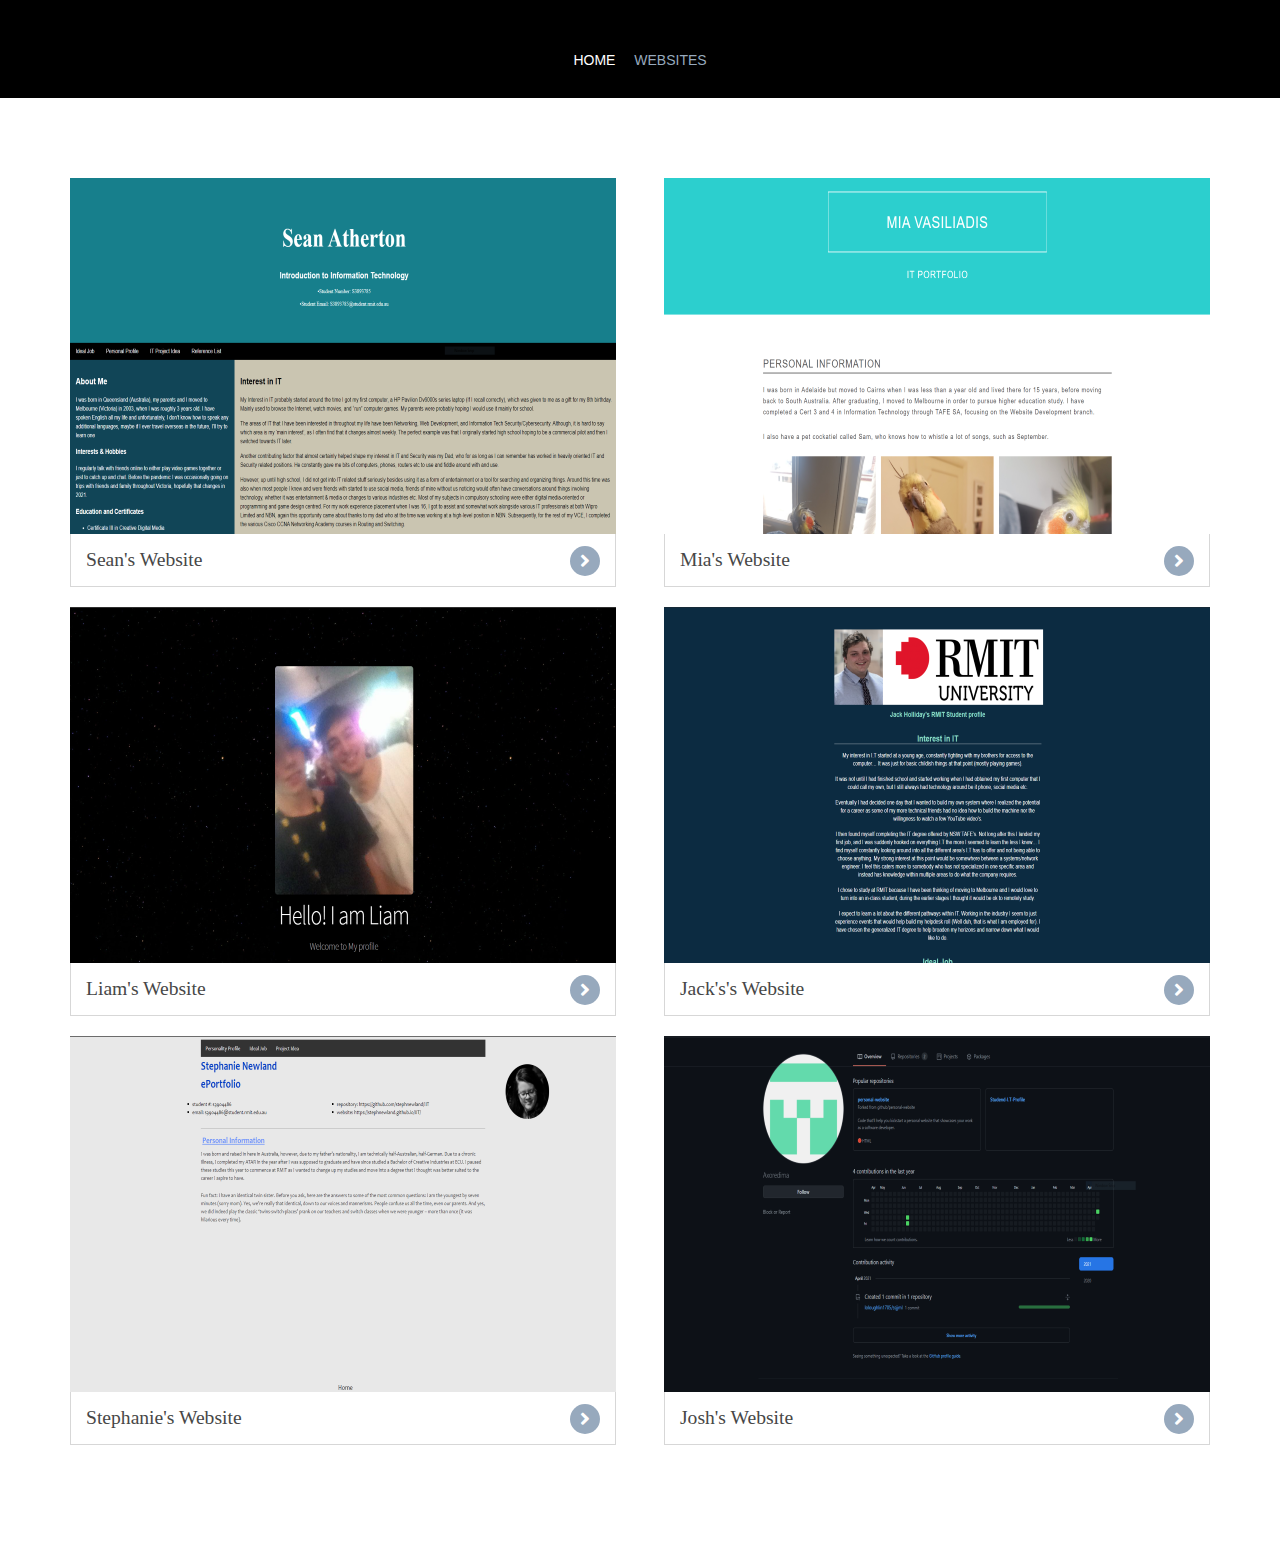
<file: websites.html>
<!DOCTYPE html>


<html lang="">
<!-- To declare your language - read more here: https://www.w3.org/International/questions/qa-html-language-declarations -->
<head>
<title>A2</title>
<meta charset="utf-8">
<meta name="viewport" content="width=device-width, initial-scale=1.0, maximum-scale=1.0, user-scalable=no">
<link href="layout/styles/layout.css" rel="stylesheet" type="text/css" media="all">
</head>
<body id="top">
<!-- ################################################################################################ -->
<!-- ################################################################################################ -->
<!-- ################################################################################################ -->
<div class="wrapper row1">
  <header id="header" class="hoc clear">
    <div id="logo" class="fl_left">
      <!-- ################################################################################################ -->

      <!-- ################################################################################################ -->
    </div>
    <nav id="mainav" class="center">
      <!-- ################################################################################################ -->
      <ul class="clear">
        <li><a href="index.html">Home</a></li>
        <li class="active"><a href="#">Websites</a></li>

      </ul>
      <!-- ################################################################################################ -->
    </nav>
  </header>
</div>
<!-- ################################################################################################ -->
<!-- ################################################################################################ -->
<!-- ################################################################################################ -->

<!-- ################################################################################################ -->
<!-- ################################################################################################ -->
<!-- ################################################################################################ -->
<div class="wrapper row3">
  <main class="hoc container clear">
    <!-- main body -->
    <!-- ################################################################################################ -->

    <!-- ################################################################################################ -->
    <section class="group shout">
      <figure class="one_half first"><img src="images/demo/sean.PNG" alt="">
        <figcaption class="heading"><a href="https://seanath017.github.io/3.0.0-Assessment-Task-1/">Sean's Website</a></figcaption>
      </figure>
      <figure class="one_half"><img src="images/demo/mia.PNG" alt="">
        <figcaption class="heading"><a href="https://mvasiliadis99.github.io/assignment1.github.io/">Mia's Website</a></figcaption>
      </figure>
      <figure class="one_half first"><img src="images/demo/liam.PNG" alt="">
        <figcaption class="heading"><a href="https://loloughlin1705.github.io/">Liam's Website</a></figcaption>
      </figure>
      <figure class="one_half"><img src="images/demo/jack.PNG" alt="">
        <figcaption class="heading"><a href="https://dayz36.github.io/IIT/index.html">Jack's's Website</a></figcaption>
      </figure>
      <figure class="one_half first"><img src="images/demo/steph.PNG" alt="">
        <figcaption class="heading"><a href=" https://stephnewland.github.io/IIT/ ">Stephanie's Website</a></figcaption>
      </figure>
      <figure class="one_half"><img src="images/demo/josh.PNG" alt="">
        <figcaption class="heading"><a href="https://github.com/Axoredima">Josh's Website</a></figcaption>
      </figure>
    </section>
</file>
<file: layout/styles/layout.css>
@charset "utf-8";


@import url("fontawesome-free/css/fontawesome-all.min.css");
@import url("framework.css");

/* Rows
--------------------------------------------------------------------------------------------------------------- */
.row0, .row0 a{}
.row1, .row1 a{}
.row2, .row2 a{}
.row3, .row3 a{}
.row4, .row4 a{}
.row5, .row5 a{}


/* Header
--------------------------------------------------------------------------------------------------------------- */
#header{}

#header #logo{margin:22px 0 0 0;}


/* Page Intro
--------------------------------------------------------------------------------------------------------------- */
#pageintro{padding:80px 0 280px;}/* 280px => 80px for #introblocks negative margin */

#pageintro article, #pageintro article p{display:block; max-width:75%; margin:0 auto; text-align:center;}
#pageintro article p{max-width:65%; line-height:2rem;}
#pageintro .heading{margin-bottom:20px; font-size:4rem;}
#pageintro footer{margin-top:30px;}


/* Content Area
--------------------------------------------------------------------------------------------------------------- */
.container{padding:80px 0;}

html {
  scroll-behavior: smooth;
 }

/* Content */
.container .content{}

.sectiontitle{display:block; max-width:55%; margin:0 auto 80px; text-align:center;}
.sectiontitle *{margin:0;}

.elements{}
.elements-three li, .elements-four li{margin-bottom:50px;}
.elements-three li:nth-last-child(-n+3), .elements-four li:nth-last-child(-n+4){margin-bottom:0;}/* Removes bottom margin from the last line of items - margin is restored in the media queries when items stack */
.elements-three li:nth-child(3n+1), .elements-four li:nth-child(4n+1){margin-left:0; clear:left;}/* Removes the need to add class="first" */
.elements article{display:block; padding:30px 15px; border-radius:50px 0; text-align:center;}
.elements article *{margin:0 0 15px 0; padding:0; line-height:1;}
.elements article i{width:60px; height:60px; line-height:60px; margin-bottom:30px; font-size:1.6rem; text-align:center; border-radius:50%;}
.elements article .heading{font-size:1.2rem; font-weight:700;}
.elements article p{margin:0; line-height:normal;}

/* Introblocks */
#introblocks{display:block; position:relative; margin:-160px 0 130px 0; z-index:1;}/* 160px => 80px + container padding */

/* Services */
#services{}
#services .elements article{border-radius:0;}

/* Shout */
.shout{}
.shout figure{display:block; max-width:546px;/* same width as the image - contains the caption */}
.shout figure img{}
.shout figure figcaption{display:block; position:relative;}
.shout figure figcaption a{display:block; position:relative; padding:15px; border:solid; border-width:0 1px 1px 1px;}
.shout figure figcaption a::after{position:absolute; top:12px; right:15px; width:30px; height:30px; line-height:30px; font-family:"Font Awesome\ 5 Free"; font-weight:900; content:"\f105";/* fa-angle-right */ text-align:center; border-radius:50%;}

/* Team Members */
.team{}
.team li:last-child{margin-bottom:0;}/* Used when elements stack in small viewports */
.team figure{display:block; text-align:center;}
.team figure *{margin:0; padding:0;}
.team figure a{}
.team figure img{}
.team figure figcaption{padding:20px 10px; line-height:1; border:solid; border-width:0 1px 1px 1px;}
.team figure strong{display:block; margin-bottom:8px; font-size:1.4rem; font-weight:400;}
.team figure em{display:block; font-style:normal; font-size:.8rem;}

/* Easy Pie Charts */
.pr-charts{}
.pr-charts .pr-chart-ctrl{display:block; float:left; width:25%; min-height:200px;}
.pr-charts .pr-chart-ctrl .pr-chart{display:block; position:relative; width:100%; margin:0 0 20px 0; text-align:center;}
.pr-charts .pr-chart-ctrl .pr-chart canvas{display:block; margin:0 auto; padding:0; vertical-align:top;}
.pr-charts .pr-chart-ctrl .pr-chart i{position:absolute; top:0; left:0; width:100%; height:200px; line-height:200px; font-size:18px; font-style:normal;}/* Must have same height & line height as set in the javascript size element to vertical align centre */
.pr-charts .pr-chart-ctrl p{margin:0; padding:0; text-transform:uppercase;}

/* Testimonials */
#testimonials{}
#testimonials article{text-align:center;}
#testimonials article *{margin:0; padding:0;}
#testimonials article figure{display:inline-block; margin-bottom:20px;}
#testimonials article figure img{float:left; margin-right:15px; border-radius:50%;}
#testimonials article figure figcaption{float:left; margin-top:30px; font-size:1.4rem; text-align:left;}
#testimonials article figure figcaption .heading{font-size:1.4rem;}
#testimonials article figure figcaption em{display:block; margin-top:-5px; font-size:.8rem; font-style:normal;}
#testimonials article blockquote{margin-bottom:20px; padding:20px; border-radius:25px 0;}
#testimonials article blockquote::before{top:15px; left:15px; font-size:30px; line-height:30px;}

/* Latest */
#latest{}
#latest > li:last-child{margin-bottom:0;}/* Used when elements stack in small viewports */
#latest article{}
#latest article figure{}
#latest article figure img{}
#latest article .meta{display:block; margin:0 0 15px 0; padding:5px 10px;}
#latest article .meta li{display:block; float:left; width:50%; font-size:.8rem;}
#latest article .meta li:last-child{text-align:right;}
#latest article .meta li i{margin-right:5px;}
#latest article .excerpt{display:block; max-width:85%; margin:0 auto; padding:15px 0 15px 15px; border-left:1px solid;}
#latest article .excerpt time{display:block; margin-bottom:8px; text-transform:uppercase; font-size:.8rem; font-style:normal; line-height:1;}
#latest article .excerpt .heading{margin:0; padding:0; font-size:1.2rem;}

/* Comments */
#comments ul{margin:0 0 40px 0; padding:0; list-style:none;}
#comments li{margin:0 0 10px 0; padding:15px;}
#comments .avatar{float:right; margin:0 0 10px 10px; padding:3px; border:1px solid;}
#comments address{font-weight:bold;}
#comments time{font-size:smaller;}
#comments .comcont{display:block; margin:0; padding:0;}
#comments .comcont p{margin:10px 5px 10px 0; padding:0;}

#comments form{display:block; width:100%;}
#comments input, #comments textarea{width:100%; padding:10px; border:1px solid;}
#comments textarea{overflow:auto;}
#comments div{margin-bottom:15px;}
#comments input[type="submit"], #comments input[type="reset"]{display:inline-block; width:auto; min-width:150px; margin:0; padding:8px 5px; cursor:pointer;}

/* Sidebar */
.container .sidebar{}

.sidebar .sdb_holder{margin-bottom:50px;}
.sidebar .sdb_holder:last-child{margin-bottom:0;}


/* Contact Details
--------------------------------------------------------------------------------------------------------------- */
#ctdetails{}

#ctdetails figure > ul{}
#ctdetails figure > ul li{position:relative; margin:0 0 35px 0; padding:15px 15px 15px 80px; line-height:1;}
#ctdetails figure > ul li:last-child{margin:0;}/* Used when elements stack in small viewports */
#ctdetails figure > ul li i{position:absolute; top:15px; left:15px; width:45px; height:45px; line-height:45px; font-size:16px; text-align:center; border-radius:50%;}
#ctdetails figure > ul li span{display:block; padding:4px 0 0 0;}
#ctdetails figure > ul li strong{display:block; margin:0 0 8px 0; text-transform:capitalize;}

#ctdetails article{margin-bottom:0;}/* Used when elements stack in small viewports */
#ctdetails input, #ctdetails button{border:1px solid;}
#ctdetails input{display:block; width:100%; padding:15px; margin-bottom:20px;}
#ctdetails button{padding:8px 18px 10px; text-transform:uppercase; font-weight:400; cursor:pointer;}


/* Footer
--------------------------------------------------------------------------------------------------------------- */
#footer{padding:80px 0;}

#footer .heading{margin-bottom:50px; font-size:1.2rem;}
#footer .logoname{margin-bottom:50px;}
#footer p + .faico{margin-top:30px;}

#footer .linklist li{display:block; margin-bottom:15px; padding:0 0 15px 0; border-bottom:1px solid;}
#footer .linklist li:last-child{margin:0; padding:0; border:none;}
#footer .linklist li::before, #footer .linklist li::after{display:table; content:"";}
#footer .linklist li, #footer .linklist li::after{clear:both;}

#footer .latestimg{}
#footer .latestimg > li{display:inline-block; float:left; width:30%; margin:0 0 5% 5%;}
#footer .latestimg > li:nth-last-child(-n+3){margin-bottom:0;}/* Removes bottom margin from the last three items - margin is restored in the media queries when items stack */
#footer .latestimg > li:nth-child(3n+1){margin-left:0; clear:left;}/* Removes the need to add class="first" */
#footer .latestimg > li img{width:100%;}/* Force the image to resize to take the full space - may have to be changed for tablets, depends on personal preference */
#footer .latestimg > li a.imgover{display:block;}


/* Copyright
--------------------------------------------------------------------------------------------------------------- */
#copyright{padding:20px 0;}
#copyright *{margin:0; padding:0;}


/* Transition Fade
This gives a smooth transition to "ALL" elements used in the layout - other than the navigation form used in mobile devices
If you don't want it to fade all elements, you have to list the ones you want to be faded individually
Delete it completely to stop fading
--------------------------------------------------------------------------------------------------------------- */
*, *::before, *::after{transition:all .3s ease-in-out;}
#mainav form *{transition:none !important;}


/* ------------------------------------------------------------------------------------------------------------ */
/* ------------------------------------------------------------------------------------------------------------ */
/* ------------------------------------------------------------------------------------------------------------ */
/* ------------------------------------------------------------------------------------------------------------ */
/* ------------------------------------------------------------------------------------------------------------ */


/* Navigation
--------------------------------------------------------------------------------------------------------------- */
nav ul, nav ol{margin:0; padding:0; list-style:none;}

#mainav, #breadcrumb, .sidebar nav{line-height:normal;}
#mainav .drop::after, #mainav li li .drop::after, #breadcrumb li a::after, .sidebar nav a::after{position:absolute; font-family:"Font Awesome\ 5 Free"; font-weight:900; font-size:10px; line-height:10px;}

/* Top Navigation */
#mainav{}
#mainav ul{text-transform:uppercase;}
#mainav ul ul{position:absolute; width:180px; text-transform:none; z-index:9999;}
#mainav ul ul ul{left:180px; top:0;}
#mainav li{display:inline-block; position:relative; margin:0 15px 0 0; padding:0;}
#mainav li:last-child{margin-right:0;}
#mainav li li{width:100%; margin:0;}
#mainav li a{display:block; padding:30px 0;}
#mainav li li a{border:solid; border-width:0 0 1px 0;}
#mainav .drop{padding-left:15px;}
#mainav li li a, #mainav li li .drop{display:block; margin:0; padding:10px 15px;}
#mainav .drop::after, #mainav li li .drop::after{content:"\f0d7";}
#mainav .drop::after{top:35px; left:5px;}
#mainav li li .drop::after{top:15px; left:5px;}
#mainav ul ul{visibility:hidden; opacity:0;}
#mainav ul li:hover > ul{visibility:visible; opacity:1;}

#mainav form{display:none; width:100%; margin:0; padding:0;}
#mainav form select, #mainav form select option{display:block; cursor:pointer; outline:none;}
#mainav form select{width:100%; padding:5px; border:none;}
#mainav form select option{margin:5px; padding:0; border:none;}

/* Breadcrumb */
#breadcrumb{padding:150px 0 30px;}
#breadcrumb ul{margin:0; padding:0; list-style:none; text-transform:uppercase;}
#breadcrumb li{display:inline-block; margin:0 6px 0 0; padding:0;}
#breadcrumb li a{display:block; position:relative; margin:0; padding:0 12px 0 0; font-size:12px;}
#breadcrumb li a::after{top:4px; right:0; content:"\f0da";}
#breadcrumb li:last-child a{margin:0; padding:0;}
#breadcrumb li:last-child a::after{display:none;}
#breadcrumb .heading{margin:0; font-size:2rem;}

/* Sidebar Navigation */
.sidebar nav{display:block; width:100%;}
.sidebar nav li{margin:0 0 3px 0; padding:0;}
.sidebar nav a{display:block; position:relative; margin:0; padding:5px 10px 5px 15px; text-decoration:none; border:solid; border-width:0 0 1px 0;}
.sidebar nav a::after{top:10px; left:5px; content:"\f0da";}
.sidebar nav ul ul a{padding-left:35px;}
.sidebar nav ul ul a::after{left:25px;}
.sidebar nav ul ul ul a{padding-left:55px;}
.sidebar nav ul ul ul a::after{left:45px;}

/* Pagination */
.pagination{display:block; width:100%; text-align:center; clear:both;}
.pagination li{display:inline-block; margin:0 2px 0 0;}
.pagination li:last-child{margin-right:0;}
.pagination a, .pagination strong{display:block; padding:8px 11px; border:1px solid; background-clip:padding-box; font-weight:normal;}

/* Back to Top */
#backtotop{z-index:999; display:inline-block; position:fixed; visibility:hidden; bottom:20px; right:20px; width:36px; height:36px; line-height:36px; font-size:16px; text-align:center; opacity:.2;}
#backtotop i{display:block; width:100%; height:100%; line-height:inherit;}
#backtotop.visible{visibility:visible; opacity:.5;}
#backtotop:hover{opacity:1;}


/* Tables
--------------------------------------------------------------------------------------------------------------- */
table, th, td{border:1px solid; border-collapse:collapse; vertical-align:top;}
table, th{table-layout:auto;}
table{width:100%; margin-bottom:15px;}
th, td{padding:5px 8px;}
td{border-width:0 1px;}


/* Gallery
--------------------------------------------------------------------------------------------------------------- */
#gallery{display:block; width:100%; margin-bottom:50px;}
#gallery figure figcaption{display:block; width:100%; clear:both;}
#gallery li{margin-bottom:30px;}


/* Font Awesome Social Icons
--------------------------------------------------------------------------------------------------------------- */
.faico{margin:0; padding:0; list-style:none;}
.faico li{display:inline-block; margin:8px 5px 0 0; padding:0; line-height:normal;}
.faico li:last-child{margin-right:0;}
.faico a{display:inline-block; width:36px; height:36px; line-height:36px; font-size:18px; text-align:center;}

.faico a{color:inherit; background-color:#282E39;}
.faico a:hover{color:#FFFFFF;}

.faicon-dribble:hover{background-color:#EA4C89;}
.faicon-facebook:hover{background-color:#3B5998;}
.faicon-google-plus:hover{background-color:#DB4A39;}
.faicon-linkedin:hover{background-color:#0E76A8;}
.faicon-twitter:hover{background-color:#00ACEE;}
.faicon-vk:hover{background-color:#4E658E;}


/* ------------------------------------------------------------------------------------------------------------ */
/* ------------------------------------------------------------------------------------------------------------ */
/* ------------------------------------------------------------------------------------------------------------ */
/* ------------------------------------------------------------------------------------------------------------ */
/* ------------------------------------------------------------------------------------------------------------ */


/* Colours
--------------------------------------------------------------------------------------------------------------- */
body{color:#FFFFFF; background-color:#FFFFFF;}
a{color:#97A9BD;}
a:active, a:focus{background:transparent !important;}/* IE10 + 11 Bugfix - prevents grey background */
hr, .borderedbox{border-color:#D7D7D7;}
label span{color:#FF0000; background-color:inherit;}
input:focus, textarea:focus, *:required:focus{border-color:#97A9BD !important;}

.overlay{color:#FFFFFF; background-color:inherit;}
.overlay::after{color:inherit; background-color:rgba(40,46,57,.7);/* #282E39 */}
.overlay.light::after{background-color:rgba(151,169,189,.7);/* #97A9BD */}

.gradient{color:#474747; background:linear-gradient(to bottom, #F4F4F4 55%, #FFFFFF 50%, #FFFFFF 100%);}/* Overlap dark to make a hard transition */
@media screen and (max-width:750px){/* Only the colours height has been changed */
	.gradient{background:linear-gradient(to bottom, #F4F4F4 24%, #FFFFFF 19%, #FFFFFF 100%);}
}

.btn, .btn.inverse:hover{color:#FFFFFF; background-color:#97A9BD; border-color:#97A9BD;}
.btn:hover, .btn.inverse{color:inherit; background-color:transparent; border-color:inherit;}

.imgover:hover::before{background-color:rgba(151,169,189,.5);/* #97A9BD */}
.imgover, .imgover:hover::after{color:#FFFFFF;}

.logoname a{color:#FFFFFF;}
.logoname::first-letter, .logoname span{color:#97BDAB;}

<style>
.border {
 border-style:solid;
 border-color:#287EC7;
}
</style>

/* Rows */
.row0, .row0 a{}
.row1{color:#FFFFFF; background-color:#000000;}
.row2{color:#474747; background-color:#F4F4F4;}
.row3{color:#474747; background-color:#FFFFFF;}
.row4{color:#A5A6AA; background-color:#000000;}
.row5, .row5 a{color:#A5A6AA; background-color:#282E39;}
.coloured{color:#FFFFFF; background-color:#97A9BD;}


/* Header */
#header #logo a{color:inherit;}


/* Page Intro */
#pageintro{color:#000000;}


/* Content Area */
.elements article{color:#474747; background-color:#FFFFFF; box-shadow:0px 0px 15px rgba(0,0,0,.3);}
.elements article:hover{color:#FFFFFF; background-color:#97A9BD;}/* Default */
.elements article a i{color:#FFFFFF; background-color:#97A9BD;}/* Default */
.elements article:hover a i{color:#97A9BD; background-color:#FFFFFF;}/* Default */

/* ###### DELETE THE FOLLOWING IF ONLY THE DEFAULT COLOUR IS REQUIRED ###### */
#introblocks .elements li article{color:#FFFFFF; background-color:#97A9BD;}/* Blue */
#introblocks .elements li article a i{color:#97A9BD; background-color:#FFFFFF;}/* Blue */
#introblocks .elements li article:hover{color:#474747; background-color:#FFFFFF !important;}
#introblocks .elements li article:hover a i{color:#FFFFFF !important; background-color:#97A9BD;}
#introblocks .elements li:nth-child(2) article, #introblocks .elements li:nth-child(2) article:hover a i{background-color:#A197BD;}/* Purple */
#introblocks .elements li:nth-child(2) article a i{color:#A197BD;}/* Purple */
#introblocks .elements li:nth-child(3) article, #introblocks .elements li:nth-child(3) article:hover a i{background-color:#BDA697;}/* Brown */
#introblocks .elements li:nth-child(3) article a i{color:#BDA697;}/* Brown */
#introblocks .elements li:nth-child(4) article, #introblocks .elements li:nth-child(4) article:hover a i{background-color:#97BDAB;}/* Green */
#introblocks .elements li:nth-child(4) article a i{color:#97BDAB;}/* Green */
/* ###### END DELETE ###### */

.shout figure figcaption a{color:inherit; background-color:inherit; border-color:#D7D7D7;}
.shout figure:hover figcaption a, .shout figure figcaption a::after{color:#FFFFFF; background-color:#97A9BD; border-color:#97A9BD;}
.shout figure:hover figcaption a::after{color:#97A9BD; background-color:#FFFFFF;}

.team figure figcaption{color:#474747; background-color:#FFFFFF; border-color:#D7D7D7;}

#testimonials article blockquote{color:#474747; background-color:#FFFFFF;}
#testimonials article blockquote::before{color:rgba(0,0,0,.05);}
#testimonials article blockquote::after{border-top-color:#FFFFFF;}

#latest article .meta, #latest article .meta *{color:#FFFFFF; background-color:#282E39;}
#latest article .excerpt{border-color:#D7D7D7;}


/* Contact Details */
#ctdetails figure > ul li{color:inherit; background-color:#FFFFFF;}
#ctdetails figure > ul li:hover a{color:#FFFFFF;}
#ctdetails figure > ul li:hover, #ctdetails figure > ul li a i{color:#FFFFFF; background-color:#97A9BD;}/* Default */
#ctdetails figure > ul li:hover a i{color:#97A9BD; background-color:#FFFFFF;}/* Default */

/* ###### DELETE THE FOLLOWING IF ONLY THE DEFAULT COLOUR IS REQUIRED ###### */
#ctdetails figure > ul li:hover, #ctdetails figure > ul li a i{color:#FFFFFF; background-color:#A197BD;}
#ctdetails figure > ul li:hover a i{color:#A197BD; background-color:#FFFFFF !important;}
#ctdetails figure > ul li:nth-child(2):hover, #ctdetails figure > ul li:nth-child(2) a i{background-color:#BDA697;}
#ctdetails figure > ul li:nth-child(2):hover a i{color:#BDA697;}
#ctdetails figure > ul li:nth-child(3):hover, #ctdetails figure > ul li:nth-child(3) a i{background-color:#97BDAB;}
#ctdetails figure > ul li:nth-child(3):hover a i{color:#97BDAB;}
/* ###### END DELETE ###### */

#ctdetails input, #ctdetails button{border-color:transparent;}
#ctdetails input{color:#474747; background-color:#FFFFFF;}
#ctdetails button{color:#FFFFFF; background-color:#97A9BD;}
#ctdetails button:hover{color:inherit; background-color:transparent; border-color:inherit;}


/* Footer */
#footer .heading{color:#FFFFFF;}
#footer hr, #footer .borderedbox, #footer .linklist li{border-color:rgba(255,255,255,.1);}


/* Navigation */
#mainav li a{color:inherit;}
#mainav .active a, #mainav a:hover, #mainav li:hover > a{color:#97A9BD; background-color:inherit;}
#mainav li li a, #mainav .active li a{color:#FFFFFF; background-color:rgba(151,169,189,.5); border-color:rgba(151,169,189,.5);/* #97A9BD */}
#mainav li li:hover > a, #mainav .active .active > a{color:#FFFFFF; background-color:#97A9BD;}
#mainav form select{color:#474747; background-color:#FFFFFF;}

#breadcrumb a{color:inherit; background-color:inherit;}
#breadcrumb li:last-child a{color:#97A9BD;}

.container .sidebar nav a{color:inherit; border-color:#D7D7D7;}
.container .sidebar nav a:hover{color:#97A9BD;}

.pagination a, .pagination strong{border-color:#D7D7D7;}
.pagination .current *{color:#FFFFFF; background-color:#97A9BD;}

#backtotop{color:#FFFFFF; background-color:#97A9BD;}


/* Tables + Comments */
table, th, td, #comments .avatar, #comments input, #comments textarea{border-color:#D7D7D7;}
th{color:#FFFFFF; background-color:#373737;}
tr, #comments li, #comments input[type="submit"], #comments input[type="reset"]{color:inherit; background-color:#FBFBFB;}
tr:nth-child(even), #comments li:nth-child(even){color:inherit; background-color:#F7F7F7;}
table a, #comments a{background-color:inherit;}


/* ------------------------------------------------------------------------------------------------------------ */
/* ------------------------------------------------------------------------------------------------------------ */
/* ------------------------------------------------------------------------------------------------------------ */
/* ------------------------------------------------------------------------------------------------------------ */
/* ------------------------------------------------------------------------------------------------------------ */


/* Media Queries
--------------------------------------------------------------------------------------------------------------- */
@-ms-viewport{width:device-width;}


/* Max Wrapper Width - Laptop, Desktop etc.
--------------------------------------------------------------------------------------------------------------- */
@media screen and (min-width:1140px){
	.hoc{max-width:1140px;}
}

@media screen and (min-width:978px) and (max-width:1140px){
	.hoc{max-width:95%;}
}


/* Mobile Devices
--------------------------------------------------------------------------------------------------------------- */
@media screen and (max-width:978px){
	.hoc{max-width:90%;}

	#header{padding:30px 0;}
	#header #logo{margin-top:0;}

	#mainav{}
	#mainav ul{display:none;}
	#mainav form{display:block; margin-top:2px;}

	#breadcrumb{}

	.container{}
	#comments input[type="reset"]{margin-top:10px;}
	.pagination li{display:inline-block; margin:0 5px 5px 0;}

	#footer{}

	#copyright{}
	#copyright p:first-of-type{margin-bottom:10px;}
}

@media screen and (max-width:750px){
	.imgl, .imgr{display:inline-block; float:none; margin:0 0 10px 0;}
	.fl_left, .fl_right{display:block; float:none;}
	.group .group > *:last-child, .clear .clear > *:last-child, .clear .group > *:last-child, .group .clear > *:last-child{margin-bottom:0;}/* Experimental - Needs more testing in different situations, stops double margin when stacking */
	.one_half, .one_third, .two_third, .one_quarter, .two_quarter, .three_quarter{display:block; float:none; width:auto; margin:0 0 30px 0;}

	#header{text-align:center;}
	#header #logo{margin:0 0 15px 0;}

	#pageintro article, #pageintro article p{max-width:none;}
	#pageintro .heading{font-size:2rem;}

	.sectiontitle{max-width:none;}
	.shout figure, .team li, #latest > li{margin:0 auto 50px;}
	.team li, #latest li{max-width:348px;}/* Restrict the width to the one_third grid element */
	.elements-three li:nth-last-child(-n+3), .elements-four li:nth-last-child(-n+4){margin-bottom:50px;}
	.elements-three li:last-child, .elements-four li:last-child, .shout figure:last-child{margin-bottom:0;}

	#ctdetails figure{margin-bottom:80px;}/* Gives good separation between the two elements */

	#footer{padding-bottom:50px;}/* Not needed - just looks better */
	#footer .latestimg > li, #footer .latestimg > li:nth-last-child(-n+3){display:inline-block; float:none; width:auto; margin:0 5% 5% 0;}
	#footer .latestimg > li:last-child{margin-bottom:0;}
	#footer .latestimg > li img{width:auto;}
}

@media screen and (min-width:451px) and (max-width:900px){
	.pr-charts .pr-chart-ctrl{width:50%; margin-bottom:50px;}
	.pr-charts .pr-chart-ctrl:nth-child(n+3){margin-bottom:0;}
}

@media screen and (max-width:450px){
	.pr-charts .pr-chart-ctrl{width:100%; margin-bottom:50px;}
	.pr-charts .pr-chart-ctrl:last-child{margin-bottom:0;}

	#testimonials article figure img{float:none; margin:0 0 20px 0;}
	#testimonials article figure figcaption{float:none; margin:0; text-align:center;}
}


/* Other
--------------------------------------------------------------------------------------------------------------- */
@media screen and (max-width:650px){
	.scrollable{display:block; width:100%; margin:0 0 30px 0; padding:0 0 15px 0; overflow:auto; overflow-x:scroll;}
	.scrollable table{margin:0; padding:0; white-space:nowrap;}

	.inline li{display:block; margin-bottom:10px;}
	.pushright li{margin-right:0;}

	.font-x2{font-size:1.6rem;}
	.font-x3{font-size:1.8rem;}
}
</file>
